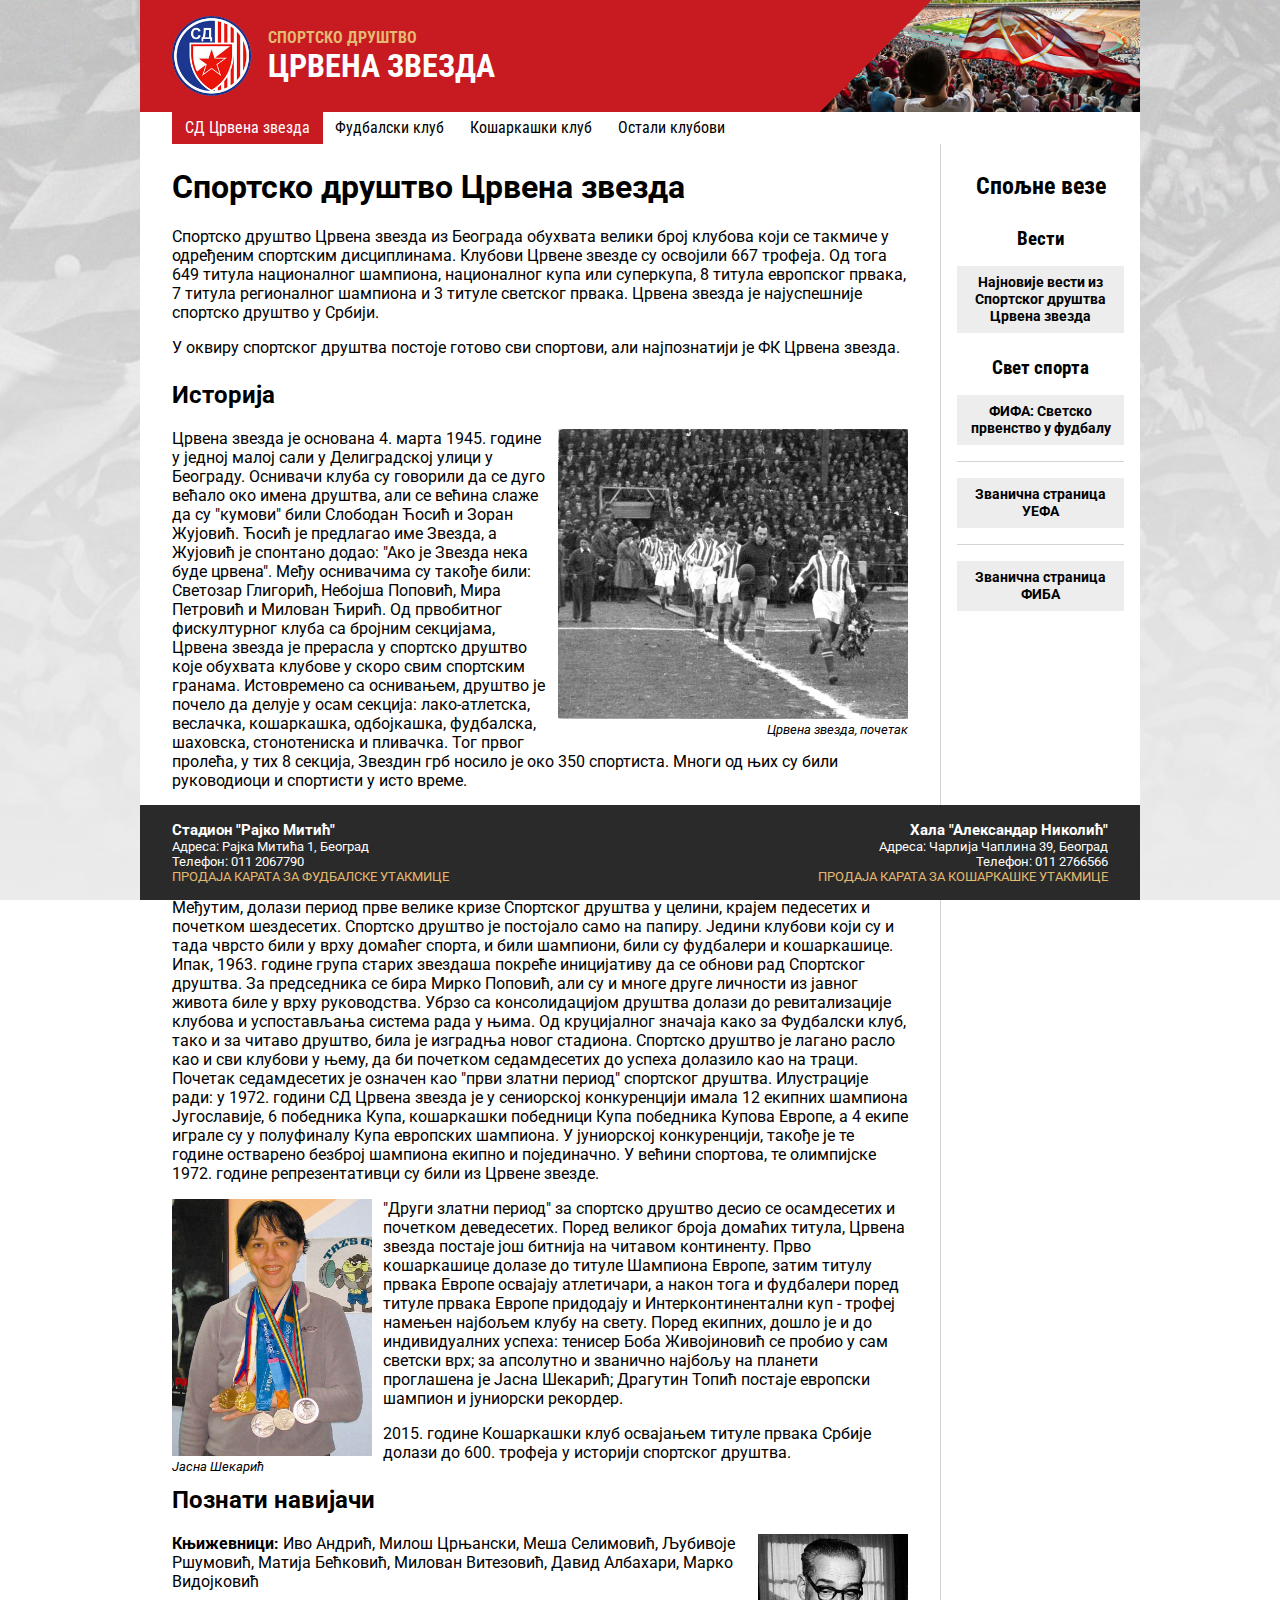
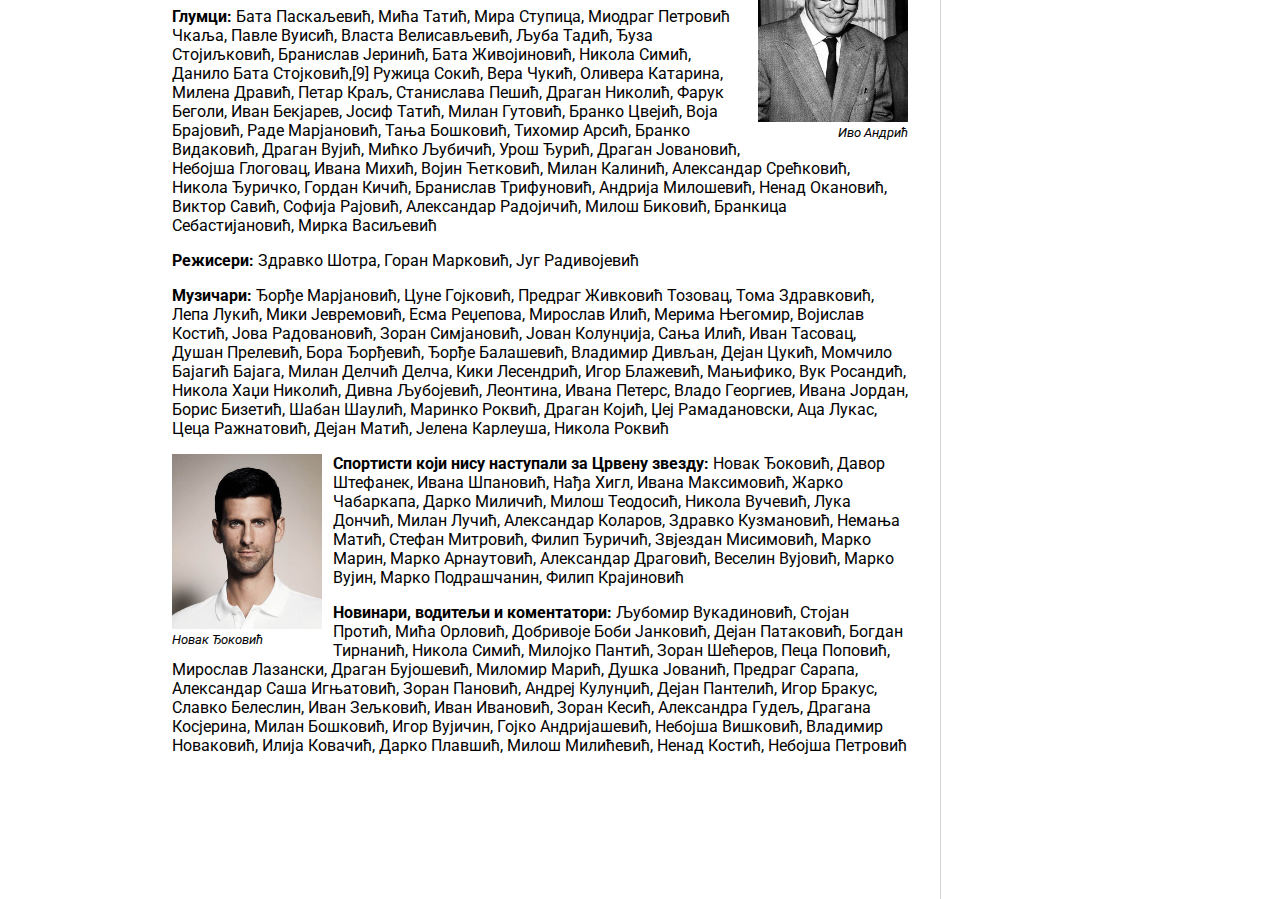
<file: cz-site-flex/index.html>
<!DOCTYPE html>
<html lang="sr">
	<head>
		<title>Спортско друштво Црвена звезда</title>
		<link rel="icon" type="image/x-icon" href="img/logo_sd_crvena_zvezda.png">
		<link rel="stylesheet" type="text/css" href="css/styles.css">
		<meta charset="utf-8">
		<meta name="viewport" content="width=device-width, initial-scale=1.0">
	</head>
	<body>

		<div class="wrapper">

			<!-- HEADER -->

			<header>
				<div class="logo">
					<img src="img/logo_sd_crvena_zvezda.png" alt="logo sportsko drustvo crvena zvezda">
					<div>
						<p>СПОРТСКО ДРУШТВО</p>
						<p class="big">ЦРВЕНА ЗВЕЗДА</p>
					</div>
				</div>
				<div class="container">
					<div class="mask"></div>
				</div>
			</header>

			<!-- NAVIGACIJA -->

			<nav>
				<ul>
					<li><a class="active">СД Црвена звезда</a></li>
					<li><a href="fudbal.html">Фудбалски клуб</a></li>
					<li><a href="kosarka.html">Кошаркашки клуб</a></li>
					<li class="subMenu">
						<a href="javascript:void(0)" class="subButton">Остали клубови</a>
						<ul class="options">
							<li><a href="https://sr.wikipedia.org/wiki/%D0%9E%D0%9A_%D0%A6%D1%80%D0%B2%D0%B5%D0%BD%D0%B0_%D0%B7%D0%B2%D0%B5%D0%B7%D0%B4%D0%B0">Одбојка</a></li>
							<li><a href="https://sr.wikipedia.org/wiki/%D0%96%D0%9E%D0%9A_%D0%A6%D1%80%D0%B2%D0%B5%D0%BD%D0%B0_%D0%B7%D0%B2%D0%B5%D0%B7%D0%B4%D0%B0">Одбојка (женска)</a></li>
							<li><a href="https://sr.wikipedia.org/wiki/%D0%A0%D0%9A_%D0%A6%D1%80%D0%B2%D0%B5%D0%BD%D0%B0_%D0%B7%D0%B2%D0%B5%D0%B7%D0%B4%D0%B0">Рукомет</a></li>
							<li><a href="https://sr.wikipedia.org/wiki/%D0%96%D0%A0%D0%9A_%D0%A6%D1%80%D0%B2%D0%B5%D0%BD%D0%B0_%D0%B7%D0%B2%D0%B5%D0%B7%D0%B4%D0%B0">Рукомет (женски)</a></li>
							<li><a href="https://sr.wikipedia.org/wiki/%D0%92%D0%9A_%D0%A6%D1%80%D0%B2%D0%B5%D0%BD%D0%B0_%D0%B7%D0%B2%D0%B5%D0%B7%D0%B4%D0%B0">Ватерполо</a></li>
							<li><a href="https://sr.wikipedia.org/wiki/%D0%96%D0%92%D0%9A_%D0%A6%D1%80%D0%B2%D0%B5%D0%BD%D0%B0_%D0%B7%D0%B2%D0%B5%D0%B7%D0%B4%D0%B0">Ватерполо (женски)</a></li>
							<li><a href="https://sr.wikipedia.org/wiki/%D0%90%D0%9A_%D0%A6%D1%80%D0%B2%D0%B5%D0%BD%D0%B0_%D0%B7%D0%B2%D0%B5%D0%B7%D0%B4%D0%B0">Атлетика</a></li>
							<li><a href="https://sr.wikipedia.org/wiki/%D0%A2%D0%9A_%D0%A6%D1%80%D0%B2%D0%B5%D0%BD%D0%B0_%D0%B7%D0%B2%D0%B5%D0%B7%D0%B4%D0%B0">Тенис</a></li>
							<li><a href="https://sr.wikipedia.org/wiki/%D0%92%D0%B5%D1%81%D0%BB%D0%B0%D1%87%D0%BA%D0%B8_%D0%BA%D0%BB%D1%83%D0%B1_%D0%A6%D1%80%D0%B2%D0%B5%D0%BD%D0%B0_%D0%B7%D0%B2%D0%B5%D0%B7%D0%B4%D0%B0">Веслање</a></li>
							<li><a href="https://sr.wikipedia.org/wiki/%D0%A1%D0%9A_%D0%A6%D1%80%D0%B2%D0%B5%D0%BD%D0%B0_%D0%B7%D0%B2%D0%B5%D0%B7%D0%B4%D0%B0">Стрељаштво</a></li>
							<li><a href="https://sr.wikipedia.org/wiki/%D0%9C%D0%9A_%D0%A6%D1%80%D0%B2%D0%B5%D0%BD%D0%B0_%D0%B7%D0%B2%D0%B5%D0%B7%D0%B4%D0%B0">Мачевање</a></li>
							<li><a href="https://sr.wikipedia.org/wiki/%D0%A8%D0%9A_%D0%A6%D1%80%D0%B2%D0%B5%D0%BD%D0%B0_%D0%B7%D0%B2%D0%B5%D0%B7%D0%B4%D0%B0">Шах</a></li>
							<li><a href="https://sr.wikipedia.org/wiki/%D0%8F%D0%9A_%D0%A6%D1%80%D0%B2%D0%B5%D0%BD%D0%B0_%D0%B7%D0%B2%D0%B5%D0%B7%D0%B4%D0%B0">Џудо</a></li>
							<li><a href="https://sr.wikipedia.org/wiki/%D0%91%D0%BE%D0%BA%D1%81%D0%B5%D1%80%D1%81%D0%BA%D0%B8_%D0%BA%D0%BB%D1%83%D0%B1_%D0%A6%D1%80%D0%B2%D0%B5%D0%BD%D0%B0_%D0%B7%D0%B2%D0%B5%D0%B7%D0%B4%D0%B0">Бокс</a></li>
							<li><a href="https://sr.wikipedia.org/wiki/%D0%A1%D0%A2%D0%9A_%D0%A6%D1%80%D0%B2%D0%B5%D0%BD%D0%B0_%D0%B7%D0%B2%D0%B5%D0%B7%D0%B4%D0%B0">Стони тенис</a></li>
							<li><a href="https://sr.wikipedia.org/wiki/%D0%A1%D0%9A%D0%A5%D0%9B_%D0%A6%D1%80%D0%B2%D0%B5%D0%BD%D0%B0_%D0%B7%D0%B2%D0%B5%D0%B7%D0%B4%D0%B0">Хокеј на леду</a></li>
						</ul>
					</li>
				</ul>
			</nav>

			<!-- GLAVNI SADRZAJ -->
			<main>
				<section>
					<article>
						<h1>Спортско друштво Црвена звезда</h1>

						<p>Спортско друштво Црвена звезда из Београда обухвата велики број клубова који се такмиче у одређеним спортским дисциплинама. Клубови Црвене звезде су освојили 667 трофејa. Од тога 649 титула националног шампиона, националног купа или суперкупа, 8 титула европског првака, 7 титула регионалног шампиона и 3 титуле светског првака. Црвена звезда је најуспешније спортско друштво у Србији.</p>

						<p>У оквиру спортског друштва постоје готово сви спортови, али најпознатији је ФК Црвена звезда.</p>
					</article>

					<article>
						<h2>Историја</h2>

						<p>
							<div class="image-content-right">
								<a href="img/zvezda_osnivanje.jpg" target="_blank">
									<img src="img/zvezda_osnivanje.jpg" alt="prvi fudbalski tim crvena zvezda" width="350">
								</a>
								<p><i>Црвена звезда, почетак</i></p>
							</div>
							Црвена звезда је основана 4. марта 1945. године у једној малој сали у Делиградској улици у Београду. Оснивачи клуба су говорили да се дуго већало око имена друштва, али се већина слаже да су "кумови" били Слободан Ћосић и Зоран Жујовић. Ћосић је предлагао име Звезда, а Жујовић је спонтано додао: "Ако је Звезда нека буде црвена". Међу оснивачима су такође били: Светозар Глигорић, Небојша Поповић, Мира Петровић и Милован Ћирић. Од првобитног фискултурног клуба са бројним секцијама, Црвена звезда је прерасла у спортско друштво које обухвата клубове у скоро свим спортским гранама. Истовремено са оснивањем, друштво је почело да делује у осам секција: лако-атлетска, веслачка, кошаркашка, одбојкашка, фудбалска, шаховска, стонотениска и пливачка. Тог првог пролећа, у тих 8 секција, Звездин грб носило је око 350 спортиста. Многи од њих су били руководиоци и спортисти у исто време.
						</p>

						<p>Годину дана касније, Црвена звезда се спаја са фискултурним друштвом "Студент" и постаје Омладинско-студентско фискултурно друштво Црвена звезда. 1948. године секције друштва прерастају у клубове, а већ наредне 1949. године асоцијација тих клубова прераста у Спортско-друштво Црвена звезда. Убрзо се формирају и многи други клубови.</p>

						<p>Међутим, долази период прве велике кризе Спортског друштва у целини, крајем педесетих и почетком шездесетих. Спортско друштво је постојало само на папиру. Једини клубови који су и тада чврсто били у врху домаћег спорта, и били шампиони, били су фудбалери и кошаркашице. Ипак, 1963. године група старих звездаша покреће иницијативу да се обнови рад Спортског друштва. За председника се бира Мирко Поповић, али су и многе друге личности из јавног живота биле у врху руководства. Убрзо са консолидацијом друштва долази до ревитализације клубова и успостављања система рада у њима. Од круцијалног значаја како за Фудбалски клуб, тако и за читаво друштво, била је изградња новог стадиона. Спортско друштво је лагано расло као и сви клубови у њему, да би почетком седамдесетих до успеха долазило као на траци. Почетак седамдесетих је означен као "први златни период" спортског друштва. Илустрације ради: у 1972. години СД Црвена звезда је у сениорској конкуренцији имала 12 екипних шампиона Југославије, 6 победника Купа, кошаркашки победници Купа победника Купова Европе, а 4 екипе играле су у полуфиналу Купа европских шампиона. У јуниорској конкуренцији, такође је те године остварено безброј шампиона екипно и појединачно. У већини спортова, те oлимпијске 1972. године репрезентативци су били из Црвене звезде.</p>

						<p>
							<div class="image-content-left">
								<a href="img/jasna_sekaric.jpg" target="_blank">
									<img src="img/jasna_sekaric.jpg" alt="Jasna Sekaric" width="200">
								</a>
								<p><i>Јасна Шекарић</i></p>
							</div>
							"Други златни период" за спортско друштво десио се осамдесетих и почетком деведесетих. Поред великог броја домаћих титула, Црвена звезда постаје још битнија на читавом континенту. Прво кошаркашице долазе до титуле Шампиона Европе, затим титулу првака Европе освајају атлетичари, а након тога и фудбалери поред титуле првака Европе придодају и Интерконтинентални куп - трофеј намењен најбољем клубу на свету. Поред екипних, дошло је и до индивидуалних успеха: тенисер Боба Живојиновић се пробио у сам светски врх; за апсолутно и званично најбољу на планети проглашена је Јасна Шекарић; Драгутин Топић постаје европски шампион и јуниорски рекордер.
						</p>

						<p>2015. године Кошаркашки клуб освајањем титуле првака Србије долази до 600. трофеја у историји спортског друштва.</p>
					</article>
					<article>
						<h2>Познати навијачи</h2>

						<p>
							<div class="image-content-right">
								<a href="img/ivo_andric.jpg" target="_blank">
									<img src="img/ivo_andric.jpg" alt="Ivo Andric" width="150">
								</a>
								<p><i>Иво Андрић</i></p>
							</div>
							<b>Књижевници:</b>
							Иво Андрић, Милош Црњански, Меша Селимовић, Љубивоје Ршумовић, Матија Бећковић, Милован Витезовић, Давид Албахари, Марко Видојковић
						</p>

						<p><b>Глумци:</b> Бата Паскаљевић, Мића Татић, Мира Ступица, Миодраг Петровић Чкаља, Павле Вуисић, Власта Велисављевић, Љуба Тадић, Ђуза Стојиљковић, Бранислав Јеринић, Бата Живојиновић, Никола Симић, Данило Бата Стојковић,[9] Ружица Сокић, Вера Чукић, Оливера Катарина, Милена Дравић, Петар Краљ, Станислава Пешић, Драган Николић, Фарук Беголи, Иван Бекјарев, Јосиф Татић, Милан Гутовић, Бранко Цвејић, Воја Брајовић, Раде Марјановић, Тања Бошковић, Тихомир Арсић, Бранко Видаковић, Драган Вујић, Мићко Љубичић, Урош Ђурић, Драган Јовановић, Небојша Глоговац, Ивана Михић, Војин Ћетковић, Милан Калинић, Александар Срећковић, Никола Ђуричко, Гордан Кичић, Бранислав Трифуновић, Андрија Милошевић, Ненад Окановић, Виктор Савић, Софија Рајовић, Александар Радојичић, Милош Биковић, Бранкица Себастијановић, Мирка Васиљевић
						</p>

						<p><b>Режисери:</b> Здравко Шотра, Горан Марковић, Југ Радивојевић</p>

						<p><b>Музичари:</b> Ђорђе Марјановић, Цуне Гојковић, Предраг Живковић Тозовац, Тома Здравковић, Лепа Лукић, Мики Јевремовић, Есма Реџепова, Мирослав Илић, Мерима Његомир, Војислав Костић, Јова Радовановић, Зоран Симјановић, Јован Колунџија, Сања Илић, Иван Тасовац, Душан Прелевић, Бора Ђорђевић, Ђорђе Балашевић, Владимир Дивљан, Дејан Цукић, Момчило Бајагић Бајага, Милан Делчић Делча, Кики Лесендрић, Игор Блажевић, Мањифико, Вук Росандић, Никола Хаџи Николић, Дивна Љубојевић, Леонтина, Ивана Петерс, Владо Георгиев, Ивана Јордан, Борис Бизетић, Шабан Шаулић, Маринко Роквић, Драган Којић, Џеј Рамадановски, Аца Лукас, Цеца Ражнатовић, Дејан Матић, Јелена Карлеуша, Никола Роквић</p>

						<p>
						 	<div class="image-content-left">
								<a href="img/novak_djokovic.jpg" target="_blank">
									<img src="img/novak_djokovic.jpg" alt="Novak Djokovic" width="150">
								</a>
								<p><i>Новак Ђоковић</i></p>
							</div>
							<b>Спортисти који нису наступали за Црвену звезду:</b>
							Новак Ђоковић, Давор Штефанек, Ивана Шпановић, Нађа Хигл, Ивана Максимовић, Жарко Чабаркапа, Дарко Миличић, Милош Теодосић, Никола Вучевић, Лука Дончић, Милан Лучић, Александар Коларов, Здравко Кузмановић, Немања Матић, Стефан Митровић, Филип Ђуричић, Звјездан Мисимовић, Марко Марин, Марко Арнаутовић, Александар Драговић, Веселин Вујовић, Марко Вујин, Марко Подрашчанин, Филип Крајиновић
						</p>
						
						<p><b>Новинари, водитељи и коментатори:</b> Љубомир Вукадиновић, Стојан Протић, Мића Орловић, Добривоје Боби Јанковић, Дејан Патаковић, Богдан Тирнанић, Никола Симић, Милојко Пантић, Зоран Шећеров, Пеца Поповић, Мирослав Лазански, Драган Бујошевић, Миломир Марић, Душка Јованић, Предраг Сарапа, Александар Саша Игњатовић, Зоран Пановић, Андреј Кулунџић, Дејан Пантелић, Игор Бракус, Славко Белеслин, Иван Зељковић, Иван Ивановић, Зоран Кесић, Александра Гудељ, Драгана Косјерина, Милан Бошковић, Игор Вујичин, Гојко Андријашевић, Небојша Вишковић, Владимир Новаковић, Илија Ковачић, Дарко Плавшић, Милош Милићевић, Ненад Костић, Небојша Петровић</p>
					</article>
				</section>

				<!-- BOCNI SADRZAJ -->

				<aside>
					<h2>Спољне везе</h2>
					<h3>Вести</h3>
					<p><a href="http://hotsport.rs/kljucna-rec/crvena-zvezda/">Најновије вести из Спортског друштва Црвена звезда</a></p>				
					<h3>Свет спорта</h3>
					<p><a href="https://www.fifa.com/worldcup/">ФИФА: Светско првенство у фудбалу</a></p><hr>
					<p><a href="https://www.uefa.com/">Званична страница УЕФА</a></p><hr>
					<p><a href="http://www.fiba.basketball/">Званична страница ФИБА</a></p>
				</aside>
			</main>

			<!-- FOOTER -->

			<footer>
				<div>
					<h3>Стадион "Рајко Митић"</h3>
					<p>Адреса: Рајка Митића 1, Београд</p>
					<p>Телефон: 011 2067790</p>
					<p><a href="http://www.iticket.rs/">ПРОДАЈА КАРАТА ЗА ФУДБАЛСКЕ УТАКМИЦЕ</a></p>
				</div>
				<div class="right">
					<h3>Хала "Александар Николић"</h3>
					<p>Адреса: Чарлија Чаплина 39, Београд</p>
					<p>Телефон: 011 2766566</p>
					<p><a href="http://www.eventim.rs/rs/ulaznice/kk-crvena-zvezda-telekom-hala-pionir-beograd-335219/event.html">ПРОДАЈА КАРАТА ЗА КОШАРКАШКЕ УТАКМИЦЕ<a></p>
				</div>
			</footer>

		</div>

	</body>
</html>
</file>
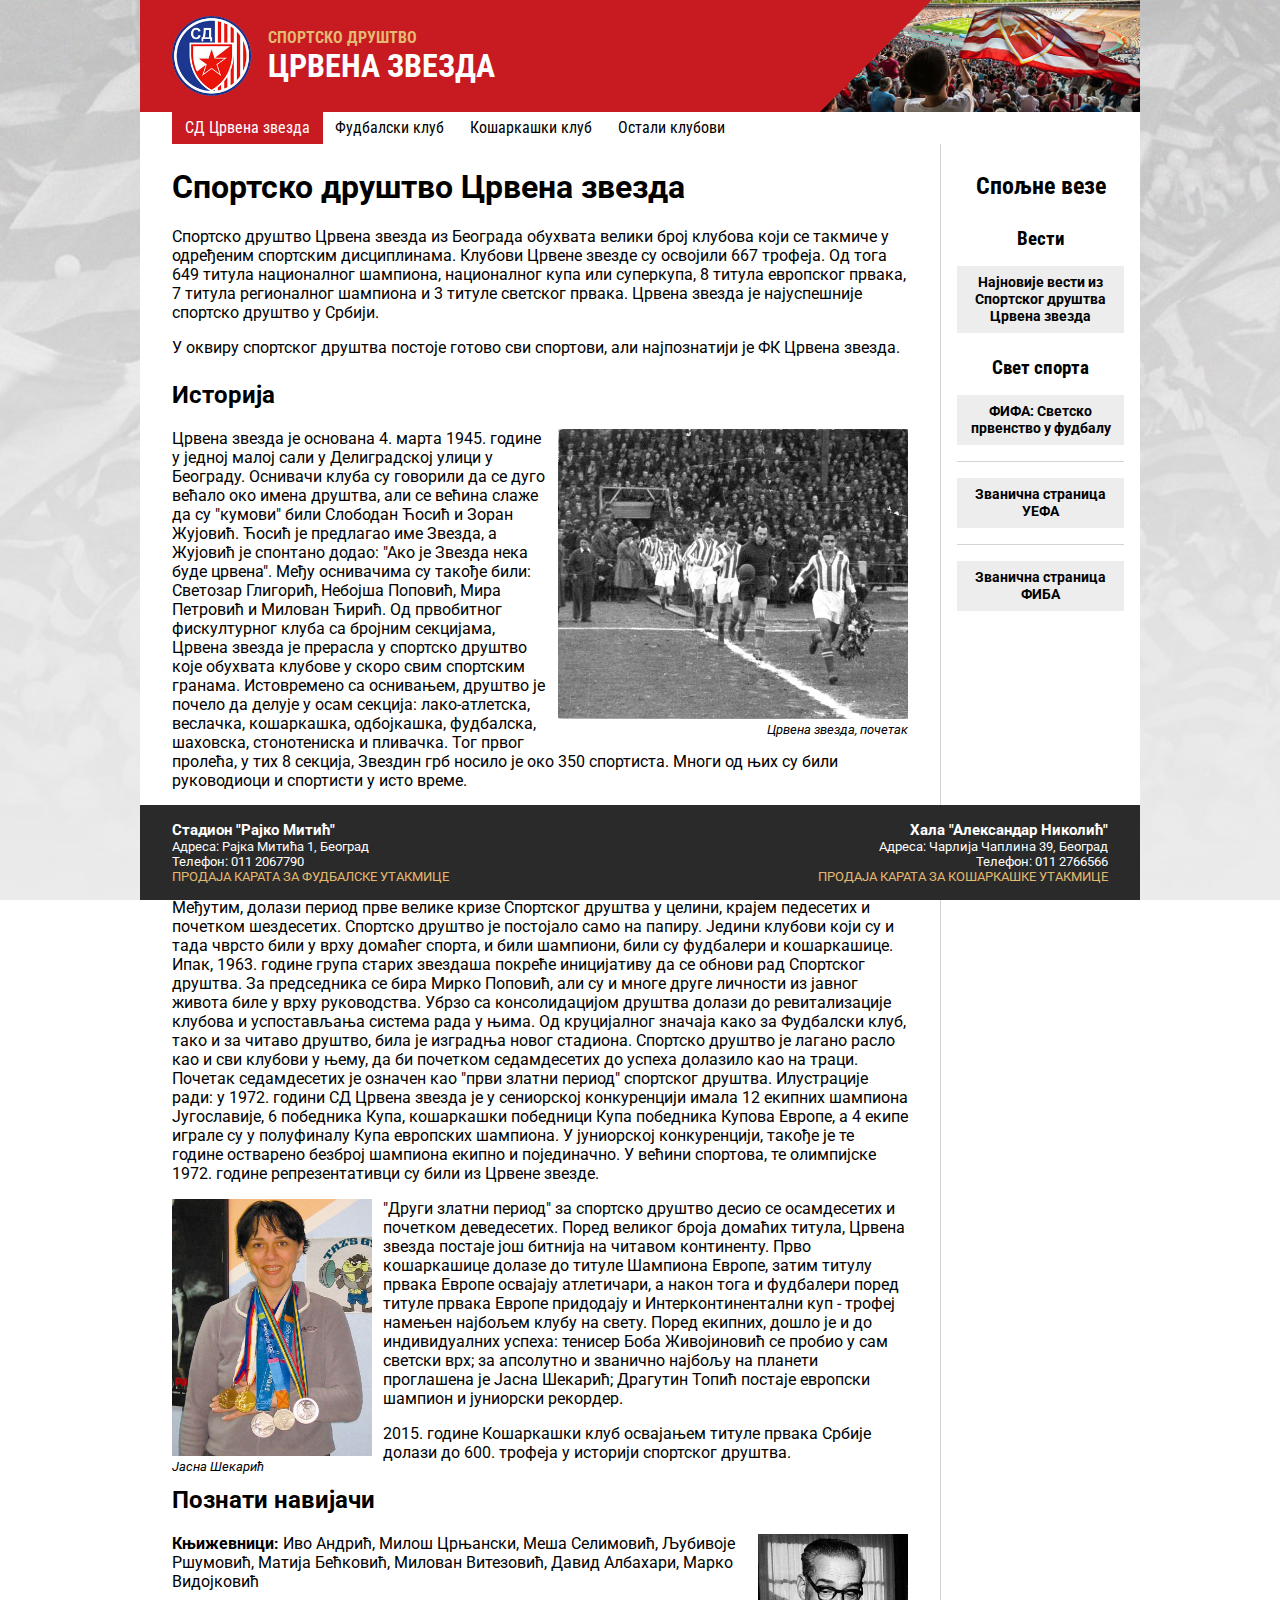
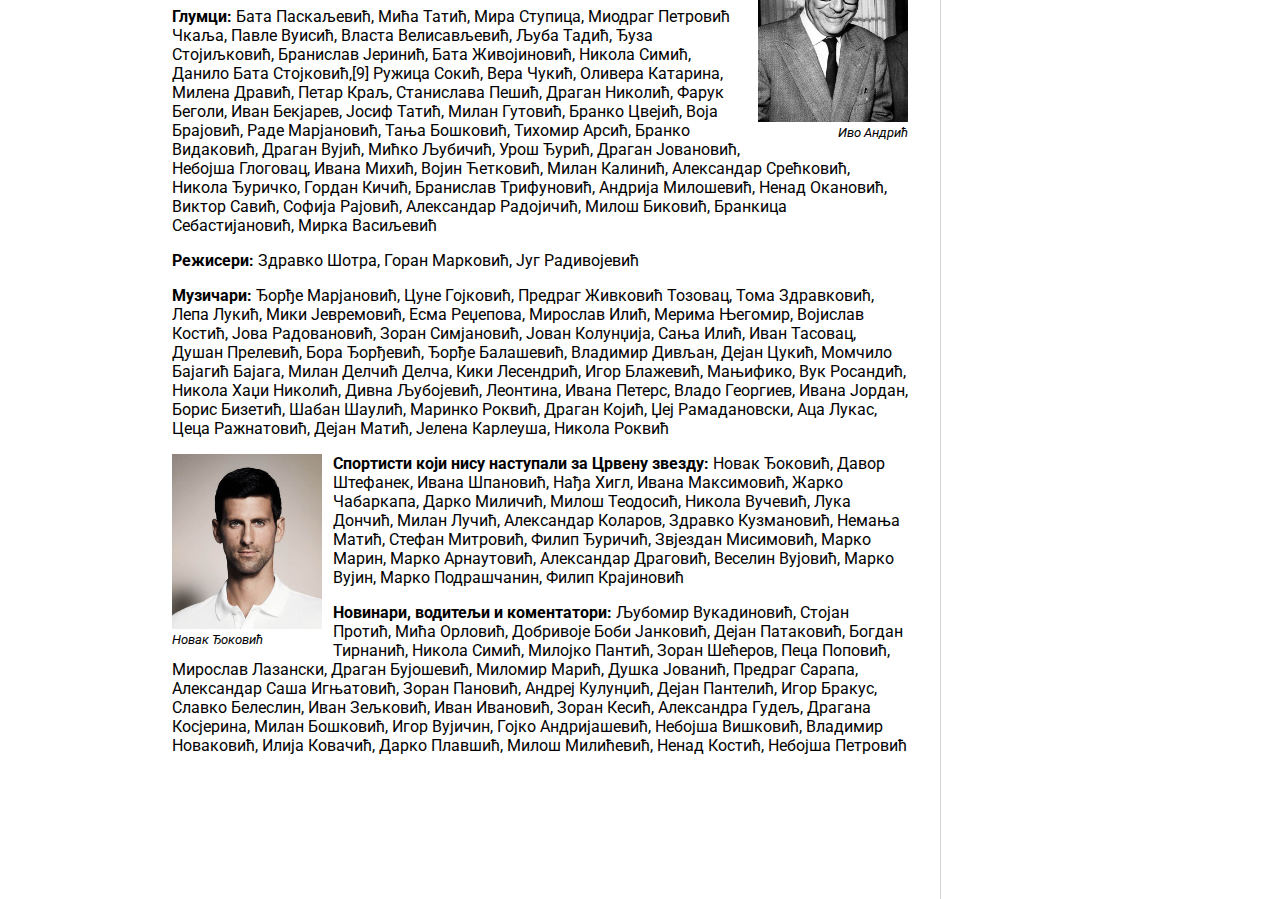
<file: cz-site/index.html>
<!DOCTYPE html>
<html lang="sr">
	<head>
		<title>Спортско друштво Црвена звезда</title>
		<link rel="icon" type="image/x-icon" href="img/logo_sd_crvena_zvezda.png">
		<link rel="stylesheet" type="text/css" href="css/styles.css">
		<meta charset="utf-8">
		<meta name="viewport" content="width=device-width, initial-scale=1.0">
	</head>
	<body>

		<div class="wrapper">

			<!-- HEADER -->

			<header>
				<div class="logo">
					<img src="img/logo_sd_crvena_zvezda.png" alt="logo sportsko drustvo crvena zvezda">
					<div>
						<p>СПОРТСКО ДРУШТВО</p>
						<p class="big">ЦРВЕНА ЗВЕЗДА</p>
					</div>
				</div>
				<div class="container">
					<div class="mask"></div>
				</div>
				<div id="menuButton" onclick="showMenu()">
					<img src="img/menu.png">
				</div>
			</header>

			<!-- NAVIGACIJA -->

			<nav>
				<ul>
					<li><a class="active">СД Црвена звезда</a></li>
					<li><a href="fudbal.html">Фудбалски клуб</a></li>
					<li><a href="kosarka.html">Кошаркашки клуб</a></li>
					<li class="subMenu">
						<a href="javascript:void(0)" class="subButton">Остали клубови</a>
						<ul class="options">
							<li><a href="https://sr.wikipedia.org/wiki/%D0%9E%D0%9A_%D0%A6%D1%80%D0%B2%D0%B5%D0%BD%D0%B0_%D0%B7%D0%B2%D0%B5%D0%B7%D0%B4%D0%B0">Одбојка</a></li>
							<li><a href="https://sr.wikipedia.org/wiki/%D0%96%D0%9E%D0%9A_%D0%A6%D1%80%D0%B2%D0%B5%D0%BD%D0%B0_%D0%B7%D0%B2%D0%B5%D0%B7%D0%B4%D0%B0">Одбојка (женска)</a></li>
							<li><a href="https://sr.wikipedia.org/wiki/%D0%A0%D0%9A_%D0%A6%D1%80%D0%B2%D0%B5%D0%BD%D0%B0_%D0%B7%D0%B2%D0%B5%D0%B7%D0%B4%D0%B0">Рукомет</a></li>
							<li><a href="https://sr.wikipedia.org/wiki/%D0%96%D0%A0%D0%9A_%D0%A6%D1%80%D0%B2%D0%B5%D0%BD%D0%B0_%D0%B7%D0%B2%D0%B5%D0%B7%D0%B4%D0%B0">Рукомет (женски)</a></li>
							<li><a href="https://sr.wikipedia.org/wiki/%D0%92%D0%9A_%D0%A6%D1%80%D0%B2%D0%B5%D0%BD%D0%B0_%D0%B7%D0%B2%D0%B5%D0%B7%D0%B4%D0%B0">Ватерполо</a></li>
							<li><a href="https://sr.wikipedia.org/wiki/%D0%96%D0%92%D0%9A_%D0%A6%D1%80%D0%B2%D0%B5%D0%BD%D0%B0_%D0%B7%D0%B2%D0%B5%D0%B7%D0%B4%D0%B0">Ватерполо (женски)</a></li>
							<li><a href="https://sr.wikipedia.org/wiki/%D0%90%D0%9A_%D0%A6%D1%80%D0%B2%D0%B5%D0%BD%D0%B0_%D0%B7%D0%B2%D0%B5%D0%B7%D0%B4%D0%B0">Атлетика</a></li>
							<li><a href="https://sr.wikipedia.org/wiki/%D0%A2%D0%9A_%D0%A6%D1%80%D0%B2%D0%B5%D0%BD%D0%B0_%D0%B7%D0%B2%D0%B5%D0%B7%D0%B4%D0%B0">Тенис</a></li>
							<li><a href="https://sr.wikipedia.org/wiki/%D0%92%D0%B5%D1%81%D0%BB%D0%B0%D1%87%D0%BA%D0%B8_%D0%BA%D0%BB%D1%83%D0%B1_%D0%A6%D1%80%D0%B2%D0%B5%D0%BD%D0%B0_%D0%B7%D0%B2%D0%B5%D0%B7%D0%B4%D0%B0">Веслање</a></li>
							<li><a href="https://sr.wikipedia.org/wiki/%D0%A1%D0%9A_%D0%A6%D1%80%D0%B2%D0%B5%D0%BD%D0%B0_%D0%B7%D0%B2%D0%B5%D0%B7%D0%B4%D0%B0">Стрељаштво</a></li>
							<li><a href="https://sr.wikipedia.org/wiki/%D0%9C%D0%9A_%D0%A6%D1%80%D0%B2%D0%B5%D0%BD%D0%B0_%D0%B7%D0%B2%D0%B5%D0%B7%D0%B4%D0%B0">Мачевање</a></li>
							<li><a href="https://sr.wikipedia.org/wiki/%D0%A8%D0%9A_%D0%A6%D1%80%D0%B2%D0%B5%D0%BD%D0%B0_%D0%B7%D0%B2%D0%B5%D0%B7%D0%B4%D0%B0">Шах</a></li>
							<li><a href="https://sr.wikipedia.org/wiki/%D0%8F%D0%9A_%D0%A6%D1%80%D0%B2%D0%B5%D0%BD%D0%B0_%D0%B7%D0%B2%D0%B5%D0%B7%D0%B4%D0%B0">Џудо</a></li>
							<li><a href="https://sr.wikipedia.org/wiki/%D0%91%D0%BE%D0%BA%D1%81%D0%B5%D1%80%D1%81%D0%BA%D0%B8_%D0%BA%D0%BB%D1%83%D0%B1_%D0%A6%D1%80%D0%B2%D0%B5%D0%BD%D0%B0_%D0%B7%D0%B2%D0%B5%D0%B7%D0%B4%D0%B0">Бокс</a></li>
							<li><a href="https://sr.wikipedia.org/wiki/%D0%A1%D0%A2%D0%9A_%D0%A6%D1%80%D0%B2%D0%B5%D0%BD%D0%B0_%D0%B7%D0%B2%D0%B5%D0%B7%D0%B4%D0%B0">Стони тенис</a></li>
							<li><a href="https://sr.wikipedia.org/wiki/%D0%A1%D0%9A%D0%A5%D0%9B_%D0%A6%D1%80%D0%B2%D0%B5%D0%BD%D0%B0_%D0%B7%D0%B2%D0%B5%D0%B7%D0%B4%D0%B0">Хокеј на леду</a></li>
						</ul>
					</li>
				</ul>
			</nav>

			<!-- GLAVNI SADRZAJ -->
			<main>
				<section>
					<article>
						<h1>Спортско друштво Црвена звезда</h1>

						<p>Спортско друштво Црвена звезда из Београда обухвата велики број клубова који се такмиче у одређеним спортским дисциплинама. Клубови Црвене звезде су освојили 667 трофејa. Од тога 649 титула националног шампиона, националног купа или суперкупа, 8 титула европског првака, 7 титула регионалног шампиона и 3 титуле светског првака. Црвена звезда је најуспешније спортско друштво у Србији.</p>

						<p>У оквиру спортског друштва постоје готово сви спортови, али најпознатији је ФК Црвена звезда.</p>
					</article>

					<article>
						<h2>Историја</h2>

						<p>
							<div class="image-content-right">
								<a href="img/zvezda_osnivanje.jpg" target="_blank">
									<img src="img/zvezda_osnivanje.jpg" alt="prvi fudbalski tim crvena zvezda" width="350">
								</a>
								<p><i>Црвена звезда, почетак</i></p>
							</div>
							Црвена звезда је основана 4. марта 1945. године у једној малој сали у Делиградској улици у Београду. Оснивачи клуба су говорили да се дуго већало око имена друштва, али се већина слаже да су "кумови" били Слободан Ћосић и Зоран Жујовић. Ћосић је предлагао име Звезда, а Жујовић је спонтано додао: "Ако је Звезда нека буде црвена". Међу оснивачима су такође били: Светозар Глигорић, Небојша Поповић, Мира Петровић и Милован Ћирић. Од првобитног фискултурног клуба са бројним секцијама, Црвена звезда је прерасла у спортско друштво које обухвата клубове у скоро свим спортским гранама. Истовремено са оснивањем, друштво је почело да делује у осам секција: лако-атлетска, веслачка, кошаркашка, одбојкашка, фудбалска, шаховска, стонотениска и пливачка. Тог првог пролећа, у тих 8 секција, Звездин грб носило је око 350 спортиста. Многи од њих су били руководиоци и спортисти у исто време.
						</p>

						<p>Годину дана касније, Црвена звезда се спаја са фискултурним друштвом "Студент" и постаје Омладинско-студентско фискултурно друштво Црвена звезда. 1948. године секције друштва прерастају у клубове, а већ наредне 1949. године асоцијација тих клубова прераста у Спортско-друштво Црвена звезда. Убрзо се формирају и многи други клубови.</p>

						<p>Међутим, долази период прве велике кризе Спортског друштва у целини, крајем педесетих и почетком шездесетих. Спортско друштво је постојало само на папиру. Једини клубови који су и тада чврсто били у врху домаћег спорта, и били шампиони, били су фудбалери и кошаркашице. Ипак, 1963. године група старих звездаша покреће иницијативу да се обнови рад Спортског друштва. За председника се бира Мирко Поповић, али су и многе друге личности из јавног живота биле у врху руководства. Убрзо са консолидацијом друштва долази до ревитализације клубова и успостављања система рада у њима. Од круцијалног значаја како за Фудбалски клуб, тако и за читаво друштво, била је изградња новог стадиона. Спортско друштво је лагано расло као и сви клубови у њему, да би почетком седамдесетих до успеха долазило као на траци. Почетак седамдесетих је означен као "први златни период" спортског друштва. Илустрације ради: у 1972. години СД Црвена звезда је у сениорској конкуренцији имала 12 екипних шампиона Југославије, 6 победника Купа, кошаркашки победници Купа победника Купова Европе, а 4 екипе играле су у полуфиналу Купа европских шампиона. У јуниорској конкуренцији, такође је те године остварено безброј шампиона екипно и појединачно. У већини спортова, те oлимпијске 1972. године репрезентативци су били из Црвене звезде.</p>

						<p>
							<div class="image-content-left">
								<a href="img/jasna_sekaric.jpg" target="_blank">
									<img src="img/jasna_sekaric.jpg" alt="Jasna Sekaric" width="200">
								</a>
								<p><i>Јасна Шекарић</i></p>
							</div>
							"Други златни период" за спортско друштво десио се осамдесетих и почетком деведесетих. Поред великог броја домаћих титула, Црвена звезда постаје још битнија на читавом континенту. Прво кошаркашице долазе до титуле Шампиона Европе, затим титулу првака Европе освајају атлетичари, а након тога и фудбалери поред титуле првака Европе придодају и Интерконтинентални куп - трофеј намењен најбољем клубу на свету. Поред екипних, дошло је и до индивидуалних успеха: тенисер Боба Живојиновић се пробио у сам светски врх; за апсолутно и званично најбољу на планети проглашена је Јасна Шекарић; Драгутин Топић постаје европски шампион и јуниорски рекордер.
						</p>

						<p>2015. године Кошаркашки клуб освајањем титуле првака Србије долази до 600. трофеја у историји спортског друштва.</p>
					</article>
					<article>
						<h2>Познати навијачи</h2>

						<p>
							<div class="image-content-right">
								<a href="img/ivo_andric.jpg" target="_blank">
									<img src="img/ivo_andric.jpg" alt="Ivo Andric" width="150">
								</a>
								<p><i>Иво Андрић</i></p>
							</div>
							<b>Књижевници:</b>
							Иво Андрић, Милош Црњански, Меша Селимовић, Љубивоје Ршумовић, Матија Бећковић, Милован Витезовић, Давид Албахари, Марко Видојковић
						</p>

						<p><b>Глумци:</b> Бата Паскаљевић, Мића Татић, Мира Ступица, Миодраг Петровић Чкаља, Павле Вуисић, Власта Велисављевић, Љуба Тадић, Ђуза Стојиљковић, Бранислав Јеринић, Бата Живојиновић, Никола Симић, Данило Бата Стојковић,[9] Ружица Сокић, Вера Чукић, Оливера Катарина, Милена Дравић, Петар Краљ, Станислава Пешић, Драган Николић, Фарук Беголи, Иван Бекјарев, Јосиф Татић, Милан Гутовић, Бранко Цвејић, Воја Брајовић, Раде Марјановић, Тања Бошковић, Тихомир Арсић, Бранко Видаковић, Драган Вујић, Мићко Љубичић, Урош Ђурић, Драган Јовановић, Небојша Глоговац, Ивана Михић, Војин Ћетковић, Милан Калинић, Александар Срећковић, Никола Ђуричко, Гордан Кичић, Бранислав Трифуновић, Андрија Милошевић, Ненад Окановић, Виктор Савић, Софија Рајовић, Александар Радојичић, Милош Биковић, Бранкица Себастијановић, Мирка Васиљевић
						</p>

						<p><b>Режисери:</b> Здравко Шотра, Горан Марковић, Југ Радивојевић</p>

						<p><b>Музичари:</b> Ђорђе Марјановић, Цуне Гојковић, Предраг Живковић Тозовац, Тома Здравковић, Лепа Лукић, Мики Јевремовић, Есма Реџепова, Мирослав Илић, Мерима Његомир, Војислав Костић, Јова Радовановић, Зоран Симјановић, Јован Колунџија, Сања Илић, Иван Тасовац, Душан Прелевић, Бора Ђорђевић, Ђорђе Балашевић, Владимир Дивљан, Дејан Цукић, Момчило Бајагић Бајага, Милан Делчић Делча, Кики Лесендрић, Игор Блажевић, Мањифико, Вук Росандић, Никола Хаџи Николић, Дивна Љубојевић, Леонтина, Ивана Петерс, Владо Георгиев, Ивана Јордан, Борис Бизетић, Шабан Шаулић, Маринко Роквић, Драган Којић, Џеј Рамадановски, Аца Лукас, Цеца Ражнатовић, Дејан Матић, Јелена Карлеуша, Никола Роквић</p>

						<p>
						 	<div class="image-content-left">
								<a href="img/novak_djokovic.jpg" target="_blank">
									<img src="img/novak_djokovic.jpg" alt="Novak Djokovic" width="150">
								</a>
								<p><i>Новак Ђоковић</i></p>
							</div>
							<b>Спортисти који нису наступали за Црвену звезду:</b>
							Новак Ђоковић, Давор Штефанек, Ивана Шпановић, Нађа Хигл, Ивана Максимовић, Жарко Чабаркапа, Дарко Миличић, Милош Теодосић, Никола Вучевић, Лука Дончић, Милан Лучић, Александар Коларов, Здравко Кузмановић, Немања Матић, Стефан Митровић, Филип Ђуричић, Звјездан Мисимовић, Марко Марин, Марко Арнаутовић, Александар Драговић, Веселин Вујовић, Марко Вујин, Марко Подрашчанин, Филип Крајиновић
						</p>
						
						<p><b>Новинари, водитељи и коментатори:</b> Љубомир Вукадиновић, Стојан Протић, Мића Орловић, Добривоје Боби Јанковић, Дејан Патаковић, Богдан Тирнанић, Никола Симић, Милојко Пантић, Зоран Шећеров, Пеца Поповић, Мирослав Лазански, Драган Бујошевић, Миломир Марић, Душка Јованић, Предраг Сарапа, Александар Саша Игњатовић, Зоран Пановић, Андреј Кулунџић, Дејан Пантелић, Игор Бракус, Славко Белеслин, Иван Зељковић, Иван Ивановић, Зоран Кесић, Александра Гудељ, Драгана Косјерина, Милан Бошковић, Игор Вујичин, Гојко Андријашевић, Небојша Вишковић, Владимир Новаковић, Илија Ковачић, Дарко Плавшић, Милош Милићевић, Ненад Костић, Небојша Петровић</p>
					</article>
				</section>

				<!-- BOCNI SADRZAJ -->

				<aside>
					<h2>Спољне везе</h2>
					<h3>Вести</h3>
					<p><a href="http://hotsport.rs/kljucna-rec/crvena-zvezda/">Најновије вести из Спортског друштва Црвена звезда</a></p>				
					<h3>Свет спорта</h3>
					<p><a href="https://www.fifa.com/worldcup/">ФИФА: Светско првенство у фудбалу</a></p><hr>
					<p><a href="https://www.uefa.com/">Званична страница УЕФА</a></p><hr>
					<p><a href="http://www.fiba.basketball/">Званична страница ФИБА</a></p>
				</aside>
			</main>

			<!-- FOOTER -->

			<footer>
				<div>
					<h3>Стадион "Рајко Митић"</h3>
					<p>Адреса: Рајка Митића 1, Београд</p>
					<p>Телефон: 011 2067790</p>
					<p><a href="http://www.iticket.rs/">ПРОДАЈА КАРАТА ЗА ФУДБАЛСКЕ УТАКМИЦЕ</a></p>
				</div>
				<div class="right">
					<h3>Хала "Александар Николић"</h3>
					<p>Адреса: Чарлија Чаплина 39, Београд</p>
					<p>Телефон: 011 2766566</p>
					<p><a href="http://www.eventim.rs/rs/ulaznice/kk-crvena-zvezda-telekom-hala-pionir-beograd-335219/event.html">ПРОДАЈА КАРАТА ЗА КОШАРКАШКЕ УТАКМИЦЕ</a></p>
				</div>
			</footer>

		</div>
		<script src="js/script.js"></script>
	</body>
</html>
</file>
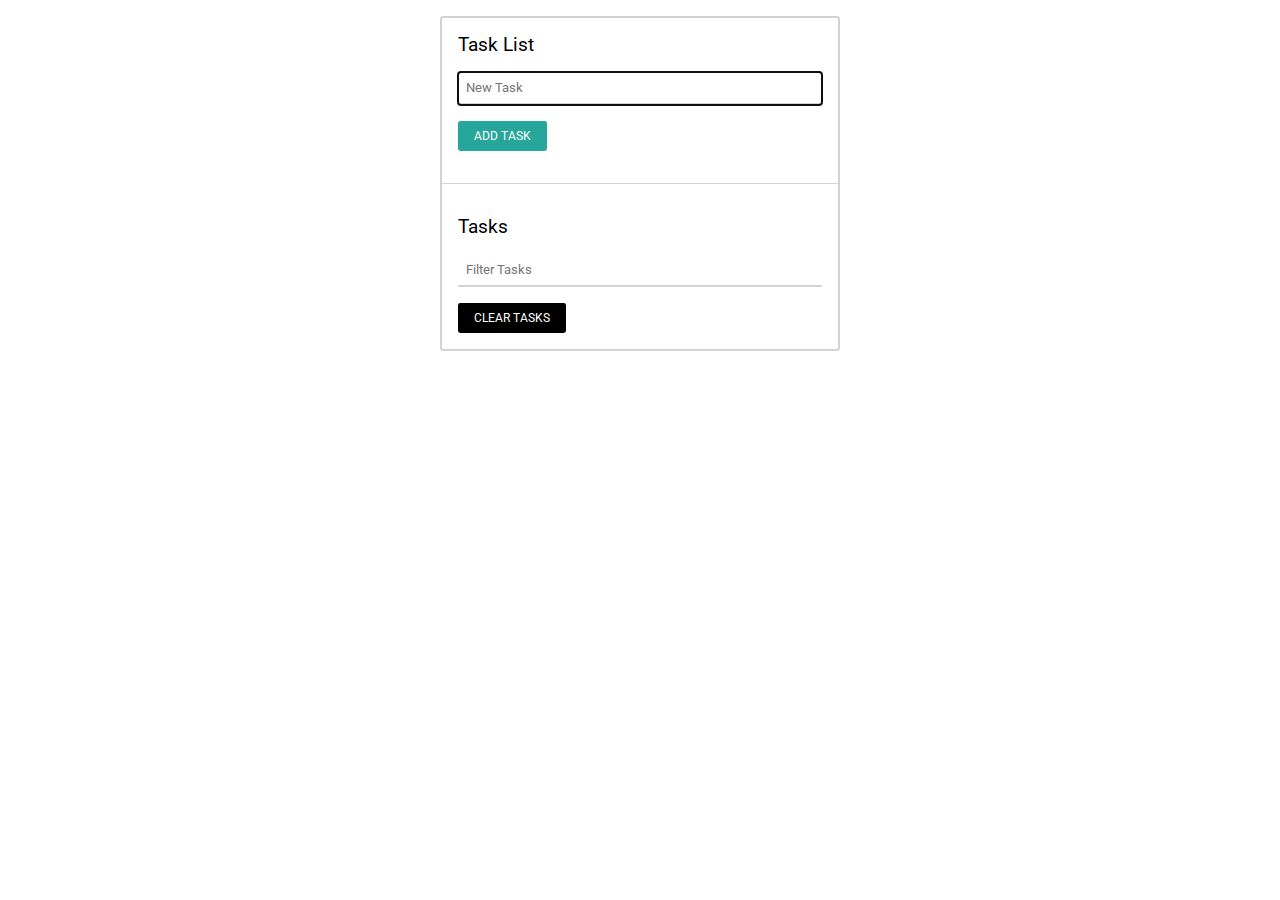
<file: projekat-2/index.html>
<!DOCTYPE html>
<html lang="en">
<head>
    <meta charset="UTF-8">
    <meta name="viewport" content="width=device-width, initial-scale=1.0">
    <meta http-equiv="X-UA-Compatible" content="ie=edge">
    <title>Task manager</title>
    <link rel="stylesheet" href="https://use.fontawesome.com/releases/v5.1.1/css/all.css" integrity="sha384-O8whS3fhG2OnA5Kas0Y9l3cfpmYjapjI0E4theH4iuMD+pLhbf6JI0jIMfYcK3yZ" crossorigin="anonymous">
    <link rel="stylesheet" type="text/css" href="css/style.css">
</head>
<body>
    <div class="wrap">
        <div class="section">
            <h3>Task List</h3>
            <input id="txtNewTask" type="text" placeholder="New Task" autocomplete="off" autofocus><br>
            <input id="btnNewTask" class="btnGreen" type="button" value="ADD TASK">
        </div>
        <hr>
        <div class="section">
            <h3>Tasks</h3>
            <input id="txtFilterTasks" type="text" placeholder="Filter Tasks" autocomplete="off"><br>
            <div id="tasksContainer">
            </div>
            <input id="btnClearTasks" type="button" value="CLEAR TASKS">
        </div>
    </div>
    <script src="js/script.js"></script>
</body>
</html>
</file>
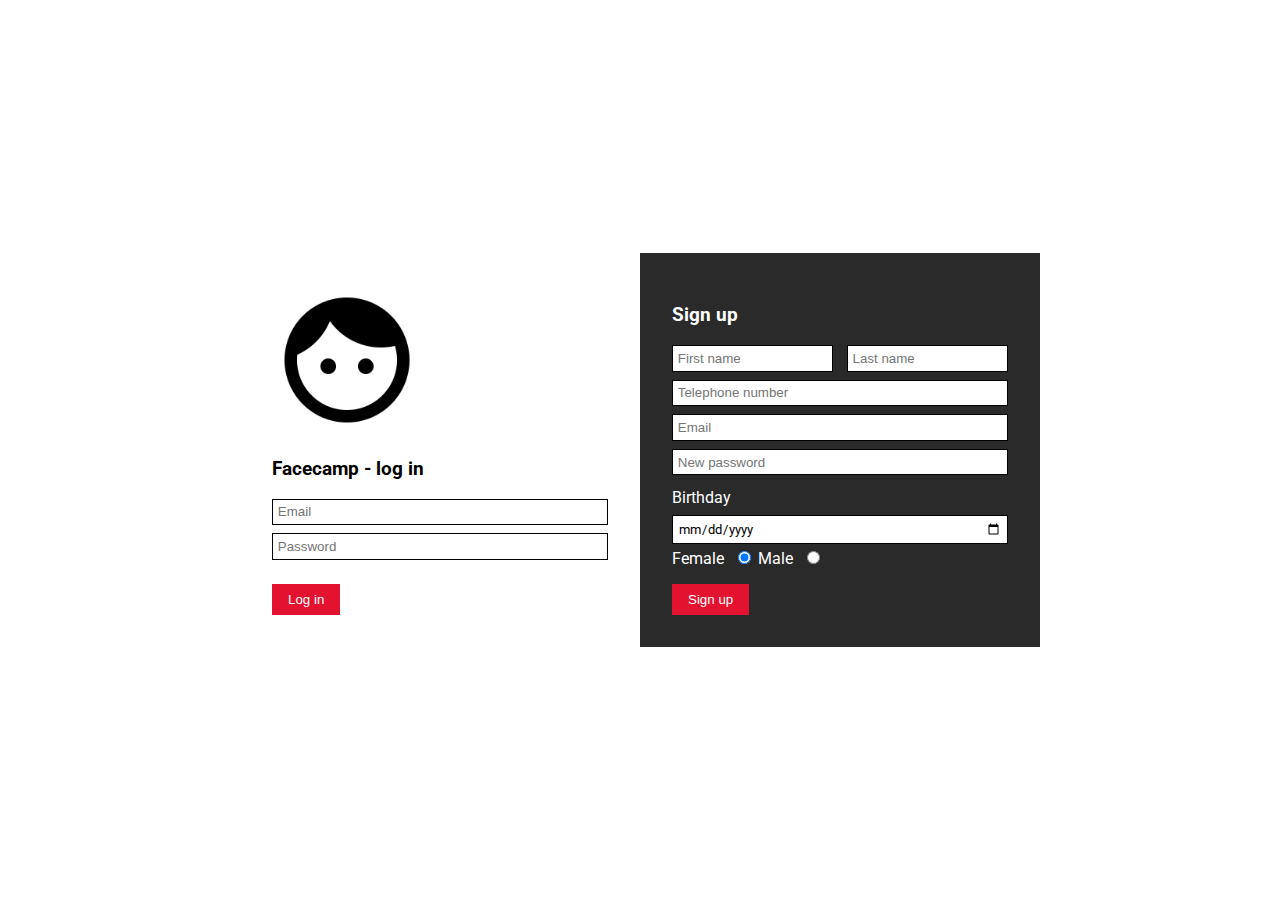
<file: projekat-3/index.html>
<!DOCTYPE html>
<html lang="en">
<head>
    <meta charset="UTF-8">
    <meta name="viewport" content="width=device-width, initial-scale=1.0">
    <link rel="stylesheet" type="text/css" href="css/style.css">
    <title>Welcome to Facecamp</title>
</head>
<body>
    <div id="wrapper">

        <!-- log in -->

        <div id="logIn" class="tabcontent">
            <img src="img/logo.png" alt="facecamp logo" width="150px">
            <h3 class="black-letters">Facecamp - log in</h3>
            <input type="text" id="logEmail" placeholder="Email">
            <input type="password" id="logPassword" placeholder="Password">
            <input type="button" onclick="logIn()" value="Log in">
        </div>

        <!-- sign up -->

        <div id="signUp" class="tabcontent">
            <h3>Sign up</h3>
            <div class="wrap-input">
                <input type="text" id="fname" placeholder="First name">
                <input type="text" id="lname" placeholder="Last name">
            </div>
            <input type="text" id="tel" placeholder="Telephone number">
            <input type="text" id="email" placeholder="Email">
            <input type="password" id="pass" placeholder="New password">
            <label for="birthday">Birthday</label>
            <input type="date" id="birthday">
            <label for="female">Female</label>
            <input type="radio" id="female" name="sex" checked />
            <label for="male">Male</label>
            <input type="radio" id="male" name="sex" />
            <input type="button" onclick="signUp()" value="Sign up">
        </div>
    </div>
    <div id="statusBox"></div>
    <script src="https://ajax.googleapis.com/ajax/libs/jquery/3.3.1/jquery.min.js"></script>
    <script src="js/md5.min.js"></script>
    <script src="js/login.js"></script>
</body>
</html>
</file>
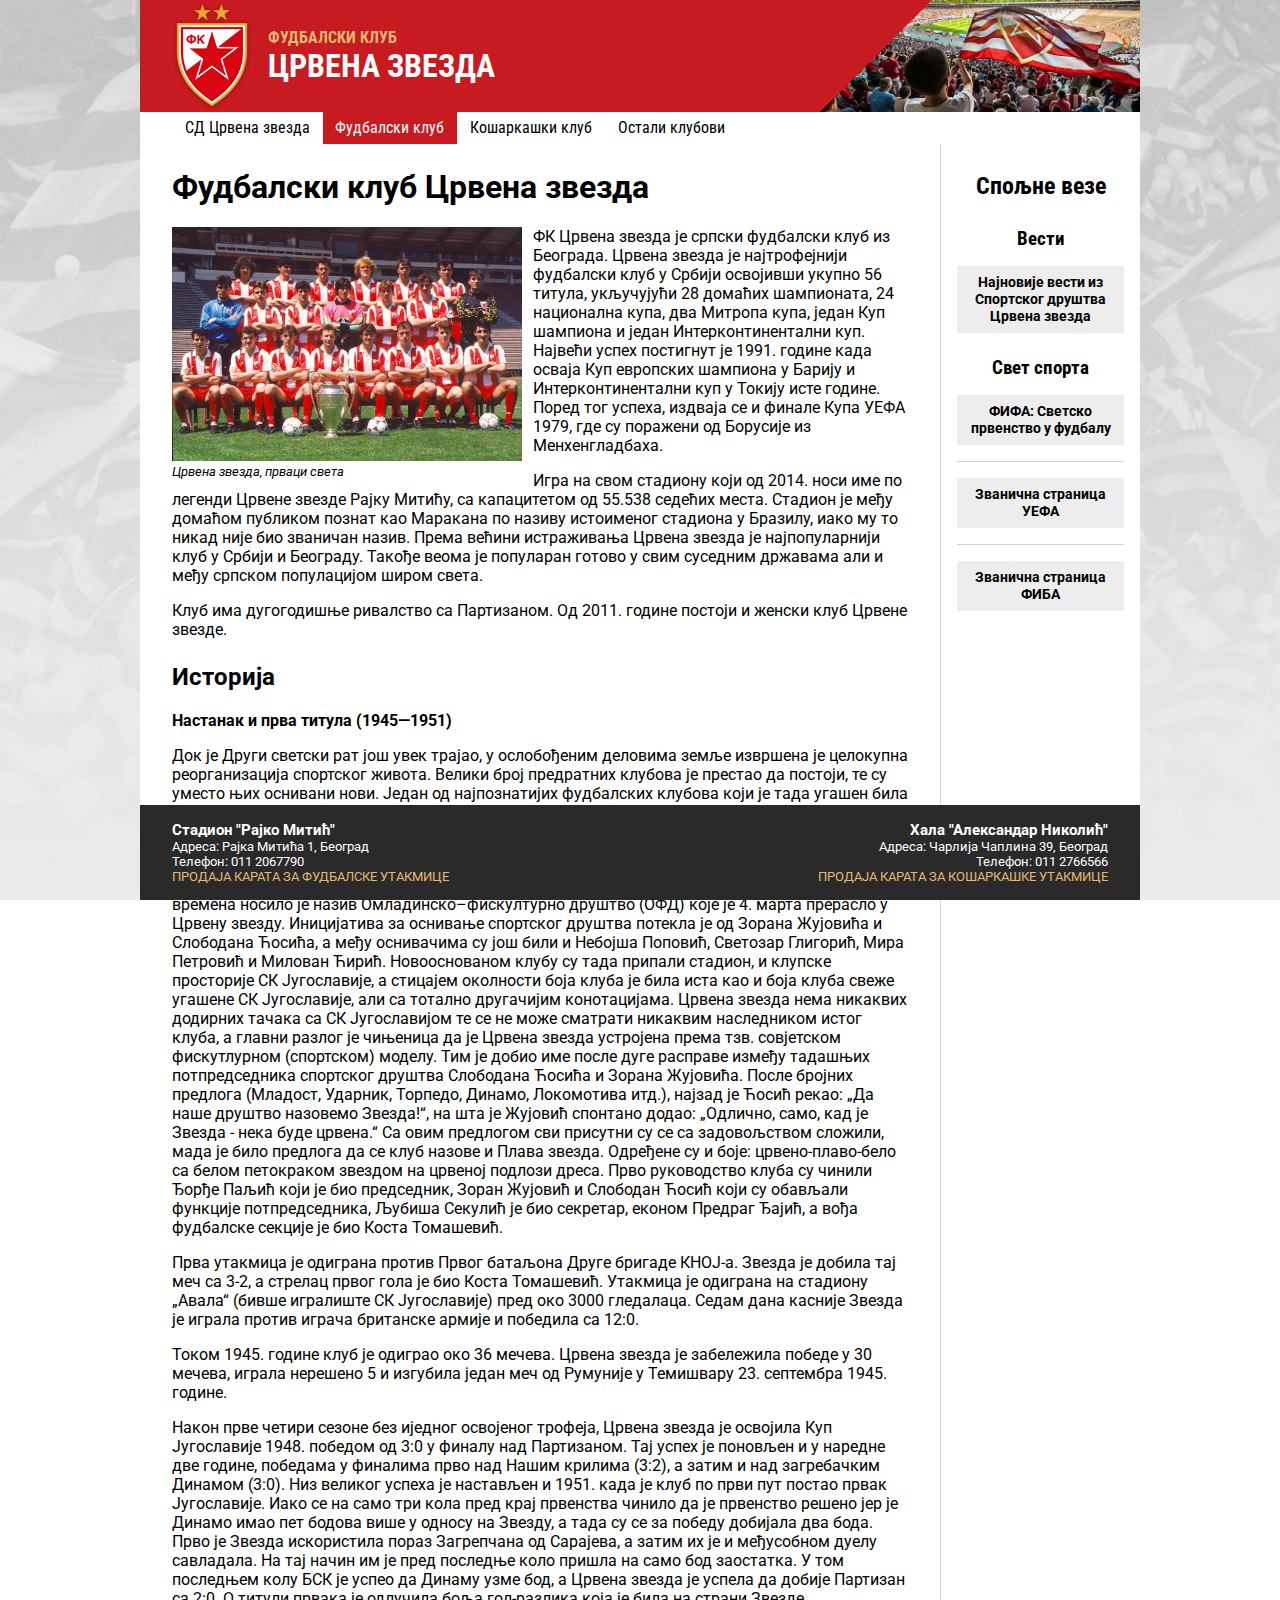
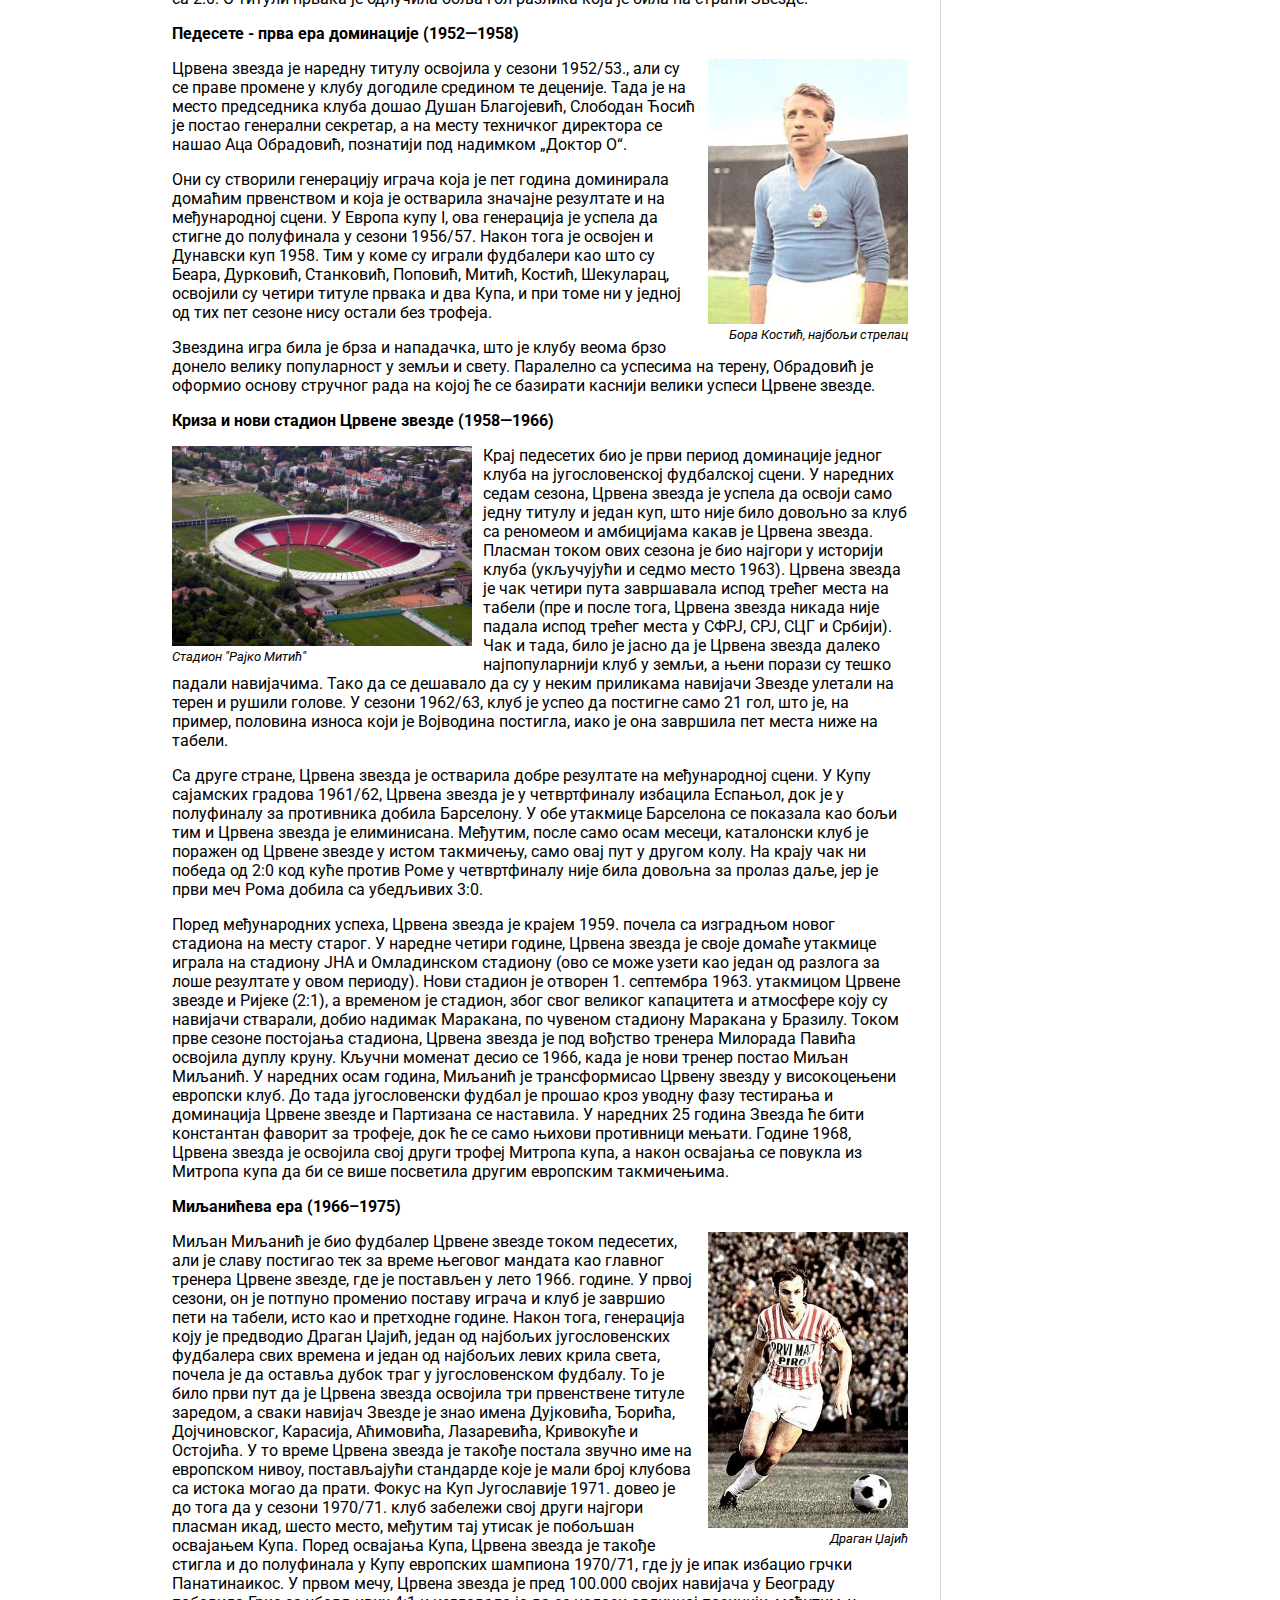
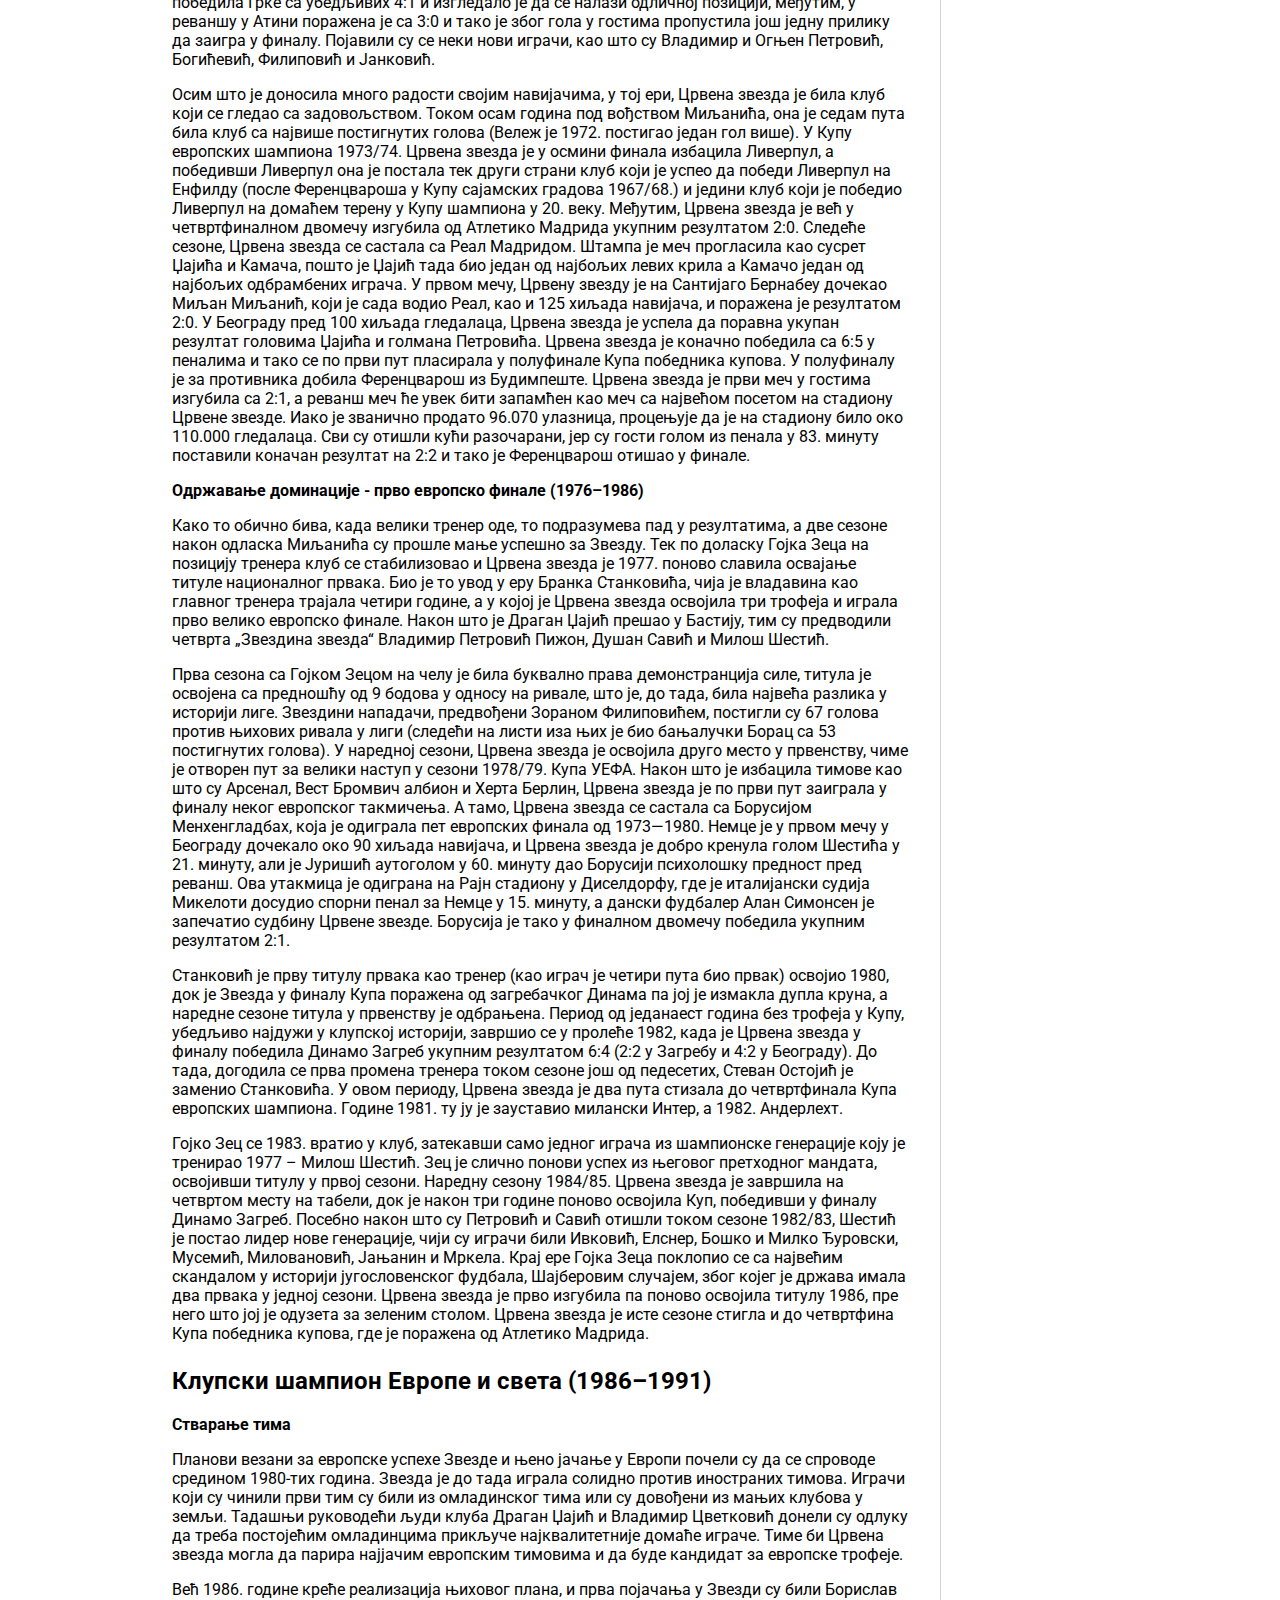
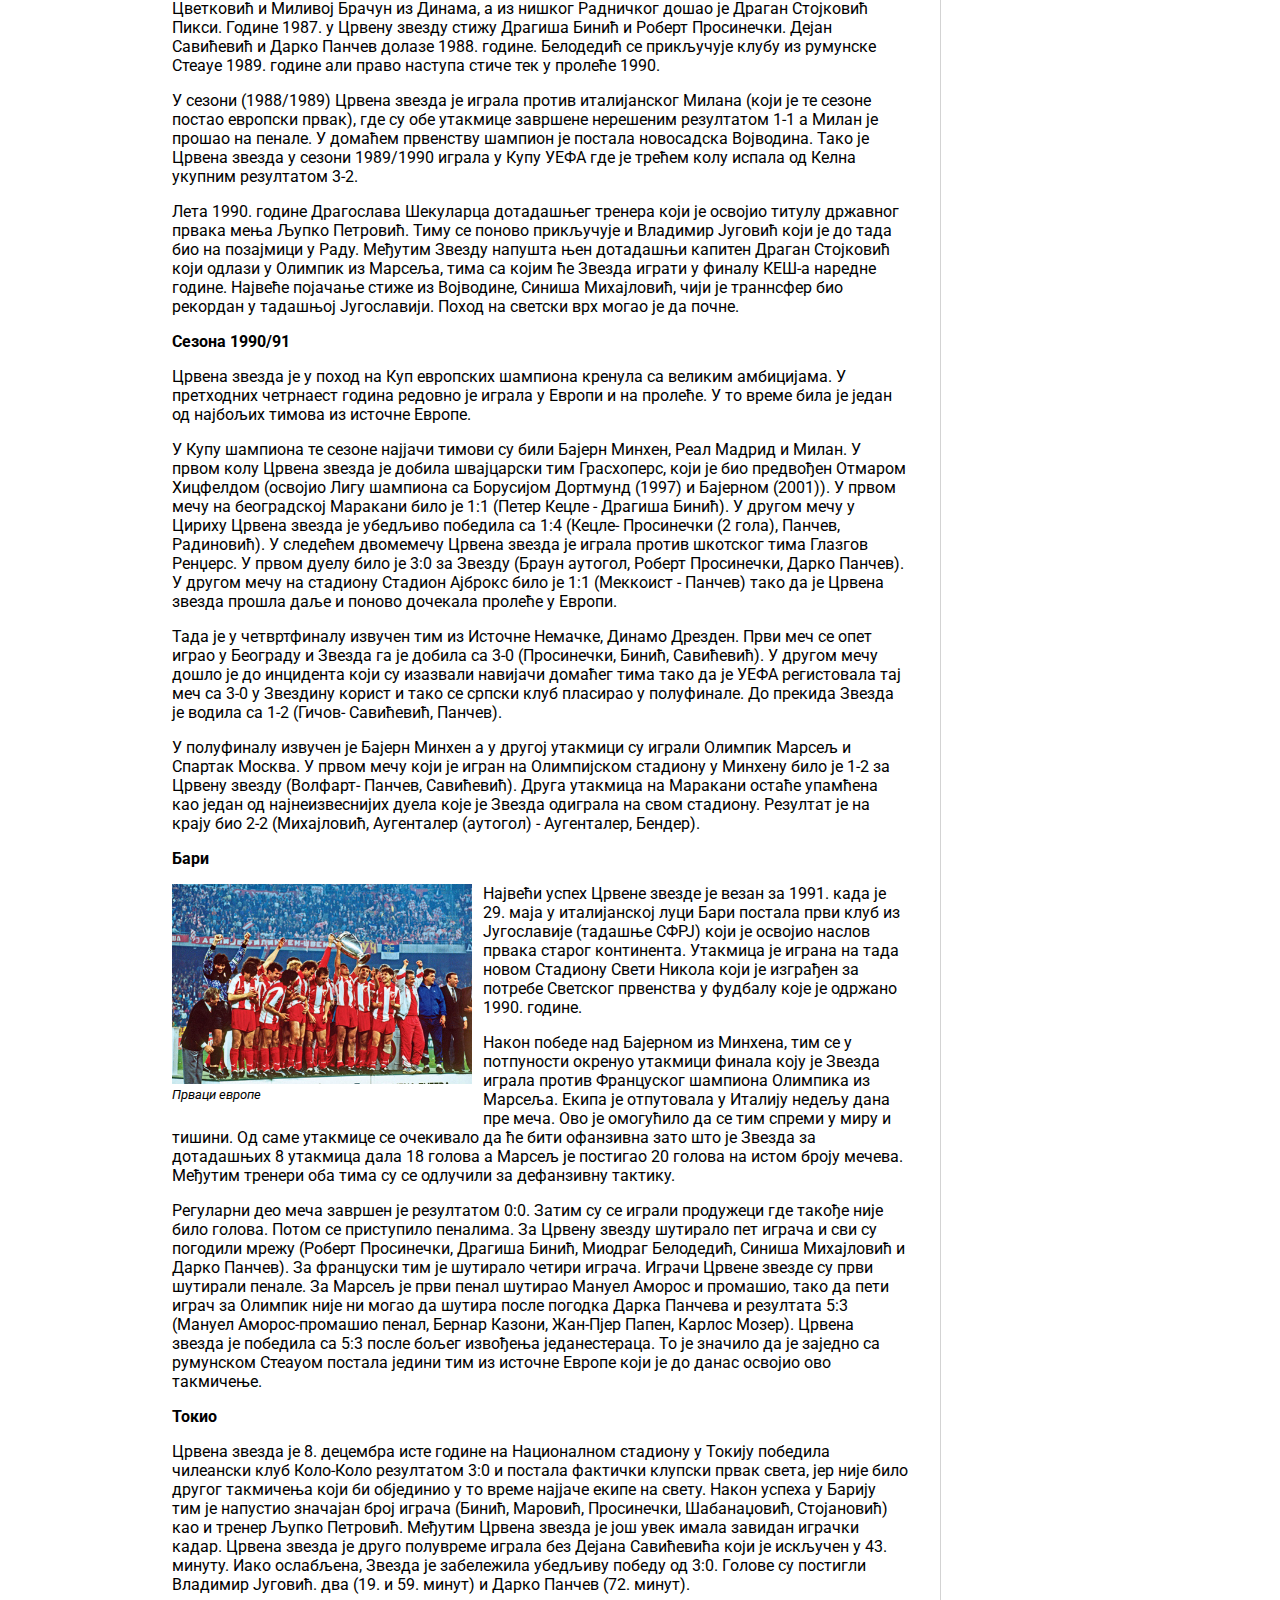
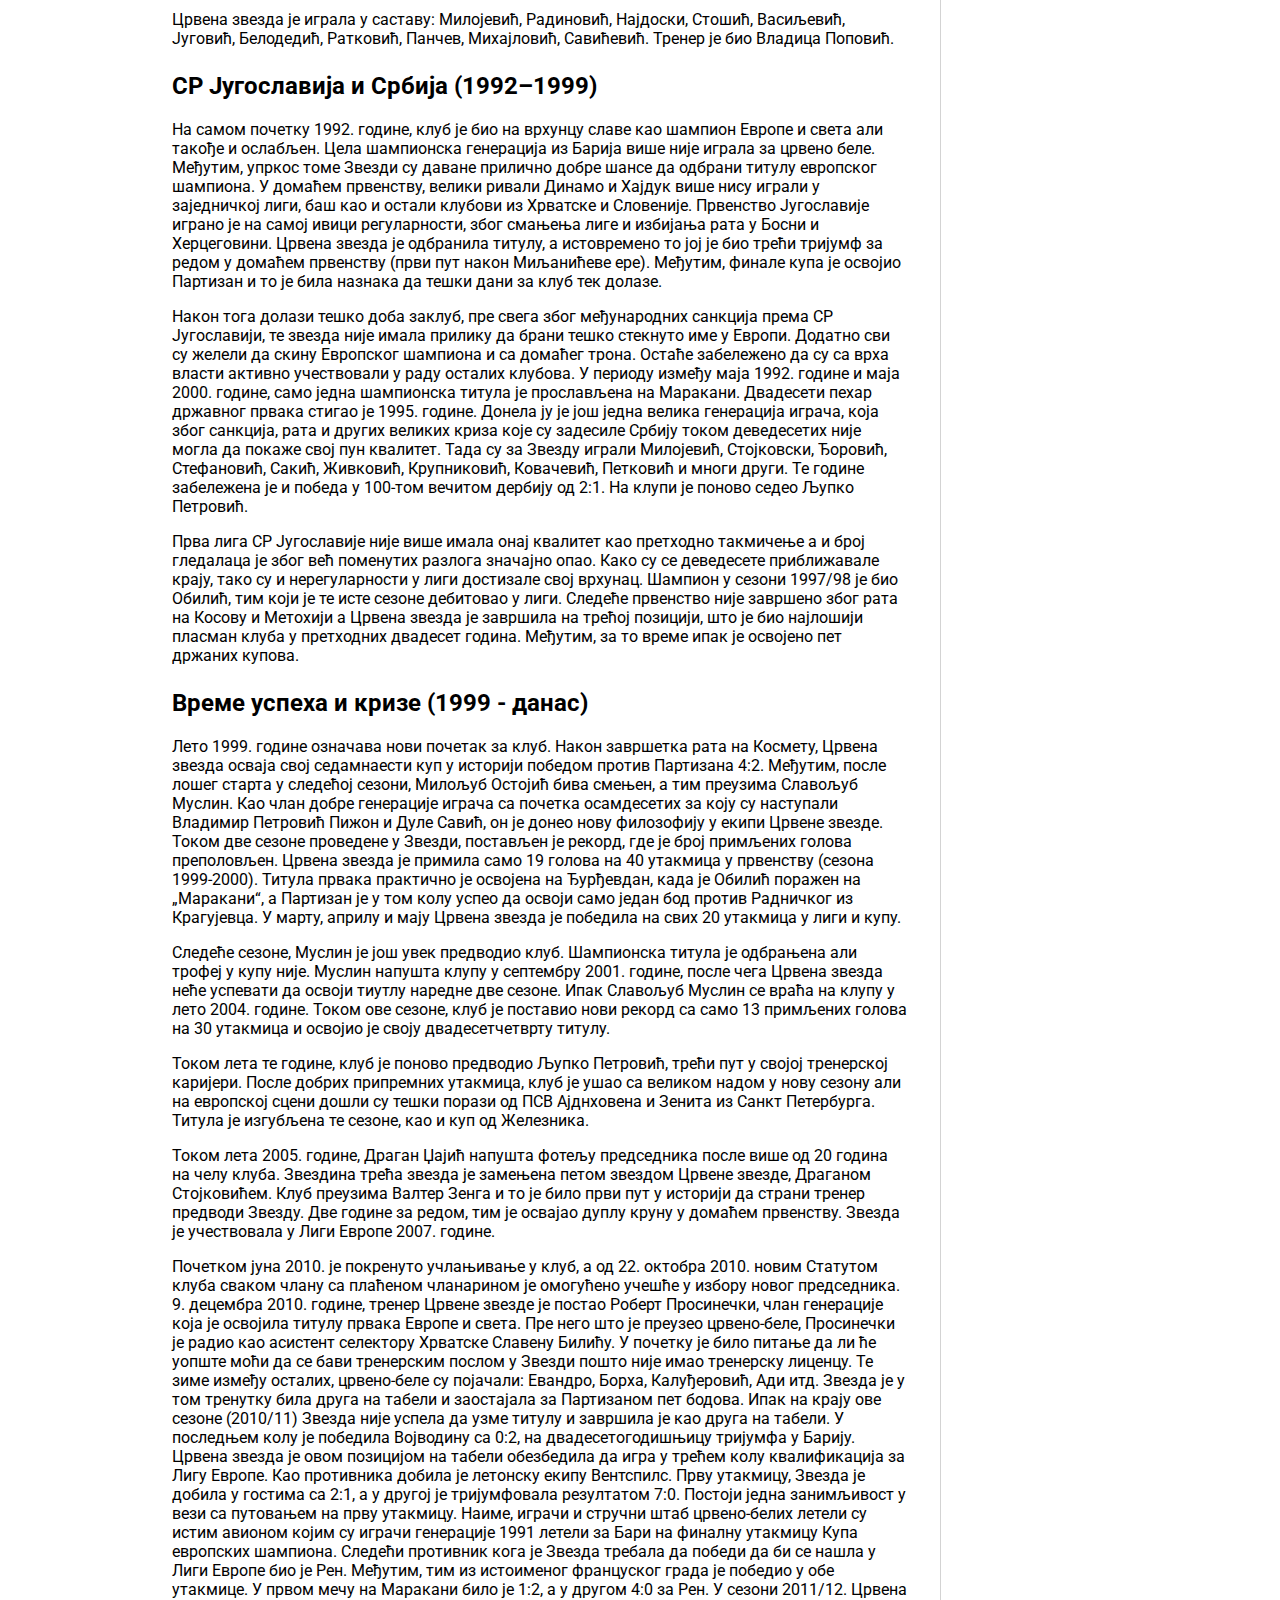
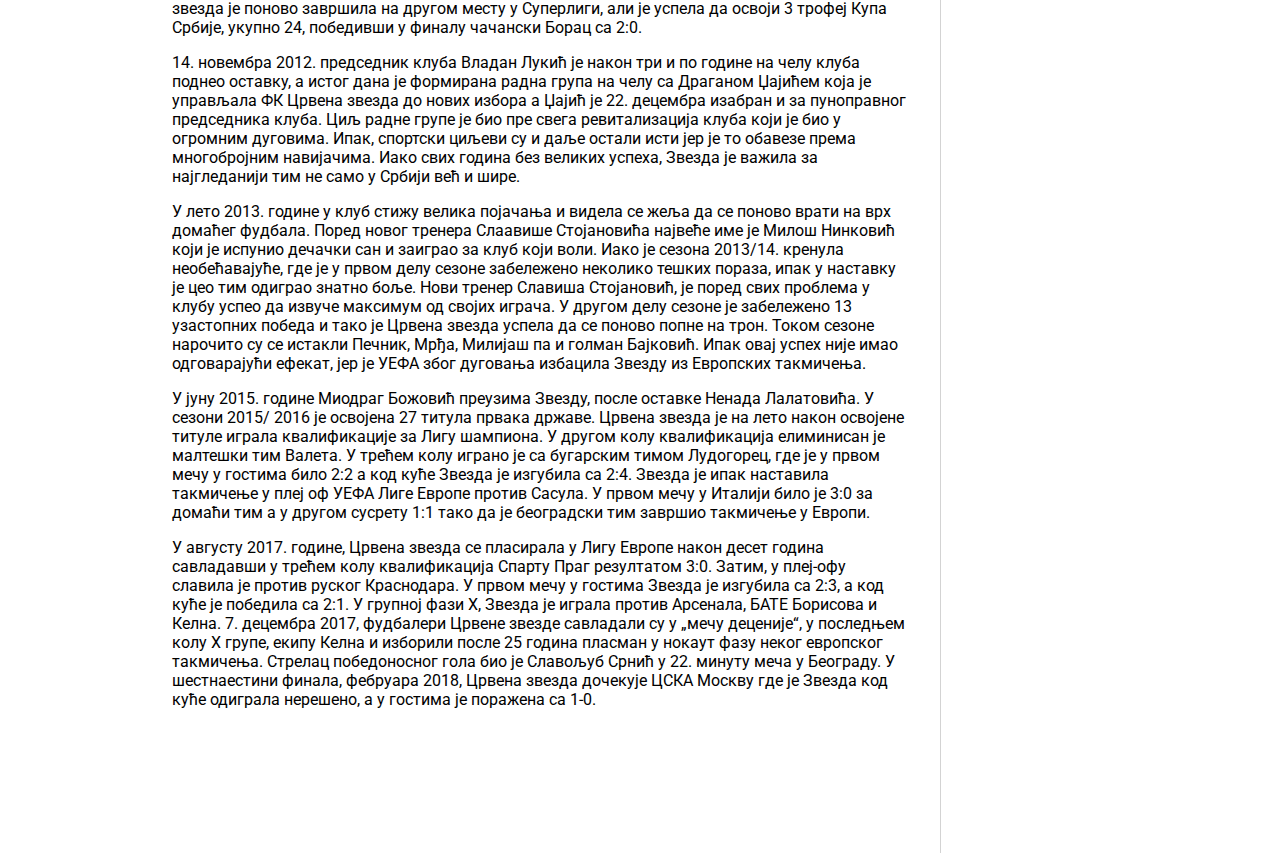
<file: cz-site-flex/fudbal.html>
<!DOCTYPE html>
<html lang="sr">
	<head>
		<title>Фудбалски клуб Црвена звезда</title>
		<link rel="icon" type="image/x-icon" href="img/logo_sd_crvena_zvezda.png">
		<link rel="stylesheet" type="text/css" href="css/styles.css">
		<meta charset="utf-8">
		<meta name="viewport" content="width=device-width, initial-scale=1.0">
	</head>
	<body>

		<div class="wrapper">

			<!-- HEADER -->

			<header>
				<div class="logo">
					<img src="img/logo_fk_crvena_zvezda.png" alt="logo fudbalski klub crvena zvezda">
					<div>
						<p>ФУДБАЛСКИ КЛУБ</p>
						<p class="big">ЦРВЕНА ЗВЕЗДА</p>
					</div>
				</div>
				<div class="container">
					<div class="mask"></div>
				</div>
			</header>

			<!-- NAVIGACIJA -->

			<nav>
				<ul>
					<li><a href="index.html">СД Црвена звезда</a></li>
					<li><a class="active">Фудбалски клуб</a></li>
					<li><a href="kosarka.html">Кошаркашки клуб</a></li>
					<li class="subMenu">
						<a href="javascript:void(0)" class="subButton">Остали клубови</a>
						<ul class="options">
							<li><a href="https://sr.wikipedia.org/wiki/%D0%9E%D0%9A_%D0%A6%D1%80%D0%B2%D0%B5%D0%BD%D0%B0_%D0%B7%D0%B2%D0%B5%D0%B7%D0%B4%D0%B0">Одбојка</a></li>
							<li><a href="https://sr.wikipedia.org/wiki/%D0%96%D0%9E%D0%9A_%D0%A6%D1%80%D0%B2%D0%B5%D0%BD%D0%B0_%D0%B7%D0%B2%D0%B5%D0%B7%D0%B4%D0%B0">Одбојка (женска)</a></li>
							<li><a href="https://sr.wikipedia.org/wiki/%D0%A0%D0%9A_%D0%A6%D1%80%D0%B2%D0%B5%D0%BD%D0%B0_%D0%B7%D0%B2%D0%B5%D0%B7%D0%B4%D0%B0">Рукомет</a></li>
							<li><a href="https://sr.wikipedia.org/wiki/%D0%96%D0%A0%D0%9A_%D0%A6%D1%80%D0%B2%D0%B5%D0%BD%D0%B0_%D0%B7%D0%B2%D0%B5%D0%B7%D0%B4%D0%B0">Рукомет (женски)</a></li>
							<li><a href="https://sr.wikipedia.org/wiki/%D0%92%D0%9A_%D0%A6%D1%80%D0%B2%D0%B5%D0%BD%D0%B0_%D0%B7%D0%B2%D0%B5%D0%B7%D0%B4%D0%B0">Ватерполо</a></li>
							<li><a href="https://sr.wikipedia.org/wiki/%D0%96%D0%92%D0%9A_%D0%A6%D1%80%D0%B2%D0%B5%D0%BD%D0%B0_%D0%B7%D0%B2%D0%B5%D0%B7%D0%B4%D0%B0">Ватерполо (женски)</a></li>
							<li><a href="https://sr.wikipedia.org/wiki/%D0%90%D0%9A_%D0%A6%D1%80%D0%B2%D0%B5%D0%BD%D0%B0_%D0%B7%D0%B2%D0%B5%D0%B7%D0%B4%D0%B0">Атлетика</a></li>
							<li><a href="https://sr.wikipedia.org/wiki/%D0%A2%D0%9A_%D0%A6%D1%80%D0%B2%D0%B5%D0%BD%D0%B0_%D0%B7%D0%B2%D0%B5%D0%B7%D0%B4%D0%B0">Тенис</a></li>
							<li><a href="https://sr.wikipedia.org/wiki/%D0%92%D0%B5%D1%81%D0%BB%D0%B0%D1%87%D0%BA%D0%B8_%D0%BA%D0%BB%D1%83%D0%B1_%D0%A6%D1%80%D0%B2%D0%B5%D0%BD%D0%B0_%D0%B7%D0%B2%D0%B5%D0%B7%D0%B4%D0%B0">Веслање</a></li>
							<li><a href="https://sr.wikipedia.org/wiki/%D0%A1%D0%9A_%D0%A6%D1%80%D0%B2%D0%B5%D0%BD%D0%B0_%D0%B7%D0%B2%D0%B5%D0%B7%D0%B4%D0%B0">Стрељаштво</a></li>
							<li><a href="https://sr.wikipedia.org/wiki/%D0%9C%D0%9A_%D0%A6%D1%80%D0%B2%D0%B5%D0%BD%D0%B0_%D0%B7%D0%B2%D0%B5%D0%B7%D0%B4%D0%B0">Мачевање</a></li>
							<li><a href="https://sr.wikipedia.org/wiki/%D0%A8%D0%9A_%D0%A6%D1%80%D0%B2%D0%B5%D0%BD%D0%B0_%D0%B7%D0%B2%D0%B5%D0%B7%D0%B4%D0%B0">Шах</a></li>
							<li><a href="https://sr.wikipedia.org/wiki/%D0%8F%D0%9A_%D0%A6%D1%80%D0%B2%D0%B5%D0%BD%D0%B0_%D0%B7%D0%B2%D0%B5%D0%B7%D0%B4%D0%B0">Џудо</a></li>
							<li><a href="https://sr.wikipedia.org/wiki/%D0%91%D0%BE%D0%BA%D1%81%D0%B5%D1%80%D1%81%D0%BA%D0%B8_%D0%BA%D0%BB%D1%83%D0%B1_%D0%A6%D1%80%D0%B2%D0%B5%D0%BD%D0%B0_%D0%B7%D0%B2%D0%B5%D0%B7%D0%B4%D0%B0">Бокс</a></li>
							<li><a href="https://sr.wikipedia.org/wiki/%D0%A1%D0%A2%D0%9A_%D0%A6%D1%80%D0%B2%D0%B5%D0%BD%D0%B0_%D0%B7%D0%B2%D0%B5%D0%B7%D0%B4%D0%B0">Стони тенис</a></li>
							<li><a href="https://sr.wikipedia.org/wiki/%D0%A1%D0%9A%D0%A5%D0%9B_%D0%A6%D1%80%D0%B2%D0%B5%D0%BD%D0%B0_%D0%B7%D0%B2%D0%B5%D0%B7%D0%B4%D0%B0">Хокеј на леду</a></li>
						</ul>
					</li>
				</ul>
			</nav>

			<!-- GLAVNI SADRZAJ -->
			<main>
				<section>
					<article>
						<h1>Фудбалски клуб Црвена звезда</h1>

						<p>
							<div class="image-content-left">
								<a href="img/zvezda_prvaci.jpg" target="_blank">
									<img src="img/zvezda_prvaci.jpg" alt="crvena zvezda prvaci sveta" width="350">
								</a>
								<p><i>Црвена звезда, прваци света</i></p>
							</div>
							ФК Црвена звезда је српски фудбалски клуб из Београда. Црвена звезда је најтрофејнији фудбалски клуб у Србији освојивши укупно 56 титула, укључујући 28 домаћих шампионата, 24 национална купа, два Митропа купа, један Куп шампиона и један Интерконтинентални куп. Највећи успех постигнут је 1991. године када осваја Куп европских шампиона у Барију и Интерконтинентални куп у Токију исте године. Поред тог успеха, издваја се и финале Купа УЕФА 1979, где су поражени од Борусије из Менхенгладбаха.
						</p>

						<p>Игра на свом стадиону који од 2014. носи име по легенди Црвене звезде Рајку Митићу, са капацитетом од 55.538 седећих места. Стадион је међу домаћом публиком познат као Маракана по називу истоименог стадиона у Бразилу, иако му то никад није био званичан назив. Према већини истраживања Црвена звезда је најпопуларнији клуб у Србији и Београду. Такође веома је популаран готово у свим суседним државама али и међу српском популацијом широм света.</p>

						<p>Клуб има дугогодишње ривалство са Партизаном. Од 2011. године постоји и женски клуб Црвене звезде.</p>
					</article>

					<article>
						<h2>Историја</h2>

						<p><b>Настанак и прва титула (1945—1951)</b></p>
						<p>Док је Други светски рат још увек трајао, у ослобођеним деловима земље извршена је целокупна реорганизација спортског живота. Велики број предратних клубова је престао да постоји, те су уместо њих оснивани нови. Један од најпознатијих фудбалских клубова који је тада угашен била је београдска Југославија.</p>

						<p>Током фебруара 1945. године омладинци, чланови Уједињеног савеза антифашистичке омладине Србије, почели су припреме за оснивачку скупштину једног омладинског фискултурног друштва, са циљем да буде састављено од разних спортских секција. У духу тог времена носило је назив Омладинско–фискултурно друштво (ОФД) које је 4. марта прерасло у Црвену звезду. Иницијатива за оснивање спортског друштва потекла је од Зорана Жујовића и Слободана Ћосића, а међу оснивачима су још били и Небојша Поповић, Светозар Глигорић, Мира Петровић и Милован Ћирић. Новооснованом клубу су тада припали стадион, и клупске просторије СК Југославије, а стицајем околности боја клуба је била иста као и боја клуба свеже угашене СК Југославије, али са тотално другачијим конотацијама. Црвена звезда нема никаквих додирних тачака са СК Југославијом те се не може сматрати никаквим наследником истог клуба, а главни разлог је чињеница да је Црвена звезда устројена према тзв. совјетском фискутлурном (спортском) моделу. Тим је добио име после дуге расправе између тадашњих потпредседника спортског друштва Слободана Ћосића и Зорана Жујовића. После бројних предлога (Младост, Ударник, Торпедо, Динамо, Локомотива итд.), најзад је Ћосић рекао: „Да наше друштво назовемо Звезда!“, на шта је Жујовић спонтано додао: „Одлично, само, кад је Звезда - нека буде црвена.“ Са овим предлогом сви присутни су се са задовољством сложили, мада је било предлога да се клуб назове и Плава звезда. Одређене су и боје: црвено-плаво-бело са белом петокраком звездом на црвеној подлози дреса. Прво руководство клуба су чинили Ђорђе Паљић који је био председник, Зоран Жујовић и Слободан Ћосић који су обављали функције потпредседника, Љубиша Секулић је био секретар, економ Предраг Ђајић, а вођа фудбалске секције је био Коста Томашевић.</p>

						<p>Прва утакмица је одиграна против Првог батаљона Друге бригаде КНОЈ-а. Звезда је добила тај меч са 3-2, а стрелац првог гола је био Коста Томашевић. Утакмица је одиграна на стадиону „Авала“ (бивше игралиште СК Југославије) пред око 3000 гледалаца. Седам дана касније Звезда је играла против играча британске армије и победила са 12:0.</p>

						<p>Током 1945. године клуб је одиграо око 36 мечева. Црвена звезда је забележила победе у 30 мечева, играла нерешено 5 и изгубила један меч од Румуније у Темишвару 23. септембра 1945. године.</p>

						<p>Након прве четири сезоне без иједног освојеног трофеја, Црвена звезда је освојила Куп Југославије 1948. победом од 3:0 у финалу над Партизаном. Тај успех је поновљен и у наредне две године, победама у финалима прво над Нашим крилима (3:2), а затим и над загребачким Динамом (3:0). Низ великог успеха је настављен и 1951. када је клуб по први пут постао првак Југославије. Иако се на само три кола пред крај првенства чинило да је првенство решено јер је Динамо имао пет бодова више у односу на Звезду, а тада су се за победу добијала два бода. Прво је Звезда искористила пораз Загрепчана од Сарајева, а затим их је и међусобном дуелу савладала. На тај начин им је пред последње коло пришла на само бод заостатка. У том последњем колу БСК је успео да Динаму узме бод, а Црвена звезда је успела да добије Партизан са 2:0. О титули првака је одлучила боља гол-разлика која је била на страни Звезде.</p>

						<p><b>Педесете - прва ера доминације (1952—1958)</b></p>

						<p>
							<div class="image-content-right">
								<a href="img/bora_kostic.jpg" target="_blank">
									<img src="img/bora_kostic.jpg" alt="Bora Kostic" width="200">
								</a>
								<p><i>Бора Костић, најбољи стрелац</i></p>
							</div>
							Црвена звезда је наредну титулу освојила у сезони 1952/53., али су се праве промене у клубу догодиле средином те деценије. Тада је на место председника клуба дошао Душан Благојевић, Слободан Ћосић је постао генерални секретар, а на месту техничког директора се нашао Аца Обрадовић, познатији под надимком „Доктор О“.
						</p>

						<p>Они су створили генерацију играча која је пет година доминирала домаћим првенством и која је остварила значајне резултате и на међународној сцени. У Европа купу I, ова генерација је успела да стигне до полуфинала у сезони 1956/57. Након тога је освојен и Дунавски куп 1958. Тим у коме су играли фудбалери као што су Беара, Дурковић, Станковић, Поповић, Митић, Костић, Шекуларац, освојили су четири титуле првака и два Купа, и при томе ни у једној од тих пет сезоне нису остали без трофеја.</p>

						<p>Звездина игра била је брза и нападачка, што је клубу веома брзо донело велику популарност у земљи и свету. Паралелно са успесима на терену, Обрадовић је оформио основу стручног рада на којој ће се базирати каснији велики успеси Црвене звезде.</p>

						<p><b>Криза и нови стадион Црвене звезде (1958—1966)</b></p>

						<p>
							<div class="image-content-left">
								<a href="img/marakana.jpg" target="_blank">
									<img src="img/marakana.jpg" alt="Marakana stadion Rajko Mitic" width="300">
								</a>
								<p><i>Стадион "Рајко Митић"</i></p>
							</div>
							Крај педесетих био је први период доминације једног клуба на југословенској фудбалској сцени. У наредних седам сезона, Црвена звезда је успела да освоји само једну титулу и један куп, што није било довољно за клуб са реномеом и амбицијама какав је Црвена звезда. Пласман током ових сезона је био најгори у историји клуба (укључујући и седмо место 1963). Црвена звезда је чак четири пута завршавала испод трећег места на табели (пре и после тога, Црвена звезда никада није падала испод трећег места у СФРЈ, СРЈ, СЦГ и Србији). Чак и тада, било је јасно да је Црвена звезда далеко најпопуларнији клуб у земљи, а њени порази су тешко падали навијачима. Тако да се дешавало да су у неким приликама навијачи Звезде улетали на терен и рушили голове. У сезони 1962/63, клуб је успео да постигне само 21 гол, што је, на пример, половина износа који је Војводина постигла, иако је она завршила пет места ниже на табели.
						</p>


						<p>Са друге стране, Црвена звезда је остварила добре резултате на међународној сцени. У Купу сајамских градова 1961/62, Црвена звезда је у четвртфиналу избацила Еспањол, док је у полуфиналу за противника добила Барселону. У обе утакмице Барселона се показала као бољи тим и Црвена звезда је елиминисана. Међутим, после само осам месеци, каталонски клуб је поражен од Црвене звезде у истом такмичењу, само овај пут у другом колу. На крају чак ни победа од 2:0 код куће против Роме у четвртфиналу није била довољна за пролаз даље, јер је први меч Рома добила са убедљивих 3:0.</p>

						<p>Поред међународних успеха, Црвена звезда је крајем 1959. почела са изградњом новог стадиона на месту старог. У наредне четири године, Црвена звезда је своје домаће утакмице играла на стадиону ЈНА и Омладинском стадиону (ово се може узети као један од разлога за лоше резултате у овом периоду). Нови стадион је отворен 1. септембра 1963. утакмицом Црвене звезде и Ријеке (2:1), а временом је стадион, због свог великог капацитета и атмосфере коју су навијачи стварали, добио надимак Маракана, по чувеном стадиону Маракана у Бразилу. Током прве сезоне постојања стадиона, Црвена звезда је под вођство тренера Милорада Павића освојила дуплу круну. Кључни моменат десио се 1966, када је нови тренер постао Миљан Миљанић. У наредних осам година, Миљанић је трансформисао Црвену звезду у високоцењени европски клуб. До тада југословенски фудбал је прошао кроз уводну фазу тестирања и доминација Црвене звезде и Партизана се наставила. У наредних 25 година Звезда ће бити константан фаворит за трофеје, док ће се само њихови противници мењати. Године 1968, Црвена звезда је освојила свој други трофеј Митропа купа, а након освајања се повукла из Митропа купа да би се више посветила другим европским такмичењима.</p>

						<p><b>Миљанићева ера (1966–1975)</b></p>

						<p>
							<div class="image-content-right">
								<a href="img/dragan_dzajic.jpg" target="_blank">
									<img src="img/dragan_dzajic.jpg" alt="Dragan Dzajic" width="200">
								</a>
								<p><i>Драган Џајић</i></p>
							</div>
							Миљан Миљанић је био фудбалер Црвене звезде током педесетих, али је славу постигао тек за време његовог мандата као главног тренера Црвене звезде, где је постављен у лето 1966. године. У првој сезони, он је потпуно променио поставу играча и клуб је завршио пети на табели, исто као и претходне године. Након тога, генерација коју је предводио Драган Џајић, један од најбољих југословенских фудбалера свих времена и један од најбољих левих крила света, почела је да оставља дубок траг у југословенском фудбалу. То је било први пут да је Црвена звезда освојила три првенствене титуле заредом, а сваки навијач Звезде је знао имена Дујковића, Ђорића, Дојчиновског, Карасија, Аћимовића, Лазаревића, Кривокуће и Остојића. У то време Црвена звезда је такође постала звучно име на европском нивоу, постављајући стандарде које је мали број клубова са истока могао да прати. Фокус на Куп Југославије 1971. довео је до тога да у сезони 1970/71. клуб забележи свој други најгори пласман икад, шесто место, међутим тај утисак је побољшан освајањем Купа. Поред освајања Купа, Црвена звезда је такође стигла и до полуфинала у Купу европских шампиона 1970/71, где ју је ипак избацио грчки Панатинаикос. У првом мечу, Црвена звезда је пред 100.000 својих навијача у Београду победила Грке са убедљивих 4:1 и изгледало је да се налази одличној позицији, међутим, у реваншу у Атини поражена је са 3:0 и тако је због гола у гостима пропустила још једну прилику да заигра у финалу. Појавили су се неки нови играчи, као што су Владимир и Огњен Петровић, Богићевић, Филиповић и Јанковић.
						</p>

						<p>Осим што је доносила много радости својим навијачима, у тој ери, Црвена звезда је била клуб који се гледао са задовољством. Током осам година под вођством Миљанића, она је седам пута била клуб са највише постигнутих голова (Вележ је 1972. постигао један гол више). У Купу европских шампиона 1973/74. Црвена звезда је у осмини финала избацила Ливерпул, а победивши Ливерпул она је постала тек други страни клуб који је успео да победи Ливерпул на Енфилду (после Ференцвароша у Купу сајамских градова 1967/68.) и једини клуб који је победио Ливерпул на домаћем терену у Купу шампиона у 20. веку. Међутим, Црвена звезда је већ у четвртфиналном двомечу изгубила од Атлетико Мадрида укупним резултатом 2:0. Следеће сезоне, Црвена звезда се састала са Реал Мадридом. Штампа је меч прогласила као сусрет Џајића и Камача, пошто је Џајић тада био један од најбољих левих крила а Камачо један од најбољих одбрамбених играча. У првом мечу, Црвену звезду је на Сантијаго Бернабеу дочекао Миљан Миљанић, који је сада водио Реал, као и 125 хиљада навијача, и поражена је резултатом 2:0. У Београду пред 100 хиљада гледалаца, Црвена звезда је успела да поравна укупан резултат головима Џајића и голмана Петровића. Црвена звезда је коначно победила са 6:5 у пеналима и тако се по први пут пласирала у полуфинале Купа победника купова. У полуфиналу је за противника добила Ференцварош из Будимпеште. Црвена звезда је први меч у гостима изгубила са 2:1, а реванш меч ће увек бити запамћен као меч са највећом посетом на стадиону Црвене звезде. Иако је званично продато 96.070 улазница, процењује да је на стадиону било око 110.000 гледалаца. Сви су отишли кући разочарани, јер су гости голом из пенала у 83. минуту поставили коначан резултат на 2:2 и тако је Ференцварош отишао у финале.</p>

						<p><b>Одржавање доминације - прво европско финале (1976–1986)</b></p>

						<p>Како то обично бива, када велики тренер оде, то подразумева пад у резултатима, а две сезоне након одласка Миљанића су прошле мање успешно за Звезду. Тек по доласку Гојка Зеца на позицију тренера клуб се стабилизовао и Црвена звезда је 1977. поново славила освајање титуле националног првака. Био је то увод у еру Бранка Станковића, чија је владавина као главног тренера трајала четири године, а у којој је Црвена звезда освојила три трофеја и играла прво велико европско финале. Након што је Драган Џајић прешао у Бастију, тим су предводили четврта „Звездина звезда“ Владимир Петровић Пижон, Душан Савић и Милош Шестић.</p>

						<p>Прва сезона са Гојком Зецом на челу је била буквално права демонстранција силе, титула је освојена са предношћу од 9 бодова у односу на ривале, што је, до тада, била највећа разлика у историји лиге. Звездини нападачи, предвођени Зораном Филиповићем, постигли су 67 голова против њихових ривала у лиги (следећи на листи иза њих је био бањалучки Борац са 53 постигнутих голова). У наредној сезони, Црвена звезда је освојила друго место у првенству, чиме је отворен пут за велики наступ у сезони 1978/79. Купа УЕФА. Након што је избацила тимове као што су Арсенал, Вест Бромвич албион и Херта Берлин, Црвена звезда је по први пут заиграла у финалу неког европског такмичења. А тамо, Црвена звезда се састала са Борусијом Менхенгладбах, која је одиграла пет европских финала од 1973—1980. Немце је у првом мечу у Београду дочекало око 90 хиљада навијача, и Црвена звезда је добро кренула голом Шестића у 21. минуту, али је Јуришић аутоголом у 60. минуту дао Борусији психолошку предност пред реванш. Ова утакмица је одиграна на Рајн стадиону у Диселдорфу, где је италијански судија Микелоти досудио спорни пенал за Немце у 15. минуту, а дански фудбалер Алан Симонсен је запечатио судбину Црвене звезде. Борусија је тако у финалном двомечу победила укупним резултатом 2:1.</p>

						<p>Станковић је прву титулу првака као тренер (као играч је четири пута био првак) освојио 1980, док је Звезда у финалу Купа поражена од загребачког Динама па јој је измакла дупла круна, а наредне сезоне титула у првенству је одбрањена. Период од једанаест година без трофеја у Купу, убедљиво најдужи у клупској историји, завршио се у пролеће 1982, када је Црвена звезда у финалу победила Динамо Загреб укупним резултатом 6:4 (2:2 у Загребу и 4:2 у Београду). До тада, догодила се прва промена тренера током сезоне још од педесетих, Стеван Остојић је заменио Станковића. У овом периоду, Црвена звезда је два пута стизала до четвртфинала Купа европских шампиона. Године 1981. ту ју је зауставио милански Интер, а 1982. Андерлехт.</p>

						<p>Гојко Зец се 1983. вратио у клуб, затекавши само једног играча из шампионске генерације коју је тренирао 1977 – Милош Шестић. Зец је слично понови успех из његовог претходног мандата, освојивши титулу у првој сезони. Наредну сезону 1984/85. Црвена звезда је завршила на четвртом месту на табели, док је након три године поново освојила Куп, победивши у финалу Динамо Загреб. Посебно након што су Петровић и Савић отишли током сезоне 1982/83, Шестић је постао лидер нове генерације, чији су играчи били Ивковић, Елснер, Бошко и Милко Ђуровски, Мусемић, Миловановић, Јањанин и Мркела. Крај ере Гојка Зеца поклопио се са највећим скандалом у историји југословенског фудбала, Шајберовим случајем, због којег је држава имала два првака у једној сезони. Црвена звезда је прво изгубила па поново освојила титулу 1986, пре него што јој је одузета за зеленим столом. Црвена звезда је исте сезоне стигла и до четвртфина Купа победника купова, где је поражена од Атлетико Мадрида.</p>

						<h2>Клупски шампион Европе и света (1986–1991)</h2>

						<p><b>Стварање тима</b></p>
						
						<p>Планови везани за европске успехе Звезде и њено јачање у Европи почели су да се спроводе средином 1980-тих година. Звезда је до тада играла солидно против иностраних тимова. Играчи који су чинили први тим су били из омладинског тима или су довођени из мањих клубова у земљи. Тадашњи руководећи људи клуба Драган Џајић и Владимир Цветковић донели су одлуку да треба постојећим омладинцима прикључе најквалитетније домаће играче. Тиме би Црвена звезда могла да парира најјачим европским тимовима и да буде кандидат за европске трофеје.</p>

						<p>Већ 1986. године креће реализација њиховог плана, и прва појачања у Звезди су били Борислав Цветковић и Миливој Брачун из Динама, а из нишког Радничког дошао је Драган Стојковић Пикси. Године 1987. у Црвену звезду стижу Драгиша Бинић и Роберт Просинечки. Дејан Савићевић и Дарко Панчев долазе 1988. године. Белодедић се прикључује клубу из румунске Стеауе 1989. године али право наступа стиче тек у пролеће 1990.</p>

						<p>У сезони (1988/1989) Црвена звезда је играла против италијанског Милана (који је те сезоне постао европски првак), где су обе утакмице завршене нерешеним резултатом 1-1 а Милан је прошао на пенале. У домаћем првенству шампион је постала новосадска Војводина. Тако је Црвена звезда у сезони 1989/1990 играла у Купу УЕФА где је трећем колу испала од Келна укупним резултатом 3-2.</p>

						<p>Лета 1990. године Драгослава Шекуларца дотадашњег тренера који је освојио титулу државног првака мења Љупко Петровић. Тиму се поново прикључује и Владимир Југовић који је до тада био на позајмици у Раду. Међутим Звезду напушта њен дотадашњи капитен Драган Стојковић који одлази у Олимпик из Марсеља, тима са којим ће Звезда играти у финалу КЕШ-а наредне године. Највеће појачање стиже из Војводине, Синиша Михајловић, чији је траннсфер био рекордан у тадашњој Југославији. Поход на светски врх могао је да почне.</p>

						<p><b>Сезона 1990/91</b></p>

						<p>Црвена звезда је у поход на Куп европских шампиона кренула са великим амбицијама. У претходних четрнаест година редовно је играла у Европи и на пролеће. У то време била је један од најбољих тимова из источне Европе.</p>

						<p>У Купу шампиона те сезоне најјачи тимови су били Бајерн Минхен, Реал Мадрид и Милан. У првом колу Црвена звезда је добила швајцарски тим Грасхоперс, који је био предвођен Отмаром Хицфелдом (освојио Лигу шампиона са Борусијом Дортмунд (1997) и Бајерном (2001)). У првом мечу на београдској Маракани било је 1:1 (Петер Кецле - Драгиша Бинић). У другом мечу у Цириху Црвена звезда је убедљиво победила са 1:4 (Кецле- Просинечки (2 гола), Панчев, Радиновић). У следећем двомемечу Црвена звезда је играла против шкотског тима Глазгов Ренџерс. У првом дуелу било је 3:0 за Звезду (Браун аутогол, Роберт Просинечки, Дарко Панчев). У другом мечу на стадиону Стадион Ајброкс било је 1:1 (Меккоист - Панчев) тако да је Црвена звезда прошла даље и поново дочекала пролеће у Европи.</p>

						<p>Тада је у четвртфиналу извучен тим из Источне Немачке, Динамо Дрезден. Први меч се опет играо у Београду и Звезда га је добила са 3-0 (Просинечки, Бинић, Савићевић). У другом мечу дошло је до инцидента који су изазвали навијачи домаћег тима тако да је УЕФА регистовала тај меч са 3-0 у Звездину корист и тако се српски клуб пласирао у полуфинале. До прекида Звезда је водила са 1-2 (Гичов- Савићевић, Панчев).</p>

						<p>У полуфиналу извучен је Бајерн Минхен а у другој утакмици су играли Олимпик Марсељ и Спартак Москва. У првом мечу који је игран на Олимпијском стадиону у Минхену било је 1-2 за Црвену звезду (Волфарт- Панчев, Савићевић). Друга утакмица на Маракани остаће упамћена као један од најнеизвеснијих дуела које је Звезда одиграла на свом стадиону. Резултат је на крају био 2-2 (Михајловић, Аугенталер (аутогол) - Аугенталер, Бендер).</p>

						<p><b>Бари</b></p>

						<p>
							<div class="image-content-left">
								<a href="img/bari_prvaci_evrope.jpg" target="_blank">
									<img src="img/bari_prvaci_evrope.jpg" alt="Crvena zvezda prvaci evrope Bari" width="300">
								</a>
								<p><i>Прваци европе</i></p>
							</div>
							Највећи успех Црвене звезде је везан за 1991. када је 29. маја у италијанској луци Бари постала први клуб из Југославије (тадашње СФРЈ) који је освојио наслов првака старог континента. Утакмица је играна на тада новом Стадиону Свети Никола који је изграђен за потребе Светског првенства у фудбалу које је одржано 1990. године.
						</p>

						<p>Након победе над Бајерном из Минхена, тим се у потпуности окренуо утакмици финала коју је Звезда играла против Француског шампиона Олимпика из Марсеља. Екипа је отпутовала у Италију недељу дана пре меча. Ово је омогућило да се тим спреми у миру и тишини. Од саме утакмице се очекивало да ће бити офанзивна зато што је Звезда за дотадашњих 8 утакмица дала 18 голова а Марсељ је постигао 20 голова на истом броју мечева. Међутим тренери оба тима су се одлучили за дефанзивну тактику.</p>

						<p>Регуларни део меча завршен је резултатом 0:0. Затим су се играли продужеци где такође није било голова. Потом се приступило пеналима. За Црвену звезду шутирало пет играча и сви су погодили мрежу (Роберт Просинечки, Драгиша Бинић, Миодраг Белодедић, Синиша Михајловић и Дарко Панчев). За француски тим је шутирало четири играча. Играчи Црвене звезде су први шутирали пенале. За Марсељ је први пенал шутирао Мануел Аморос и промашио, тако да пети играч за Олимпик није ни могао да шутира после погодка Дарка Панчева и резултата 5:3 (Мануел Аморос-промашио пенал, Бернар Казони, Жан-Пјер Папен, Карлос Мозер). Црвена звезда је победила са 5:3 после бољег извођења једанестераца. То је значило да је заједно са румунском Стеауом постала једини тим из источне Европе који је до данас освојио ово такмичење.</p>

						<p><b>Токио</b></p>

						<p>Црвена звезда је 8. децембра исте године на Националном стадиону у Токију победила чилеански клуб Коло-Коло резултатом 3:0 и постала фактички клупски првак света, јер није било другог такмичења који би објединио у то време најјаче екипе на свету. Након успеха у Барију тим је напустио значајан број играча (Бинић, Маровић, Просинечки, Шабанаџовић, Стојановић) као и тренер Љупко Петровић. Међутим Црвена звезда је још увек имала завидан играчки кадар. Црвена звезда је друго полувреме играла без Дејана Савићевића који је искључен у 43. минуту. Иако ослабљена, Звезда је забележила убедљиву победу од 3:0. Голове су постигли Владимир Југовић. два (19. и 59. минут) и Дарко Панчев (72. минут).</p>

						<p>Црвена звезда је играла у саставу: Милојевић, Радиновић, Најдоски, Стошић, Васиљевић, Југовић, Белодедић, Ратковић, Панчев, Михајловић, Савићевић. Тренер је био Владица Поповић.</p>

						<h2>СР Југославија и Србија (1992–1999)</h2>

						<p>На самом почетку 1992. године, клуб је био на врхунцу славе као шампион Европе и света али такође и ослабљен. Цела шампионска генерација из Барија више није играла за црвено беле. Међутим, упркос томе Звезди су даване прилично добре шансе да одбрани титулу европског шампиона. У домаћем првенству, велики ривали Динамо и Хајдук више нису играли у заједничкој лиги, баш као и остали клубови из Хрватске и Словеније. Првенство Југославије играно је на самој ивици регуларности, због смањења лиге и избијања рата у Босни и Херцеговини. Црвена звезда је одбранила титулу, а истовремено то јој је био трећи тријумф за редом у домаћем првенству (први пут након Миљанићеве ере). Међутим, финале купа је освојио Партизан и то је била назнака да тешки дани за клуб тек долазе.</p>

						<p>Након тога долази тешко доба заклуб, пре свега због међународних санкција према СР Југославији, те звезда није имала прилику да брани тешко стекнуто име у Европи. Додатно сви су желели да скину Европског шампиона и са домаћег трона. Остаће забележено да су са врха власти активно учествовали у раду осталих клубова. У периоду између маја 1992. године и маја 2000. године, само једна шампионска титула је прослављена на Маракани. Двадесети пехар државног првака стигао је 1995. године. Донела ју је још једна велика генерација играча, која због санкција, рата и других великих криза које су задесиле Србију током деведесетих није могла да покаже свој пун квалитет. Тада су за Звезду играли Милојевић, Стојковски, Ђоровић, Стефановић, Сакић, Живковић, Крупниковић, Ковачевић, Петковић и многи други. Те године забележена је и победа у 100-том вечитом дербију од 2:1. На клупи је поново седео Љупко Петровић.</p>

						<p>Прва лига СР Југославије није више имала онај квалитет као претходно такмичење а и број гледалаца је због већ поменутих разлога значајно опао. Како су се деведесете приближавале крају, тако су и нерегуларности у лиги достизале свој врхунац. Шампион у сезони 1997/98 је био Обилић, тим који је те исте сезоне дебитовао у лиги. Следеће првенство није завршено због рата на Косову и Метохији а Црвена звезда је завршила на трећој позицији, што је био најлошији пласман клуба у претходних двадесет година. Међутим, за то време ипак је освојено пет држаних купова.</p>

						<h2>Време успеха и кризе (1999 - данас)</h2>

						<p>Лето 1999. године означава нови почетак за клуб. Након завршетка рата на Космету, Црвена звезда осваја свој седамнаести куп у историји победом против Партизана 4:2. Међутим, после лошег старта у следећој сезони, Милољуб Остојић бива смењен, а тим преузима Славољуб Муслин. Као члан добре генерације играча са почетка осамдесетих за коју су наступали Владимир Петровић Пижон и Дуле Савић, он је донео нову филозофију у екипи Црвене звезде. Током две сезоне проведене у Звезди, постављен је рекорд, где је број примљених голова преполовљен. Црвена звезда је примила само 19 голова на 40 утакмица у првенству (сезона 1999-2000). Титула првака практично је освојена на Ђурђевдан, када је Обилић поражен на „Маракани“, а Партизан је у том колу успео да освоји само један бод против Радничког из Крагујевца. У марту, априлу и мају Црвена звезда је победила на свих 20 утакмица у лиги и купу.</p>

						<p>Следеће сезоне, Муслин је још увек предводио клуб. Шампионска титула је одбрањена али трофеј у купу није. Муслин напушта клупу у септембру 2001. године, после чега Црвена звезда неће успевати да освоји тиутлу наредне две сезоне. Ипак Славољуб Муслин се враћа на клупу у лето 2004. године. Током ове сезоне, клуб је поставио нови рекорд са само 13 примљених голова на 30 утакмица и освојио је своју двадесетчетврту титулу.</p>


						<p>Током лета те године, клуб је поново предводио Љупко Петровић, трећи пут у својој тренерској каријери. После добрих припремних утакмица, клуб је ушао са великом надом у нову сезону али на европској сцени дошли су тешки порази од ПСВ Ајднховена и Зенита из Санкт Петербурга. Титула је изгубљена те сезоне, као и куп од Железника.</p>

						<p>Током лета 2005. године, Драган Џајић напушта фотељу председника после више од 20 година на челу клуба. Звездина трећа звезда је замењена петом звездом Црвене звезде, Драганом Стојковићем. Клуб преузима Валтер Зенга и то је било први пут у историји да страни тренер предводи Звезду. Две године за редом, тим је освајао дуплу круну у домаћем првенству. Звезда је учествовала у Лиги Европе 2007. године.</p>

						<p>Почетком јуна 2010. је покренуто учлањивање у клуб, а од 22. октобра 2010. новим Статутом клуба сваком члану са плаћеном чланарином је омогућено учешће у избору новог председника. 9. децембра 2010. године, тренер Црвене звезде је постао Роберт Просинечки, члан генерације која је освојила титулу првака Европе и света. Пре него што је преузео црвено-беле, Просинечки је радио као асистент селектору Хрватске Славену Билићу. У почетку је било питање да ли ће уопште моћи да се бави тренерским послом у Звезди пошто није имао тренерску лиценцу. Те зиме између осталих, црвено-беле су појачали: Евандро, Борха, Калуђеровић, Ади итд. Звезда је у том тренутку била друга на табели и заостајала за Партизаном пет бодова. Ипак на крају ове сезоне (2010/11) Звезда није успела да узме титулу и завршила је као друга на табели. У последњем колу је победила Војводину са 0:2, на двадесетогодишњицу тријумфа у Барију. Црвена звезда је овом позицијом на табели обезбедила да игра у трећем колу квалификација за Лигу Европе. Као противника добила је летонску екипу Вентспилс. Прву утакмицу, Звезда је добила у гостима са 2:1, a у другој је тријумфовала резултатом 7:0. Постоји једна занимљивост у вези са путовањем на прву утакмицу. Наиме, играчи и стручни штаб црвено-белих летели су истим авионом којим су играчи генерације 1991 летели за Бари на финалну утакмицу Купа европских шампиона. Следећи противник кога је Звезда требала да победи да би се нашла у Лиги Европе био је Рен. Међутим, тим из истоименог француског града је победио у обе утакмице. У првом мечу на Маракани било је 1:2, а у другом 4:0 за Рен. У сезони 2011/12. Црвена звезда је поново завршила на другом месту у Суперлиги, али је успела да освоји 3 трофеј Купа Србије, укупно 24, победивши у финалу чачански Борац са 2:0.</p>

						<p>14. новембра 2012. председник клуба Владан Лукић је након три и по године на челу клуба поднео оставку, а истог дана је формирана радна група на челу са Драганом Џајићем која је управљала ФК Црвена звезда до нових избора а Џајић је 22. децембра изабран и за пуноправног председника клуба. Циљ радне групе је био пре свега ревитализација клуба који је био у огромним дуговима. Ипак, спортски циљеви су и даље остали исти јер је то обавезе према многобројним навијачима. Иако свих година без великих успеха, Звезда је важила за најгледанији тим не само у Србији већ и шире.</p>


						<p>У лето 2013. године у клуб стижу велика појачања и видела се жеља да се поново врати на врх домаћег фудбала. Поред новог тренера Слаавише Стојановића највеће име је Милош Нинковић који је испунио дечачки сан и заиграо за клуб који воли. Иако је сезона 2013/14. кренула необећавајуће, где је у првом делу сезоне забележено неколико тешких пораза, ипак у наставку је цео тим одиграо знатно боље. Нови тренер Славиша Стојановић, је поред свих проблема у клубу успео да извуче максимум од својих играча. У другом делу сезоне је забележено 13 узастопних победа и тако је Црвена звезда успела да се поново попне на трон. Током сезоне нарочито су се истакли Печник, Мрђа, Милијаш па и голман Бајковић. Ипак овај успех није имао одговарајући ефекат, јер је УЕФА због дуговања избацила Звезду из Европских такмичења.</p>

						<p>У јуну 2015. године Миодраг Божовић преузима Звезду, после оставке Ненада Лалатовића. У сезони 2015/ 2016 је освојена 27 титула првака државе. Црвена звезда је на лето након освојене титуле играла квалификације за Лигу шампиона. У другом колу квалификација елиминисан је малтешки тим Валета. У трећем колу играно је са бугарским тимом Лудогорец, где је у првом мечу у гостима било 2:2 а код куће Звезда је изгубила са 2:4. Звезда је ипак наставила такмичење у плеј оф УЕФА Лиге Европе против Сасула. У првом мечу у Италији било је 3:0 за домаћи тим а у другом сусрету 1:1 тако да је београдски тим завршио такмичење у Европи.</p>

						<p>У августу 2017. године, Црвена звезда се пласирала у Лигу Европе након десет година савладавши у трећем колу квалификација Спарту Праг резултатом 3:0. Затим, у плеј-офу славила је против руског Краснодара. У првом мечу у гостима Звезда је изгубила са 2:3, а код куће је победила са 2:1. У групној фази Х, Звезда је играла против Арсенала, БАТЕ Борисова и Келна. 7. децембра 2017, фудбалери Црвене звезде савладали су у „мечу деценије“, у последњем колу Х групе, екипу Келна и изборили после 25 година пласман у нокаут фазу неког европског такмичења. Стрелац победоносног гола био је Славољуб Срнић у 22. минуту меча у Београду. У шестнаестини финала, фебруара 2018, Црвена звезда дочекује ЦСКА Москву где је Звезда код куће одиграла нерешено, а у гостима је поражена са 1-0.</p>
					</article>
				</section>


				<!-- BOCNI SADRZAJ -->

				<aside>
					<h2>Спољне везе</h2>
					<h3>Вести</h3>
					<p><a href="http://hotsport.rs/kljucna-rec/crvena-zvezda/">Најновије вести из Спортског друштва Црвена звезда</a></p>				
					<h3>Свет спорта</h3>
					<p><a href="https://www.fifa.com/worldcup/">ФИФА: Светско првенство у фудбалу</a></p><hr>
					<p><a href="https://www.uefa.com/">Званична страница УЕФА</a></p><hr>
					<p><a href="http://www.fiba.basketball/">Званична страница ФИБА</a></p>
				</aside>
			</main>
			<!-- FOOTER -->

			<footer>
				<div>
					<h3>Стадион "Рајко Митић"</h3>
					<p>Адреса: Рајка Митића 1, Београд</p>
					<p>Телефон: 011 2067790</p>
					<p><a href="http://www.iticket.rs/">ПРОДАЈА КАРАТА ЗА ФУДБАЛСКЕ УТАКМИЦЕ</a></p>
				</div>
				<div class="right">
					<h3>Хала "Александар Николић"</h3>
					<p>Адреса: Чарлија Чаплина 39, Београд</p>
					<p>Телефон: 011 2766566</p>
					<p><a href="http://www.eventim.rs/rs/ulaznice/kk-crvena-zvezda-telekom-hala-pionir-beograd-335219/event.html">ПРОДАЈА КАРАТА ЗА КОШАРКАШКЕ УТАКМИЦЕ<a></p>
				</div>
			</footer>

		</div>

	</body>
</html>
</file>
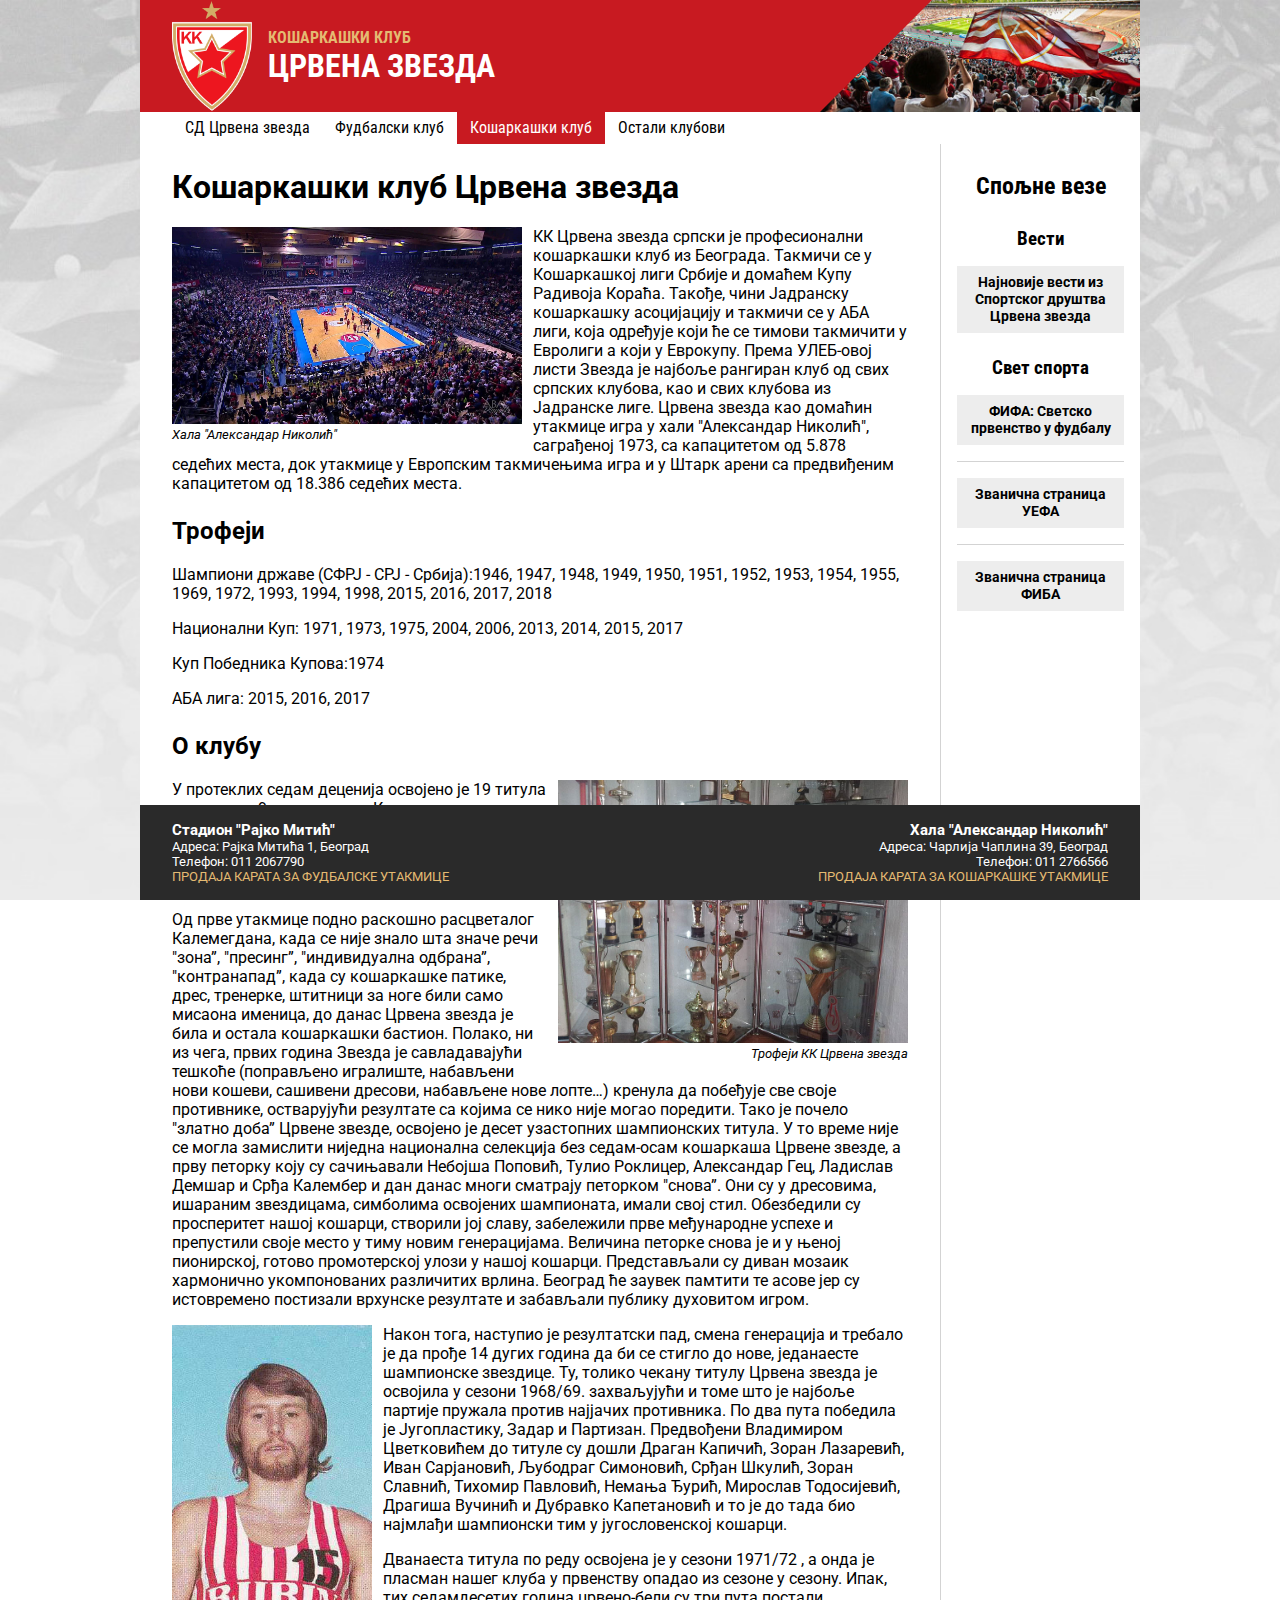
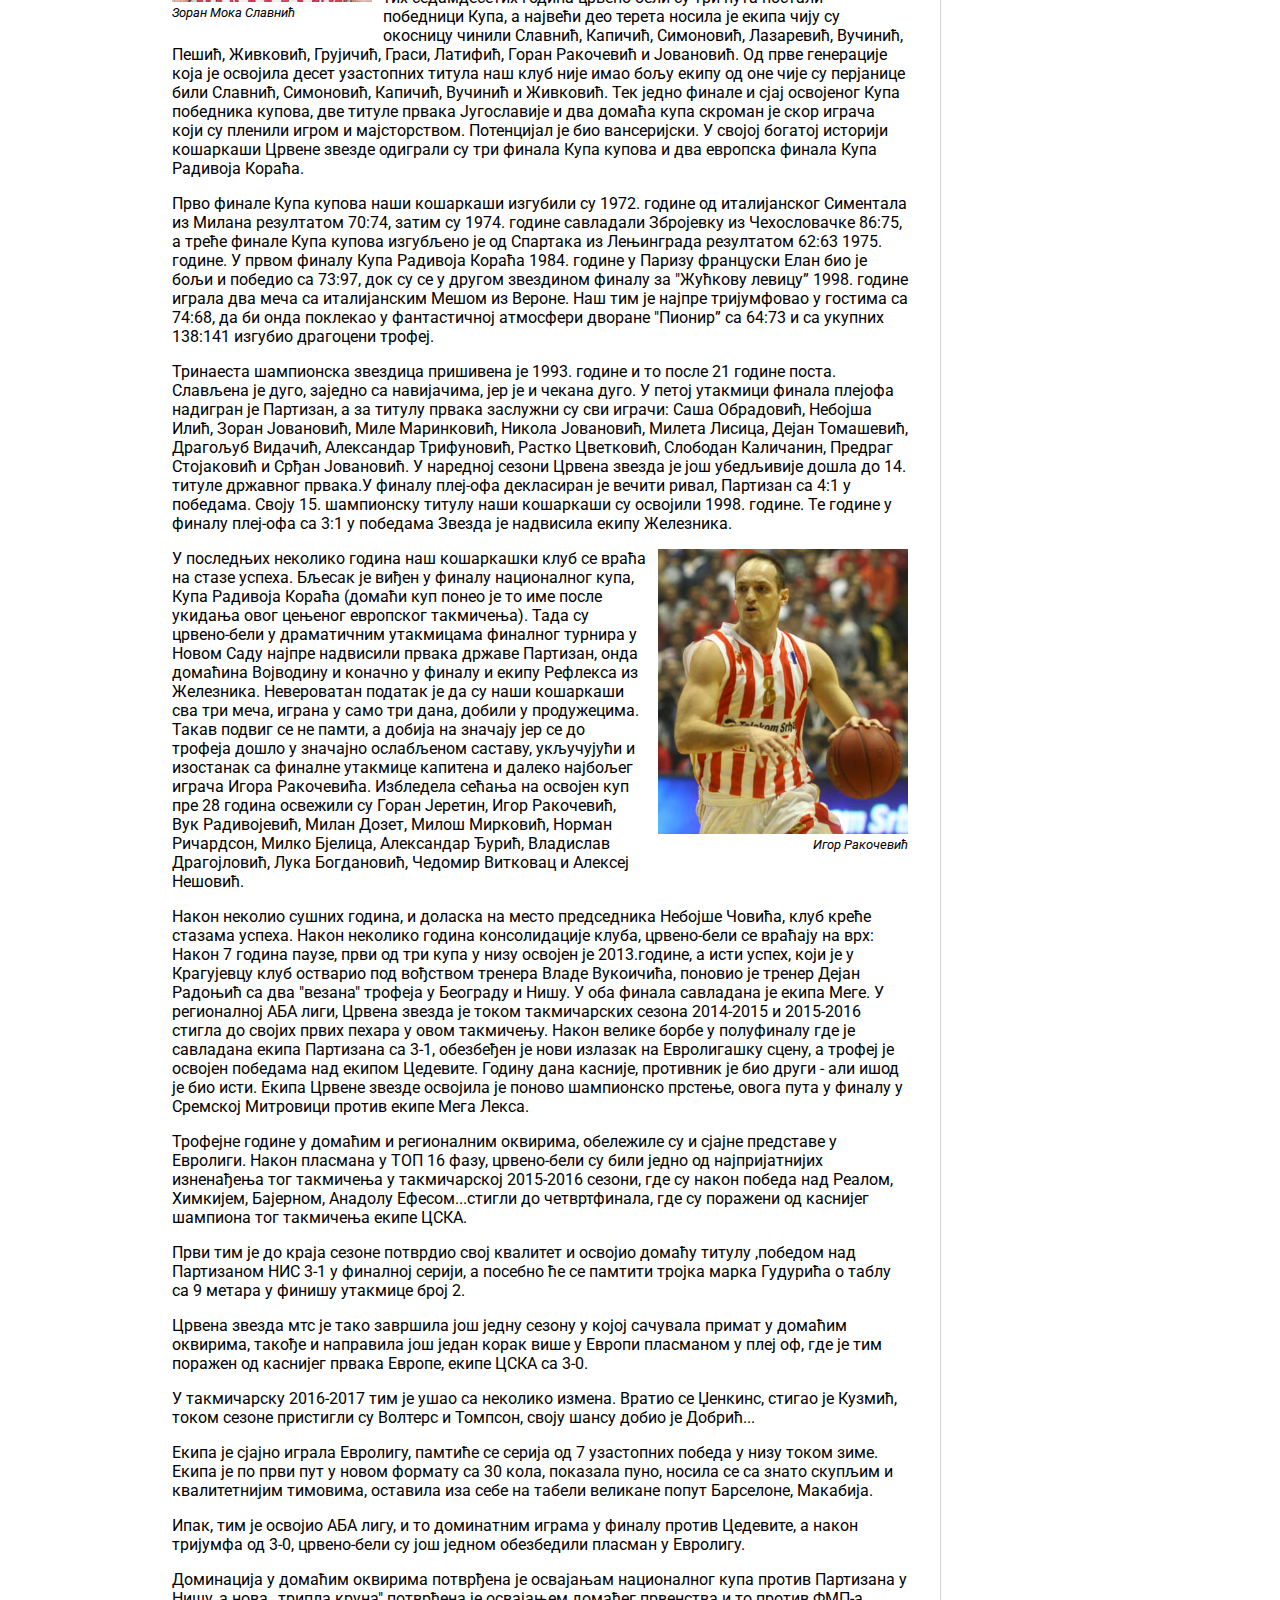
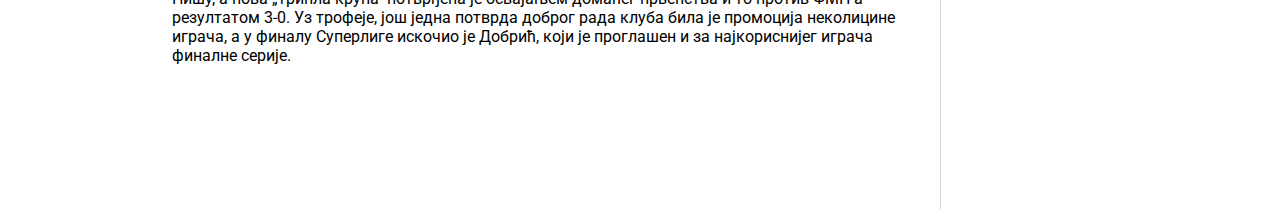
<file: cz-site-flex/kosarka.html>
<!DOCTYPE html>
<html lang="sr">
	<head>
		<title>Кошаркашки клуб Црвена звезда</title>
		<link rel="icon" type="image/x-icon" href="img/logo_sd_crvena_zvezda.png">
		<link rel="stylesheet" type="text/css" href="css/styles.css">
		<meta charset="utf-8">
		<meta name="viewport" content="width=device-width, initial-scale=1.0">
	</head>
	<body>

		<div class="wrapper">

			<!-- HEADER -->

			<header>
				<div class="logo">
					<img src="img/logo_kk_crvena_zvezda.png" alt="logo fudbalski klub crvena zvezda">
					<div>
						<p>КОШАРКАШКИ КЛУБ</p>
						<p class="big">ЦРВЕНА ЗВЕЗДА</p>
					</div>
				</div>
				<div class="container">
					<div class="mask"></div>
				</div>
			</header>

			<!-- NAVIGACIJA -->

			<nav>
				<ul>
					<li><a href="index.html">СД Црвена звезда</a></li>
					<li><a href="fudbal.html">Фудбалски клуб</a></li>
					<li><a class="active">Кошаркашки клуб</a></li>
					<li class="subMenu">
						<a href="javascript:void(0)" class="subButton">Остали клубови</a>
						<ul class="options">
							<li><a href="https://sr.wikipedia.org/wiki/%D0%9E%D0%9A_%D0%A6%D1%80%D0%B2%D0%B5%D0%BD%D0%B0_%D0%B7%D0%B2%D0%B5%D0%B7%D0%B4%D0%B0">Одбојка</a></li>
							<li><a href="https://sr.wikipedia.org/wiki/%D0%96%D0%9E%D0%9A_%D0%A6%D1%80%D0%B2%D0%B5%D0%BD%D0%B0_%D0%B7%D0%B2%D0%B5%D0%B7%D0%B4%D0%B0">Одбојка (женска)</a></li>
							<li><a href="https://sr.wikipedia.org/wiki/%D0%A0%D0%9A_%D0%A6%D1%80%D0%B2%D0%B5%D0%BD%D0%B0_%D0%B7%D0%B2%D0%B5%D0%B7%D0%B4%D0%B0">Рукомет</a></li>
							<li><a href="https://sr.wikipedia.org/wiki/%D0%96%D0%A0%D0%9A_%D0%A6%D1%80%D0%B2%D0%B5%D0%BD%D0%B0_%D0%B7%D0%B2%D0%B5%D0%B7%D0%B4%D0%B0">Рукомет (женски)</a></li>
							<li><a href="https://sr.wikipedia.org/wiki/%D0%92%D0%9A_%D0%A6%D1%80%D0%B2%D0%B5%D0%BD%D0%B0_%D0%B7%D0%B2%D0%B5%D0%B7%D0%B4%D0%B0">Ватерполо</a></li>
							<li><a href="https://sr.wikipedia.org/wiki/%D0%96%D0%92%D0%9A_%D0%A6%D1%80%D0%B2%D0%B5%D0%BD%D0%B0_%D0%B7%D0%B2%D0%B5%D0%B7%D0%B4%D0%B0">Ватерполо (женски)</a></li>
							<li><a href="https://sr.wikipedia.org/wiki/%D0%90%D0%9A_%D0%A6%D1%80%D0%B2%D0%B5%D0%BD%D0%B0_%D0%B7%D0%B2%D0%B5%D0%B7%D0%B4%D0%B0">Атлетика</a></li>
							<li><a href="https://sr.wikipedia.org/wiki/%D0%A2%D0%9A_%D0%A6%D1%80%D0%B2%D0%B5%D0%BD%D0%B0_%D0%B7%D0%B2%D0%B5%D0%B7%D0%B4%D0%B0">Тенис</a></li>
							<li><a href="https://sr.wikipedia.org/wiki/%D0%92%D0%B5%D1%81%D0%BB%D0%B0%D1%87%D0%BA%D0%B8_%D0%BA%D0%BB%D1%83%D0%B1_%D0%A6%D1%80%D0%B2%D0%B5%D0%BD%D0%B0_%D0%B7%D0%B2%D0%B5%D0%B7%D0%B4%D0%B0">Веслање</a></li>
							<li><a href="https://sr.wikipedia.org/wiki/%D0%A1%D0%9A_%D0%A6%D1%80%D0%B2%D0%B5%D0%BD%D0%B0_%D0%B7%D0%B2%D0%B5%D0%B7%D0%B4%D0%B0">Стрељаштво</a></li>
							<li><a href="https://sr.wikipedia.org/wiki/%D0%9C%D0%9A_%D0%A6%D1%80%D0%B2%D0%B5%D0%BD%D0%B0_%D0%B7%D0%B2%D0%B5%D0%B7%D0%B4%D0%B0">Мачевање</a></li>
							<li><a href="https://sr.wikipedia.org/wiki/%D0%A8%D0%9A_%D0%A6%D1%80%D0%B2%D0%B5%D0%BD%D0%B0_%D0%B7%D0%B2%D0%B5%D0%B7%D0%B4%D0%B0">Шах</a></li>
							<li><a href="https://sr.wikipedia.org/wiki/%D0%8F%D0%9A_%D0%A6%D1%80%D0%B2%D0%B5%D0%BD%D0%B0_%D0%B7%D0%B2%D0%B5%D0%B7%D0%B4%D0%B0">Џудо</a></li>
							<li><a href="https://sr.wikipedia.org/wiki/%D0%91%D0%BE%D0%BA%D1%81%D0%B5%D1%80%D1%81%D0%BA%D0%B8_%D0%BA%D0%BB%D1%83%D0%B1_%D0%A6%D1%80%D0%B2%D0%B5%D0%BD%D0%B0_%D0%B7%D0%B2%D0%B5%D0%B7%D0%B4%D0%B0">Бокс</a></li>
							<li><a href="https://sr.wikipedia.org/wiki/%D0%A1%D0%A2%D0%9A_%D0%A6%D1%80%D0%B2%D0%B5%D0%BD%D0%B0_%D0%B7%D0%B2%D0%B5%D0%B7%D0%B4%D0%B0">Стони тенис</a></li>
							<li><a href="https://sr.wikipedia.org/wiki/%D0%A1%D0%9A%D0%A5%D0%9B_%D0%A6%D1%80%D0%B2%D0%B5%D0%BD%D0%B0_%D0%B7%D0%B2%D0%B5%D0%B7%D0%B4%D0%B0">Хокеј на леду</a></li>
						</ul>
					</li>
				</ul>
			</nav>

			<!-- GLAVNI SADRZAJ -->
			<main>
				<section>
					<article>
						<h1>Кошаркашки клуб Црвена звезда</h1>

						<p>
							<div class="image-content-left">
								<a href="img/pionir.jpg" target="_blank">
									<img src="img/pionir.jpg" alt="crvena zvezda hala pionir aleksandar nikolic" width="350">
								</a>
								<p><i>Хала "Александар Николић"</i></p>
							</div>
							КК Црвена звезда српски је професионални кошаркашки клуб из Београдa. Такмичи се у Кошаркашкој лиги Србије и домаћем Купу Радивоја Кораћа. Такође, чини Јадранску кошаркашку асоцијацију и такмичи се у АБА лиги, која одређује који ће се тимови такмичити у Евролиги а који у Еврокупу. Према УЛЕБ-овој листи Звезда је најбоље рангиран клуб од свих српских клубова, као и свих клубова из Јадранске лиге.

							Црвена звезда као домаћин утакмице игра у хали "Александар Николић", саграђеној 1973, са капацитетом од 5.878 седећих места, док утакмице у Европским такмичењима игра и у Штарк арени са предвиђеним капацитетом од 18.386 седећих места.
						</p>

						<h2>Трофеји</h2>

						<p>Шампиони државе (СФРЈ - СРЈ - Србија):1946, 1947, 1948, 1949, 1950, 1951, 1952, 1953, 1954, 1955, 1969, 1972, 1993, 1994, 1998, 2015, 2016, 2017, 2018
						</p>
						<p>Национални Куп: 1971, 1973, 1975, 2004, 2006, 2013, 2014, 2015, 2017</p>
						<p>Куп Победника Купова:1974</p>
						<p>АБА лига: 2015, 2016, 2017</p>
					</article>

					<article>
						<h2>О клубу</h2>

						<p>
							<div class="image-content-right">
								<a href="img/kk_zvezda_trofeji.jpg" target="_blank">
									<img src="img/kk_zvezda_trofeji.jpg" alt="crvena zvezda kosarka trofeji" width="350">
								</a>
								<p><i>Трофеји КК Црвена звезда</i></p>
							</div>
							У протеклих седам деценија освојено је 19 титула шампиона, 9 националних Купова, три регионалне АБА лиге, и Куп европских победника купова, док су бројни црвено-бели асови освајали олимпијске медаље, као и медаље на светским и европским првенствима.
						</p>

						<p>Од прве утакмице подно раскошно расцветалог Калемегдана, када се није знало шта значе речи "зона”, "пресинг”, "индивидуална одбрана”, "контранапад”, када су кошаркашке патике, дрес, тренерке, штитници за ноге били само мисаона именица, до данас Црвена звезда је била и остала кошаркашки бастион. Полако, ни из чега, првих година Звезда је савладавајући тешкоће (поправљено игралиште, набављени нови кошеви, сашивени дресови, набављене нове лопте…) кренула да побеђује све своје противнике, остварујући резултате са којима се нико није могао поредити. Тако је почело "златно доба” Црвене звезде, освојено је десет узастопних шампионских титула. У то време није се могла замислити ниједна национална селекција без седам-осам кошаркаша Црвене звезде, а прву петорку коју су сачињавали Небојша Поповић, Тулио Роклицер, Александар Гец, Ладислав Демшар и Срђа Калембер и дан данас многи сматрају петорком "снова”. Они су у дресовима, ишараним звездицама, симболима освојених шампионата, имали свој стил. Обезбедили су просперитет нашој кошарци, створили јој славу, забележили прве међународне успехе и препустили своје место у тиму новим генерацијама. Величина петорке снова је и у њеној пионирској, готово промотерској улози у нашој кошарци. Представљали су диван мозаик хармонично укомпонованих различитих врлина. Београд ће заувек памтити те асове јер су истовремено постизали врхунске резултате и забављали публику духовитом игром.</p>

						<p>
							<div class="image-content-left">
								<a href="img/moka_slavnic.jpg" target="_blank">
									<img src="img/moka_slavnic.jpg" alt="Zoran Moka Slavnic" width="200">
								</a>
								<p><i>Зоран Мока Славнић</i></p>
							</div>
							Након тога, наступио је резултатски пад, смена генерација и требало је да прође 14 дугих година да би се стигло до нове, једанаесте шампионске звездице. Ту, толико чекану титулу Црвена звезда је освојила у сезони 1968/69. захваљујући и томе што је најбоље партије пружала против најјачих противника. По два пута победила је Југопластику, Задар и Партизан. Предвођени Владимиром Цветковићем до титуле су дошли Драган Капичић, Зоран Лазаревић, Иван Сарјановић, Љубодраг Симоновић, Срђан Шкулић, Зоран Славнић, Тихомир Павловић, Немања Ђурић, Мирослав Тодосијевић, Драгиша Вучинић и Дубравко Капетановић и то је до тада био најмлађи шампионски тим у југословенској кошарци.
						</p>

						<p>Дванаеста титула по реду освојена је у сезони 1971/72 , а онда је пласман нашег клуба у првенству опадао из сезоне у сезону. Ипак, тих седамдесетих година црвено-бели су три пута постали победници Купа, а највећи део терета носила је екипа чију су окосницу чинили Славнић, Капичић, Симоновић, Лазаревић, Вучинић, Пешић, Живковић, Грујичић, Граси, Латифић, Горан Ракочевић и Јовановић. Од прве генерације која је освојила десет узастопних титула наш клуб није имао бољу екипу од оне чије су перјанице били Славнић, Симоновић, Капичић, Вучинић и Живковић. Тек једно финале и сјај освојеног Купа победника купова, две титуле првака Југославије и два домаћа купа скроман је скор играча који су пленили игром и мајсторством. Потенцијал је био вансеријски. У својој богатој историји кошаркаши Црвене звезде одиграли су три финала Купа купова и два европска финала Купа Радивоја Кораћа.</p>

						<p>Прво финале Купа купова наши кошаркаши изгубили су 1972. године од италијанског Симентала из Милана резултатом 70:74, затим су 1974. године савладали Збројевку из Чехословачке 86:75, а треће финале Купа купова изгубљено је од Спартака из Лењинграда резултатом 62:63 1975. године. У првом финалу Купа Радивоја Кораћа 1984. године у Паризу француски Елан био је бољи и победио са 73:97, док су се у другом звездином финалу за "Жућкову левицу” 1998. године играла два меча са италијанским Мешом из Вероне. Наш тим је најпре тријумфовао у гостима са 74:68, да би онда поклекао у фантастичној атмосфери дворане "Пионир” са 64:73 и са укупних 138:141 изгубио драгоцени трофеј.</p>

						<p>Тринаеста шампионска звездица пришивена је 1993. године и то после 21 године поста. Слављена је дуго, заједно са навијачима, јер је и чекана дуго. У петој утакмици финала плејофа надигран је Партизан, а за титулу првака заслужни су сви играчи: Саша Обрадовић, Небојша Илић, Зоран Јовановић, Миле Маринковић, Никола Јовановић, Милета Лисица, Дејан Томашевић, Драгољуб Видачић, Александар Трифуновић, Растко Цветковић, Слободан Каличанин, Предраг Стојаковић и Срђан Јовановић. У наредној сезони Црвена звезда је још убедљивије дошла до 14. титуле државног првака.У финалу плеј-офа декласиран је вечити ривал, Партизан са 4:1 у победама. Своју 15. шампионску титулу наши кошаркаши су освојили 1998. године. Те године у финалу плеј-офа са 3:1 у победама Звезда је надвисила екипу Железника.</p>

						<p>
							<div class="image-content-right">
								<a href="img/igor_rakocevic.jpg" target="_blank">
									<img src="img/igor_rakocevic.jpg" alt="Igor Rakocevic" width="250">
								</a>
								<p><i>Игор Ракочевић</i></p>
							</div>
							У последњих неколико година наш кошаркашки клуб се враћа на стазе успеха. Бљесак је виђен у финалу националног купа, Купа Радивоја Кораћа (домаћи куп понео је то име после укидања овог цењеног европског такмичења). Тада су црвено-бели у драматичним утакмицама финалног турнира у Новом Саду најпре надвисили првака државе Партизан, онда домаћина Војводину и коначно у финалу и екипу Рефлекса из Железника. Невероватан податак је да су наши кошаркаши сва три меча, играна у само три дана, добили у продужецима. Такав подвиг се не памти, а добија на значају јер се до трофеја дошло у значајно ослабљеном саставу, укључујући и изостанак са финалне утакмице капитена и далеко најбољег играча Игора Ракочевића. Избледела сећања на освојен куп пре 28 година освежили су Горан Јеретин, Игор Ракочевић, Вук Радивојевић, Милан Дозет, Милош Мирковић, Норман Ричардсон, Милко Бјелица, Александар Ђурић, Владислав Драгојловић, Лука Богдановић, Чедомир Витковац и Алексеј Нешовић.
						</p>

						<p>Након неколио сушних година, и доласка на место председника Небојше Човића, клуб креће стазама успеха. Након неколико година консолидације клуба, црвено-бели се враћају на врх: Након 7 година паузе, први од три купа у низу освојен је 2013.године, а исти успех, који је у Крагујевцу клуб остварио под вођством тренера Владе Вукоичића, поновио је тренер Дејан Радоњић са два "везана" трофеја у Београду и Нишу. У оба финала савладана је екипа Меге. У регионалној АБА лиги, Црвена звезда је током такмичарских сезона 2014-2015 и 2015-2016 стигла до својих првих пехара у овом такмичењу. Након велике борбе у полуфиналу где је савладана екипа Партизана са 3-1, обезбеђен је нови излазак на Евролигашку сцену, а трофеј је освојен победама над екипом Цедевите. Годину дана касније, противник је био други - али ишод је био исти. Екипа Црвене звезде освојила је поново шампионско прстење, овога пута у финалу у Сремској Митровици против екипе Мега Лекса.</p>

						<p>Трофејне године у домаћим и регионалним оквирима, обележиле су и сјајне представе у Евролиги. Након пласмана у ТОП 16 фазу, црвено-бели су били једно од најпријатнијих изненађења тог такмичења у такмичарској 2015-2016 сезони, где су након победа над Реалом, Химкијем, Бајерном, Анадолу Ефесом...стигли до четвртфинала, где су поражени од каснијег шампиона тог такмичења екипе ЦСКА.</p>

						<p>Први тим је до краја сезоне потврдио свој квалитет и освојио домаћу титулу ,победом над Партизаном НИС 3-1 у финалној серији, а посебно ће се памтити тројка марка Гудурића о таблу са 9 метара у финишу утакмице број 2.</p>

						<p>Црвена звезда мтс је тако завршила још једну сезону у којој сачувала примат у домаћим оквирима, такође и направила још један корак више у Европи пласманом у плеј оф, где је тим поражен од каснијег првака Европе, екипе ЦСКА са 3-0.</p>

						<p>У такмичарску 2016-2017 тим је ушао са неколико измена. Вратио се Џенкинс, стигао је Кузмић, током сезоне пристигли су Волтерс и Томпсон, своју шансу добио је Добрић...</p>

						<p>Екипа је сјајно играла Евролигу, памтиће се серија од 7 узастопних победа у низу током зиме. Екипа је по први пут у новом формату са 30 кола, показала пуно, носила се са знато скупљим и квалитетнијим тимовима, оставила иза себе на табели великане попут Барселоне, Макабија.</p>

						<p>Ипак, тим је освојио АБА лигу, и то доминатним играма у финалу против Цедевите, а након тријумфа од 3-0, црвено-бели су још једном обезбедили пласман у Евролигу.</p>

						<p>Доминација у домаћим оквирима потврђена је освајањам националног купа против Партизана у Нишу, а нова „трипла круна" потврђена је освајањем домаћег првенства и то против ФМП-а резултатом 3-0. Уз трофеје, још једна потврда доброг рада клуба била је промоција неколицине играча, а у финалу Суперлиге искочио је Добрић, који је проглашен и за најкориснијег играча финалне серије.</p>
					</article>
				</section>


				<!-- BOCNI SADRZAJ -->

				<aside>
					<h2>Спољне везе</h2>
					<h3>Вести</h3>
					<p><a href="http://hotsport.rs/kljucna-rec/crvena-zvezda/">Најновије вести из Спортског друштва Црвена звезда</a></p>				
					<h3>Свет спорта</h3>
					<p><a href="https://www.fifa.com/worldcup/">ФИФА: Светско првенство у фудбалу</a></p><hr>
					<p><a href="https://www.uefa.com/">Званична страница УЕФА</a></p><hr>
					<p><a href="http://www.fiba.basketball/">Званична страница ФИБА</a></p>
				</aside>
			</main>
			<!-- FOOTER -->

			<footer>
				<div>
					<h3>Стадион "Рајко Митић"</h3>
					<p>Адреса: Рајка Митића 1, Београд</p>
					<p>Телефон: 011 2067790</p>
					<p><a href="http://www.iticket.rs/">ПРОДАЈА КАРАТА ЗА ФУДБАЛСКЕ УТАКМИЦЕ</a></p>
				</div>
				<div class="right">
					<h3>Хала "Александар Николић"</h3>
					<p>Адреса: Чарлија Чаплина 39, Београд</p>
					<p>Телефон: 011 2766566</p>
					<p><a href="http://www.eventim.rs/rs/ulaznice/kk-crvena-zvezda-telekom-hala-pionir-beograd-335219/event.html">ПРОДАЈА КАРАТА ЗА КОШАРКАШКЕ УТАКМИЦЕ<a></p>
				</div>
			</footer>

		</div>

	</body>
</html>
</file>
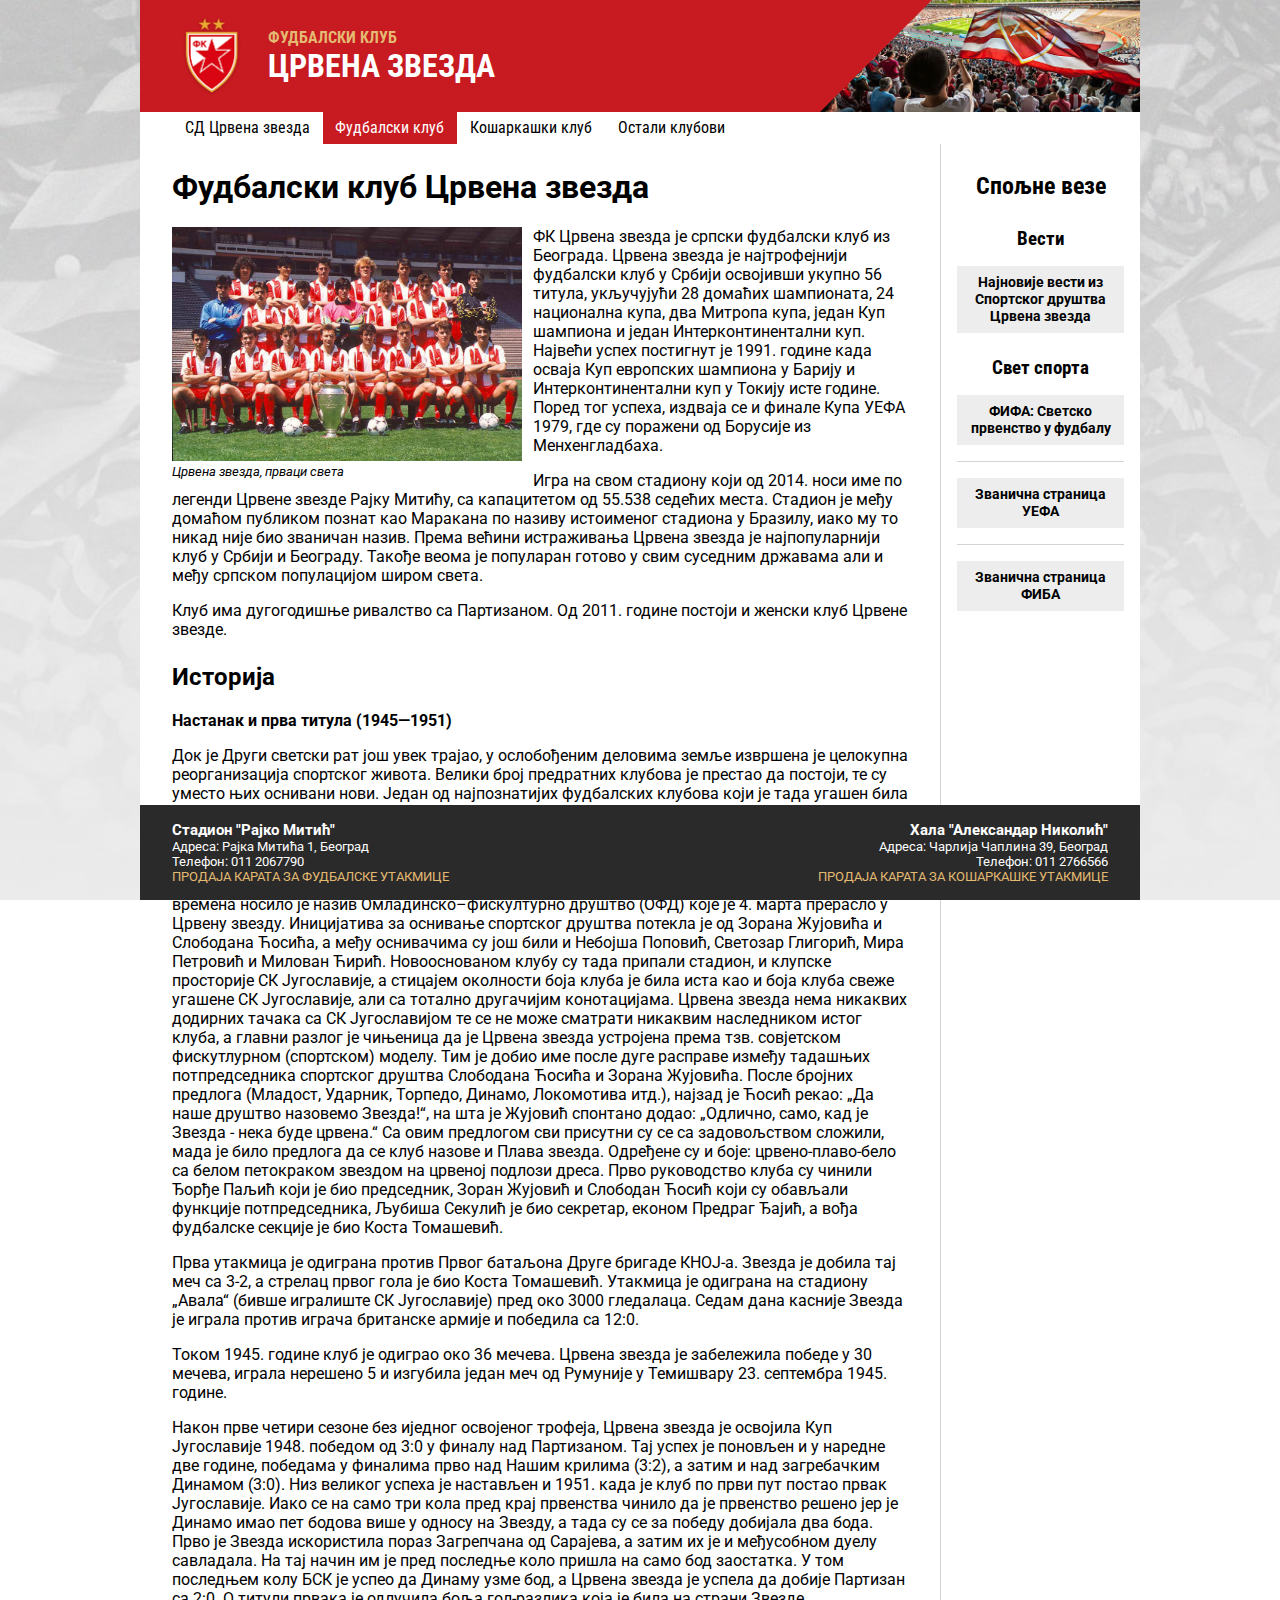
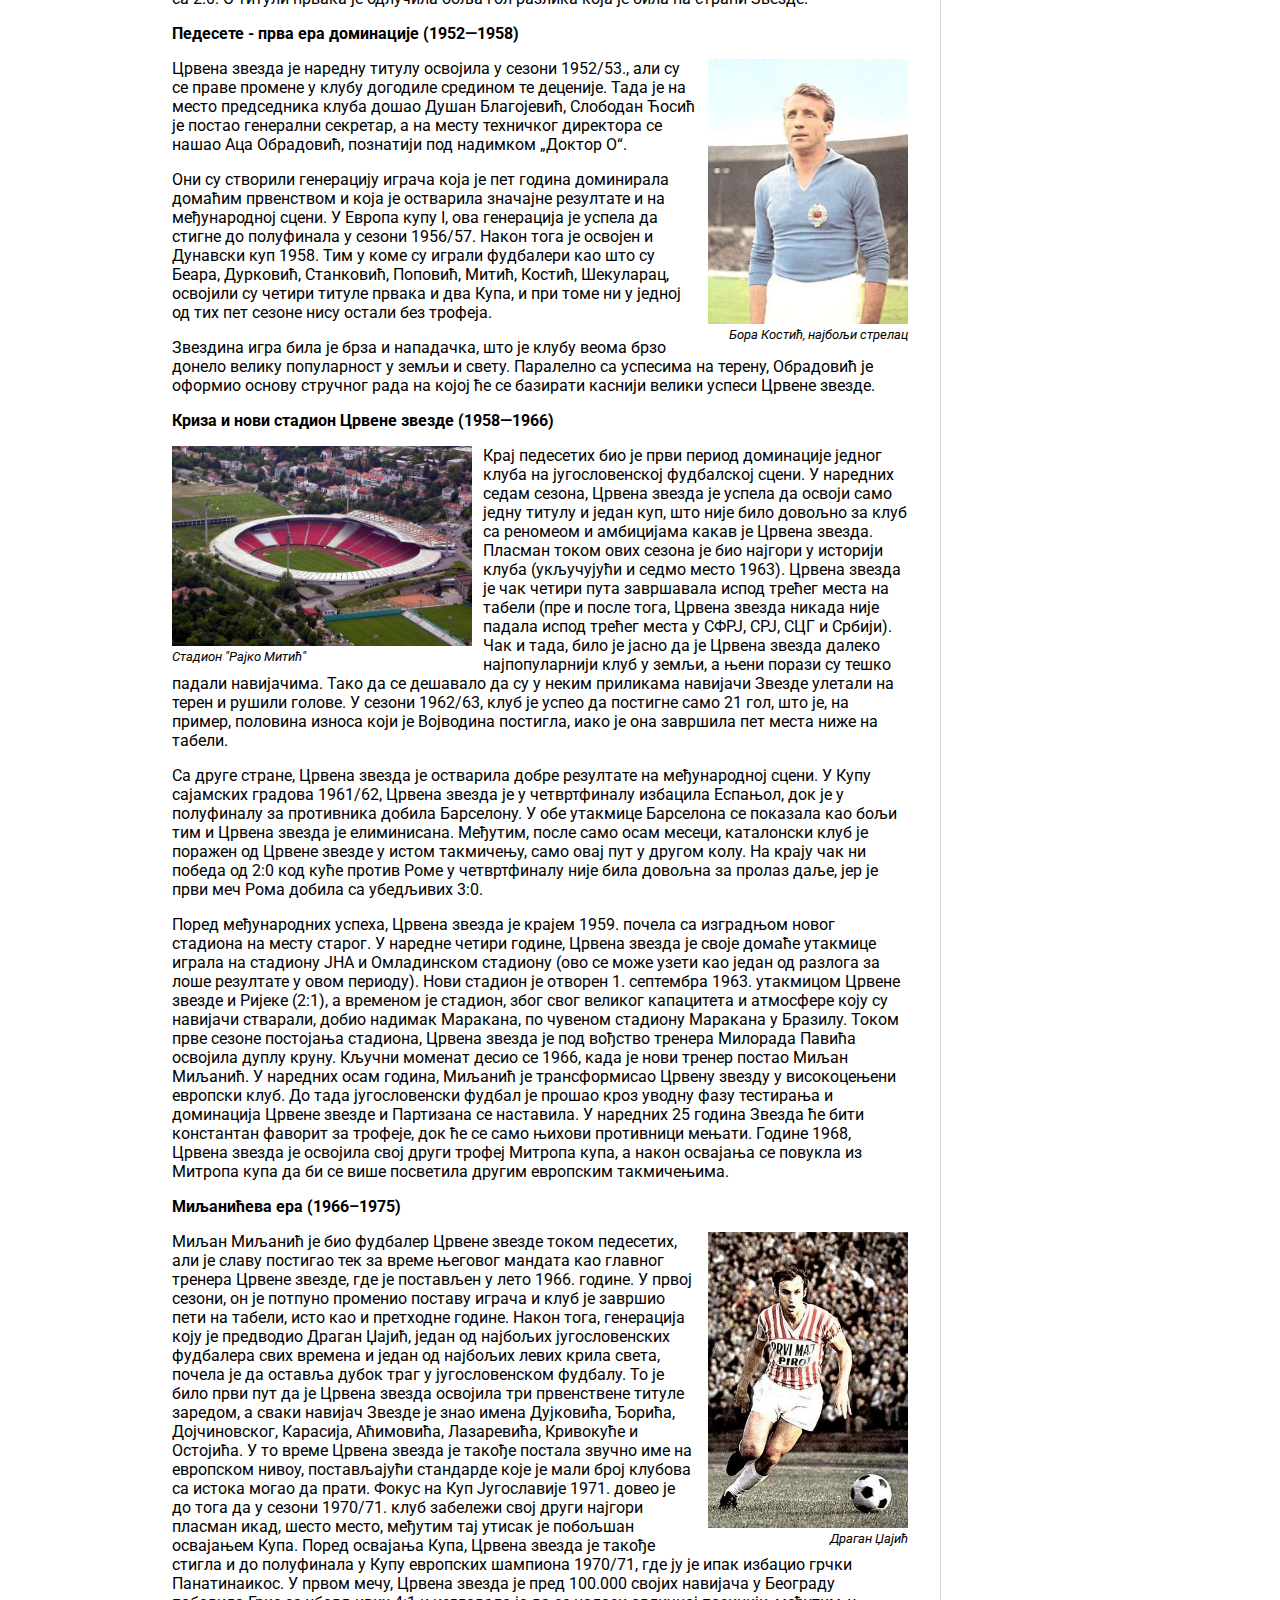
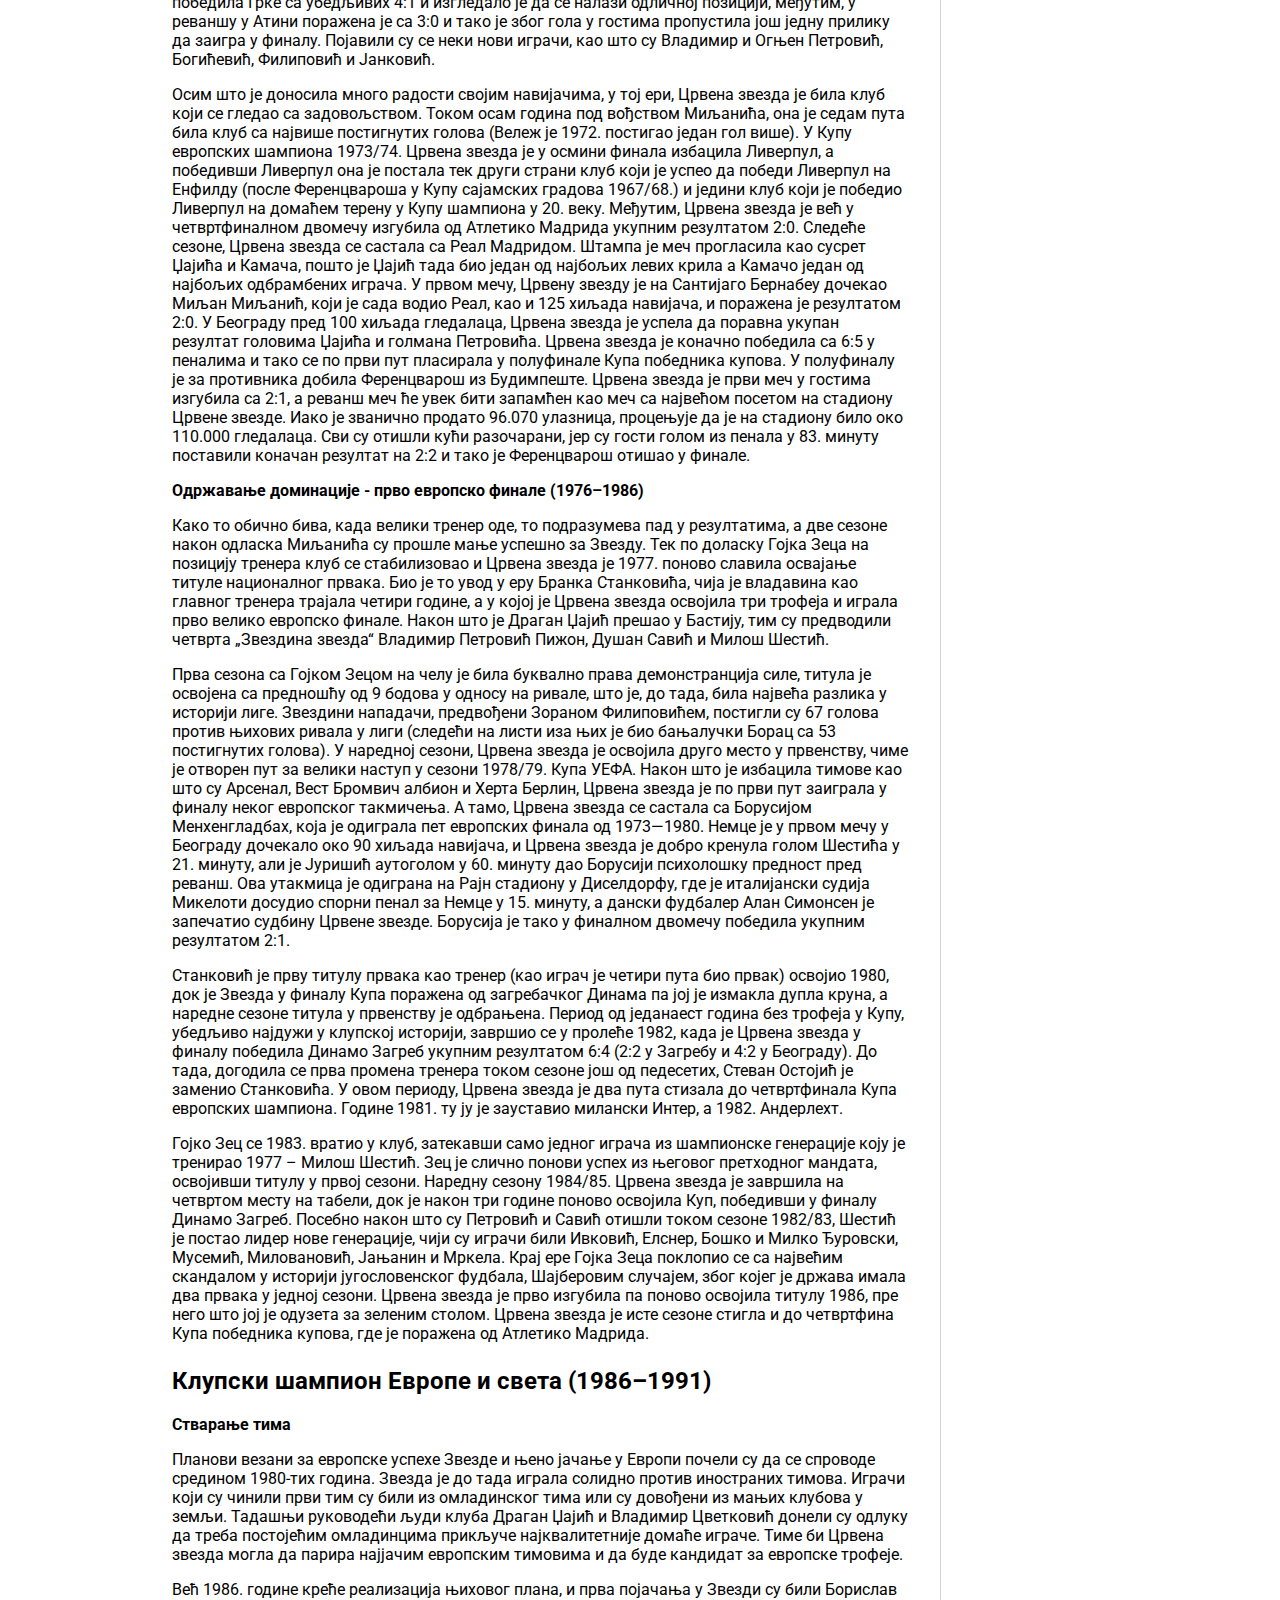
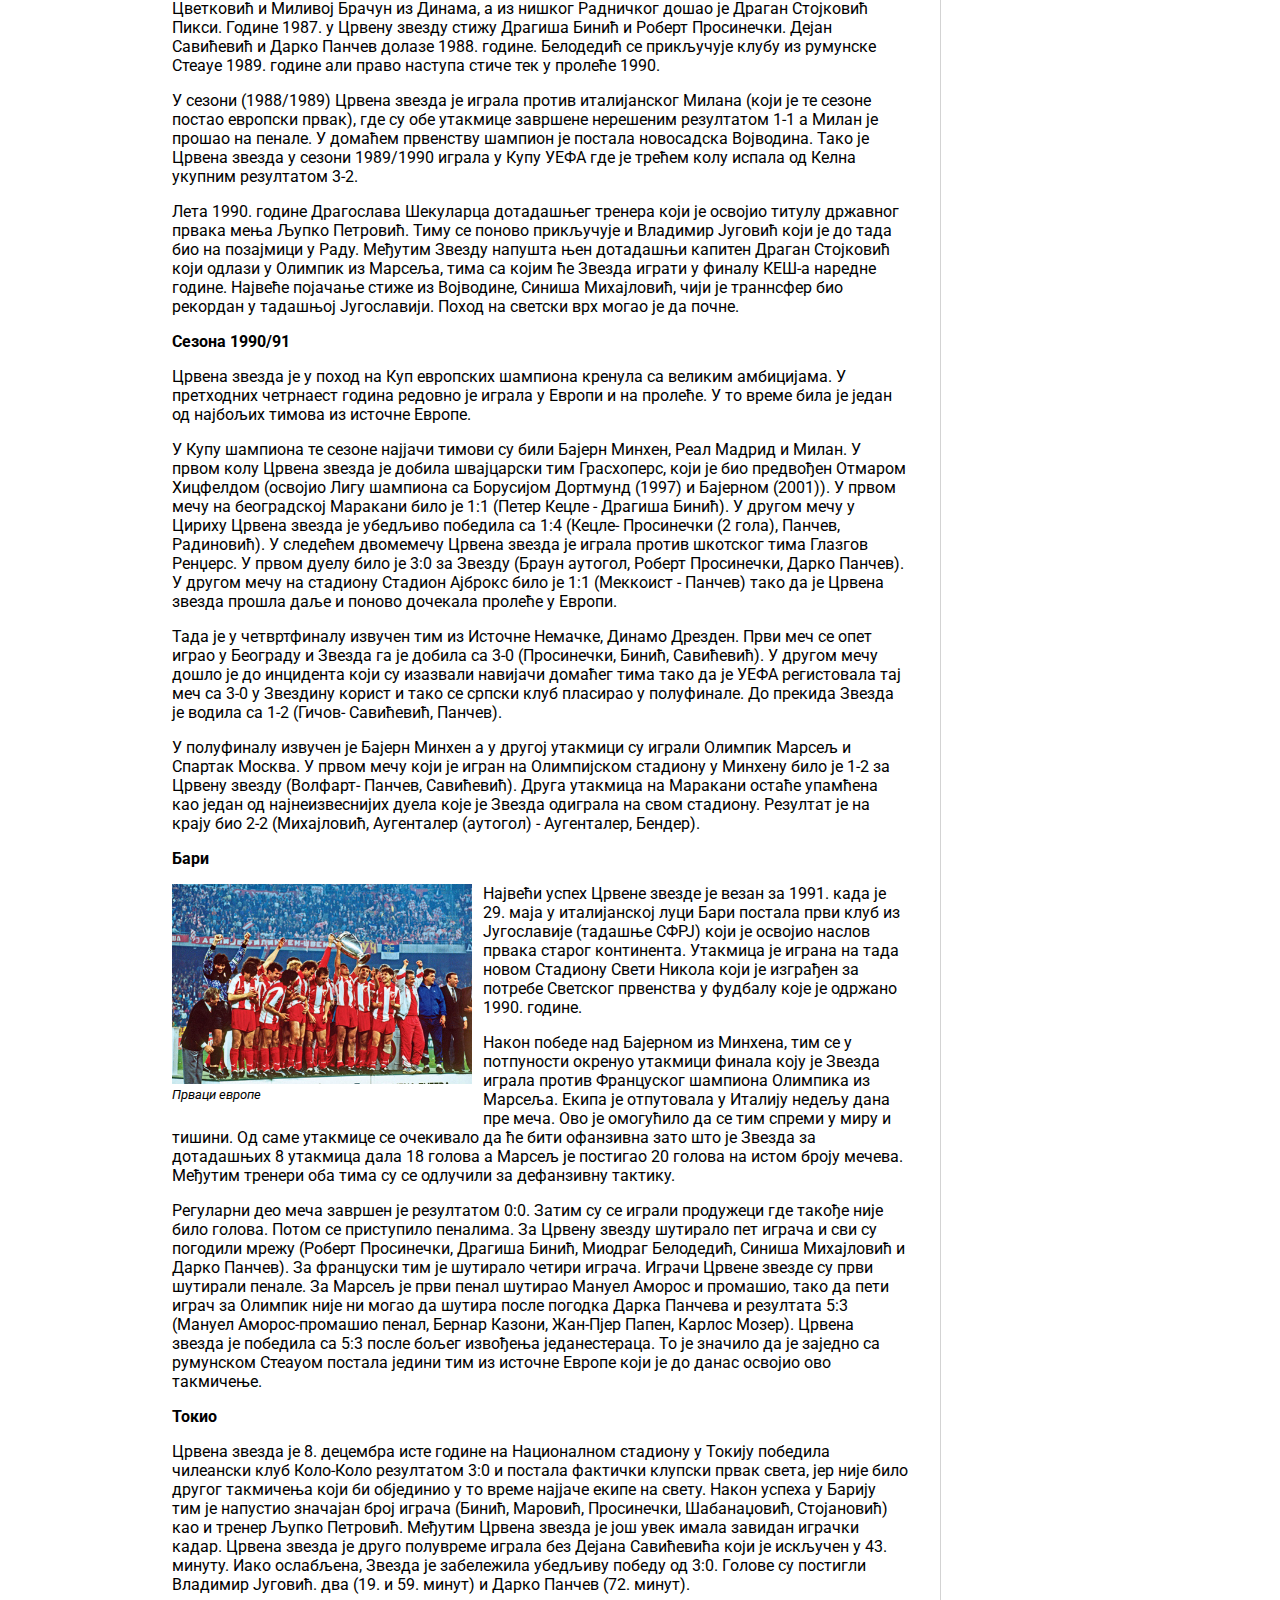
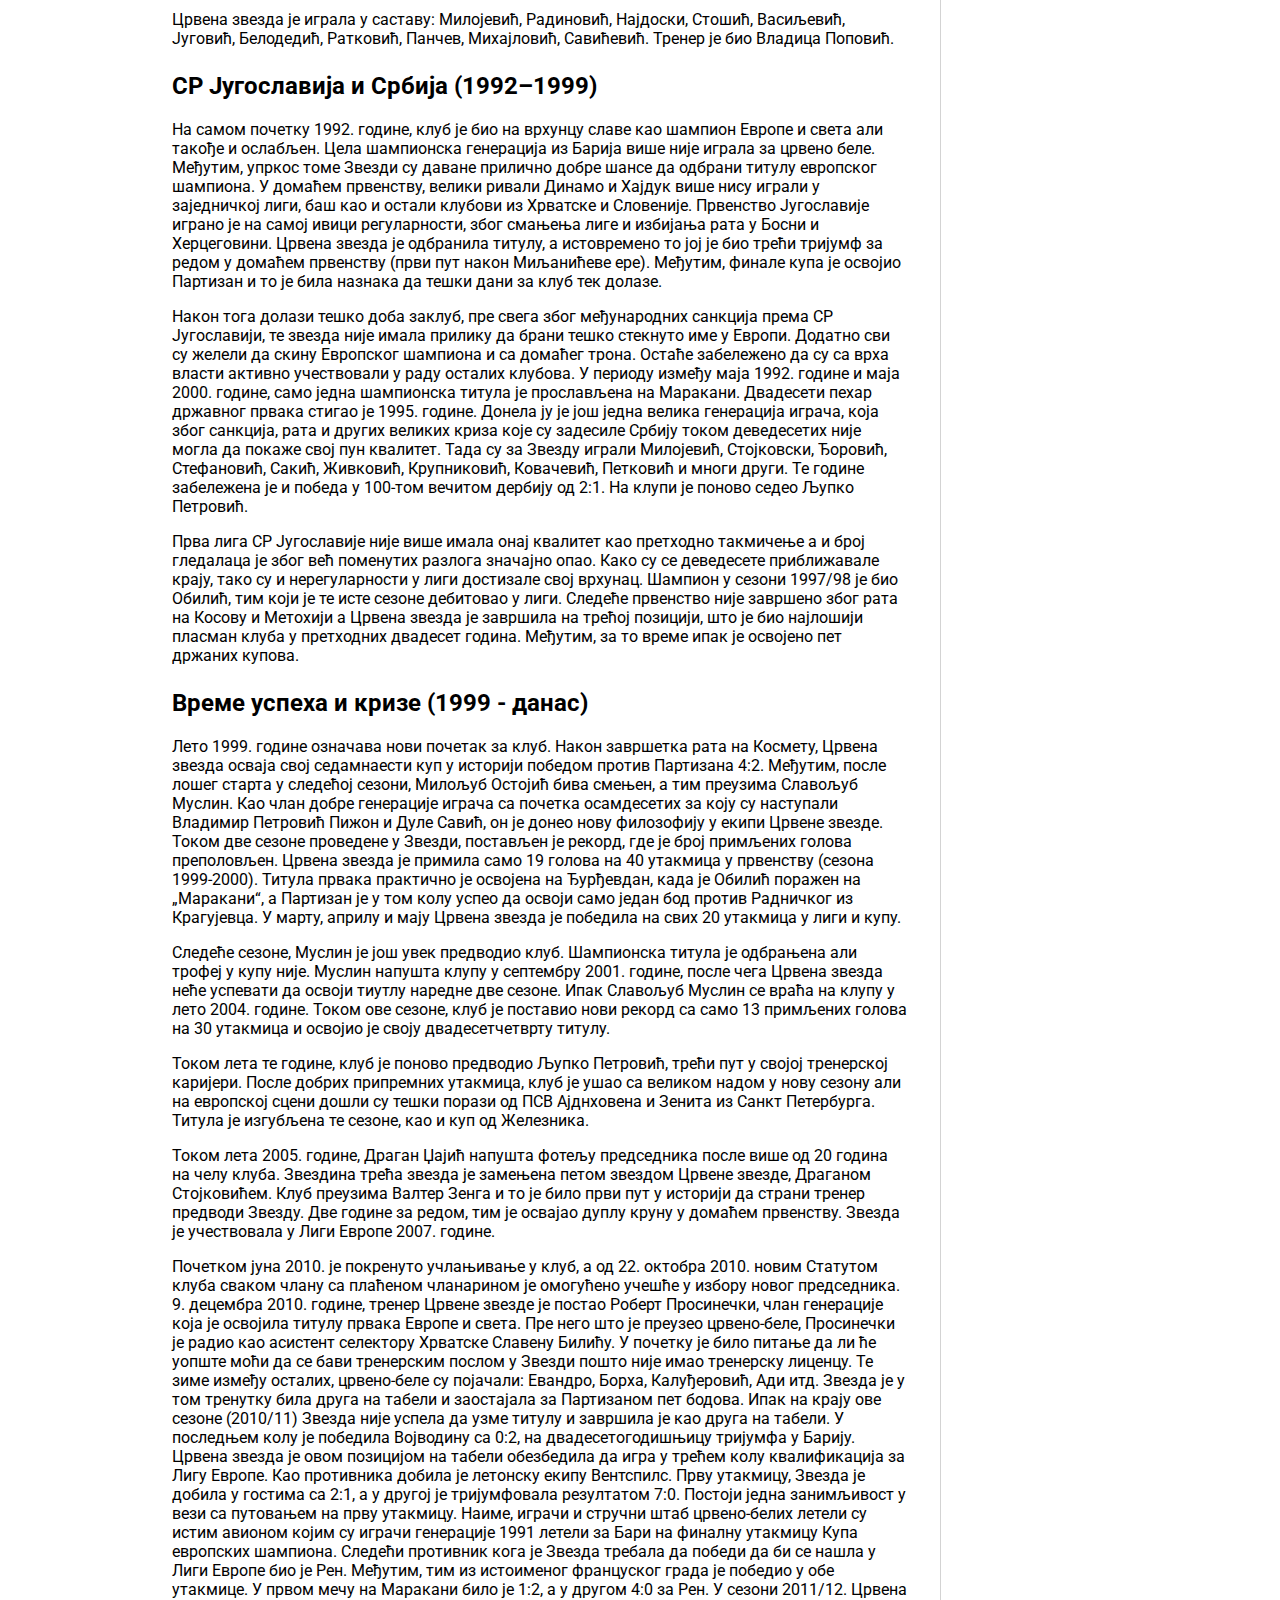
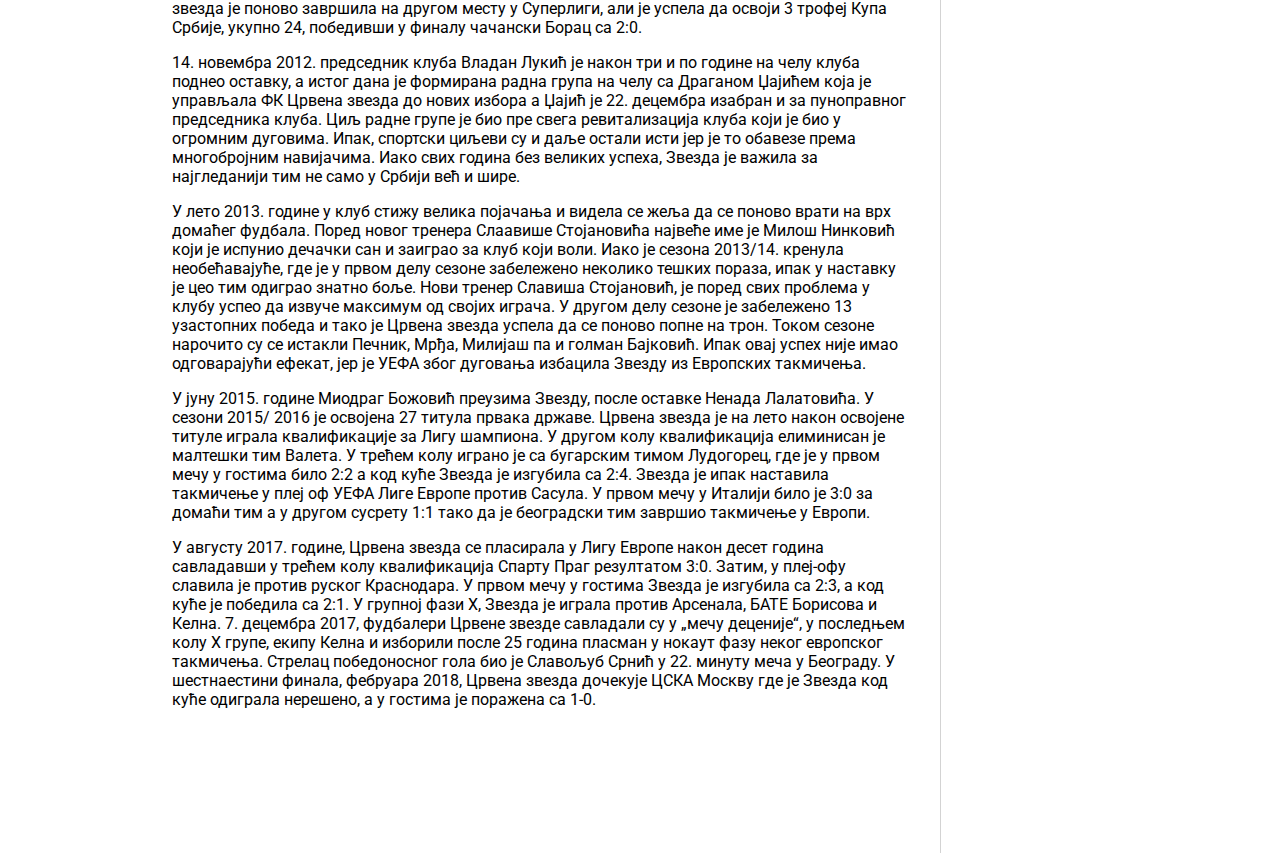
<file: cz-site/fudbal.html>
<!DOCTYPE html>
<html lang="sr">
	<head>
		<title>Фудбалски клуб Црвена звезда</title>
		<link rel="icon" type="image/x-icon" href="img/logo_sd_crvena_zvezda.png">
		<link rel="stylesheet" type="text/css" href="css/styles.css">
		<meta charset="utf-8">
		<meta name="viewport" content="width=device-width, initial-scale=1.0">
	</head>
	<body>

		<div class="wrapper">

			<!-- HEADER -->

			<header>
				<div class="logo">
					<img src="img/logo_fk_crvena_zvezda.png" alt="logo fudbalski klub crvena zvezda">
					<div>
						<p>ФУДБАЛСКИ КЛУБ</p>
						<p class="big">ЦРВЕНА ЗВЕЗДА</p>
					</div>
				</div>
				<div class="container">
					<div class="mask"></div>
				</div>
				<div id="menuButton">
					<img src="img/menu.png">
				</div>
			</header>

			<!-- NAVIGACIJA -->

			<nav>
				<ul>
					<li><a href="index.html">СД Црвена звезда</a></li>
					<li><a class="active">Фудбалски клуб</a></li>
					<li><a href="kosarka.html">Кошаркашки клуб</a></li>
					<li class="subMenu">
						<a href="javascript:void(0)" class="subButton">Остали клубови</a>
						<ul class="options">
							<li><a href="https://sr.wikipedia.org/wiki/%D0%9E%D0%9A_%D0%A6%D1%80%D0%B2%D0%B5%D0%BD%D0%B0_%D0%B7%D0%B2%D0%B5%D0%B7%D0%B4%D0%B0">Одбојка</a></li>
							<li><a href="https://sr.wikipedia.org/wiki/%D0%96%D0%9E%D0%9A_%D0%A6%D1%80%D0%B2%D0%B5%D0%BD%D0%B0_%D0%B7%D0%B2%D0%B5%D0%B7%D0%B4%D0%B0">Одбојка (женска)</a></li>
							<li><a href="https://sr.wikipedia.org/wiki/%D0%A0%D0%9A_%D0%A6%D1%80%D0%B2%D0%B5%D0%BD%D0%B0_%D0%B7%D0%B2%D0%B5%D0%B7%D0%B4%D0%B0">Рукомет</a></li>
							<li><a href="https://sr.wikipedia.org/wiki/%D0%96%D0%A0%D0%9A_%D0%A6%D1%80%D0%B2%D0%B5%D0%BD%D0%B0_%D0%B7%D0%B2%D0%B5%D0%B7%D0%B4%D0%B0">Рукомет (женски)</a></li>
							<li><a href="https://sr.wikipedia.org/wiki/%D0%92%D0%9A_%D0%A6%D1%80%D0%B2%D0%B5%D0%BD%D0%B0_%D0%B7%D0%B2%D0%B5%D0%B7%D0%B4%D0%B0">Ватерполо</a></li>
							<li><a href="https://sr.wikipedia.org/wiki/%D0%96%D0%92%D0%9A_%D0%A6%D1%80%D0%B2%D0%B5%D0%BD%D0%B0_%D0%B7%D0%B2%D0%B5%D0%B7%D0%B4%D0%B0">Ватерполо (женски)</a></li>
							<li><a href="https://sr.wikipedia.org/wiki/%D0%90%D0%9A_%D0%A6%D1%80%D0%B2%D0%B5%D0%BD%D0%B0_%D0%B7%D0%B2%D0%B5%D0%B7%D0%B4%D0%B0">Атлетика</a></li>
							<li><a href="https://sr.wikipedia.org/wiki/%D0%A2%D0%9A_%D0%A6%D1%80%D0%B2%D0%B5%D0%BD%D0%B0_%D0%B7%D0%B2%D0%B5%D0%B7%D0%B4%D0%B0">Тенис</a></li>
							<li><a href="https://sr.wikipedia.org/wiki/%D0%92%D0%B5%D1%81%D0%BB%D0%B0%D1%87%D0%BA%D0%B8_%D0%BA%D0%BB%D1%83%D0%B1_%D0%A6%D1%80%D0%B2%D0%B5%D0%BD%D0%B0_%D0%B7%D0%B2%D0%B5%D0%B7%D0%B4%D0%B0">Веслање</a></li>
							<li><a href="https://sr.wikipedia.org/wiki/%D0%A1%D0%9A_%D0%A6%D1%80%D0%B2%D0%B5%D0%BD%D0%B0_%D0%B7%D0%B2%D0%B5%D0%B7%D0%B4%D0%B0">Стрељаштво</a></li>
							<li><a href="https://sr.wikipedia.org/wiki/%D0%9C%D0%9A_%D0%A6%D1%80%D0%B2%D0%B5%D0%BD%D0%B0_%D0%B7%D0%B2%D0%B5%D0%B7%D0%B4%D0%B0">Мачевање</a></li>
							<li><a href="https://sr.wikipedia.org/wiki/%D0%A8%D0%9A_%D0%A6%D1%80%D0%B2%D0%B5%D0%BD%D0%B0_%D0%B7%D0%B2%D0%B5%D0%B7%D0%B4%D0%B0">Шах</a></li>
							<li><a href="https://sr.wikipedia.org/wiki/%D0%8F%D0%9A_%D0%A6%D1%80%D0%B2%D0%B5%D0%BD%D0%B0_%D0%B7%D0%B2%D0%B5%D0%B7%D0%B4%D0%B0">Џудо</a></li>
							<li><a href="https://sr.wikipedia.org/wiki/%D0%91%D0%BE%D0%BA%D1%81%D0%B5%D1%80%D1%81%D0%BA%D0%B8_%D0%BA%D0%BB%D1%83%D0%B1_%D0%A6%D1%80%D0%B2%D0%B5%D0%BD%D0%B0_%D0%B7%D0%B2%D0%B5%D0%B7%D0%B4%D0%B0">Бокс</a></li>
							<li><a href="https://sr.wikipedia.org/wiki/%D0%A1%D0%A2%D0%9A_%D0%A6%D1%80%D0%B2%D0%B5%D0%BD%D0%B0_%D0%B7%D0%B2%D0%B5%D0%B7%D0%B4%D0%B0">Стони тенис</a></li>
							<li><a href="https://sr.wikipedia.org/wiki/%D0%A1%D0%9A%D0%A5%D0%9B_%D0%A6%D1%80%D0%B2%D0%B5%D0%BD%D0%B0_%D0%B7%D0%B2%D0%B5%D0%B7%D0%B4%D0%B0">Хокеј на леду</a></li>
						</ul>
					</li>
				</ul>
			</nav>

			<!-- GLAVNI SADRZAJ -->
			<main>
				<section>
					<article>
						<h1>Фудбалски клуб Црвена звезда</h1>

						<p>
							<div class="image-content-left">
								<a href="img/zvezda_prvaci.jpg" target="_blank">
									<img src="img/zvezda_prvaci.jpg" alt="crvena zvezda prvaci sveta" width="350">
								</a>
								<p><i>Црвена звезда, прваци света</i></p>
							</div>
							ФК Црвена звезда је српски фудбалски клуб из Београда. Црвена звезда је најтрофејнији фудбалски клуб у Србији освојивши укупно 56 титула, укључујући 28 домаћих шампионата, 24 национална купа, два Митропа купа, један Куп шампиона и један Интерконтинентални куп. Највећи успех постигнут је 1991. године када осваја Куп европских шампиона у Барију и Интерконтинентални куп у Токију исте године. Поред тог успеха, издваја се и финале Купа УЕФА 1979, где су поражени од Борусије из Менхенгладбаха.
						</p>

						<p>Игра на свом стадиону који од 2014. носи име по легенди Црвене звезде Рајку Митићу, са капацитетом од 55.538 седећих места. Стадион је међу домаћом публиком познат као Маракана по називу истоименог стадиона у Бразилу, иако му то никад није био званичан назив. Према већини истраживања Црвена звезда је најпопуларнији клуб у Србији и Београду. Такође веома је популаран готово у свим суседним државама али и међу српском популацијом широм света.</p>

						<p>Клуб има дугогодишње ривалство са Партизаном. Од 2011. године постоји и женски клуб Црвене звезде.</p>
					</article>

					<article>
						<h2>Историја</h2>

						<p><b>Настанак и прва титула (1945—1951)</b></p>
						<p>Док је Други светски рат још увек трајао, у ослобођеним деловима земље извршена је целокупна реорганизација спортског живота. Велики број предратних клубова је престао да постоји, те су уместо њих оснивани нови. Један од најпознатијих фудбалских клубова који је тада угашен била је београдска Југославија.</p>

						<p>Током фебруара 1945. године омладинци, чланови Уједињеног савеза антифашистичке омладине Србије, почели су припреме за оснивачку скупштину једног омладинског фискултурног друштва, са циљем да буде састављено од разних спортских секција. У духу тог времена носило је назив Омладинско–фискултурно друштво (ОФД) које је 4. марта прерасло у Црвену звезду. Иницијатива за оснивање спортског друштва потекла је од Зорана Жујовића и Слободана Ћосића, а међу оснивачима су још били и Небојша Поповић, Светозар Глигорић, Мира Петровић и Милован Ћирић. Новооснованом клубу су тада припали стадион, и клупске просторије СК Југославије, а стицајем околности боја клуба је била иста као и боја клуба свеже угашене СК Југославије, али са тотално другачијим конотацијама. Црвена звезда нема никаквих додирних тачака са СК Југославијом те се не може сматрати никаквим наследником истог клуба, а главни разлог је чињеница да је Црвена звезда устројена према тзв. совјетском фискутлурном (спортском) моделу. Тим је добио име после дуге расправе између тадашњих потпредседника спортског друштва Слободана Ћосића и Зорана Жујовића. После бројних предлога (Младост, Ударник, Торпедо, Динамо, Локомотива итд.), најзад је Ћосић рекао: „Да наше друштво назовемо Звезда!“, на шта је Жујовић спонтано додао: „Одлично, само, кад је Звезда - нека буде црвена.“ Са овим предлогом сви присутни су се са задовољством сложили, мада је било предлога да се клуб назове и Плава звезда. Одређене су и боје: црвено-плаво-бело са белом петокраком звездом на црвеној подлози дреса. Прво руководство клуба су чинили Ђорђе Паљић који је био председник, Зоран Жујовић и Слободан Ћосић који су обављали функције потпредседника, Љубиша Секулић је био секретар, економ Предраг Ђајић, а вођа фудбалске секције је био Коста Томашевић.</p>

						<p>Прва утакмица је одиграна против Првог батаљона Друге бригаде КНОЈ-а. Звезда је добила тај меч са 3-2, а стрелац првог гола је био Коста Томашевић. Утакмица је одиграна на стадиону „Авала“ (бивше игралиште СК Југославије) пред око 3000 гледалаца. Седам дана касније Звезда је играла против играча британске армије и победила са 12:0.</p>

						<p>Током 1945. године клуб је одиграо око 36 мечева. Црвена звезда је забележила победе у 30 мечева, играла нерешено 5 и изгубила један меч од Румуније у Темишвару 23. септембра 1945. године.</p>

						<p>Након прве четири сезоне без иједног освојеног трофеја, Црвена звезда је освојила Куп Југославије 1948. победом од 3:0 у финалу над Партизаном. Тај успех је поновљен и у наредне две године, победама у финалима прво над Нашим крилима (3:2), а затим и над загребачким Динамом (3:0). Низ великог успеха је настављен и 1951. када је клуб по први пут постао првак Југославије. Иако се на само три кола пред крај првенства чинило да је првенство решено јер је Динамо имао пет бодова више у односу на Звезду, а тада су се за победу добијала два бода. Прво је Звезда искористила пораз Загрепчана од Сарајева, а затим их је и међусобном дуелу савладала. На тај начин им је пред последње коло пришла на само бод заостатка. У том последњем колу БСК је успео да Динаму узме бод, а Црвена звезда је успела да добије Партизан са 2:0. О титули првака је одлучила боља гол-разлика која је била на страни Звезде.</p>

						<p><b>Педесете - прва ера доминације (1952—1958)</b></p>

						<p>
							<div class="image-content-right">
								<a href="img/bora_kostic.jpg" target="_blank">
									<img src="img/bora_kostic.jpg" alt="Bora Kostic" width="200">
								</a>
								<p><i>Бора Костић, најбољи стрелац</i></p>
							</div>
							Црвена звезда је наредну титулу освојила у сезони 1952/53., али су се праве промене у клубу догодиле средином те деценије. Тада је на место председника клуба дошао Душан Благојевић, Слободан Ћосић је постао генерални секретар, а на месту техничког директора се нашао Аца Обрадовић, познатији под надимком „Доктор О“.
						</p>

						<p>Они су створили генерацију играча која је пет година доминирала домаћим првенством и која је остварила значајне резултате и на међународној сцени. У Европа купу I, ова генерација је успела да стигне до полуфинала у сезони 1956/57. Након тога је освојен и Дунавски куп 1958. Тим у коме су играли фудбалери као што су Беара, Дурковић, Станковић, Поповић, Митић, Костић, Шекуларац, освојили су четири титуле првака и два Купа, и при томе ни у једној од тих пет сезоне нису остали без трофеја.</p>

						<p>Звездина игра била је брза и нападачка, што је клубу веома брзо донело велику популарност у земљи и свету. Паралелно са успесима на терену, Обрадовић је оформио основу стручног рада на којој ће се базирати каснији велики успеси Црвене звезде.</p>

						<p><b>Криза и нови стадион Црвене звезде (1958—1966)</b></p>

						<p>
							<div class="image-content-left">
								<a href="img/marakana.jpg" target="_blank">
									<img src="img/marakana.jpg" alt="Marakana stadion Rajko Mitic" width="300">
								</a>
								<p><i>Стадион "Рајко Митић"</i></p>
							</div>
							Крај педесетих био је први период доминације једног клуба на југословенској фудбалској сцени. У наредних седам сезона, Црвена звезда је успела да освоји само једну титулу и један куп, што није било довољно за клуб са реномеом и амбицијама какав је Црвена звезда. Пласман током ових сезона је био најгори у историји клуба (укључујући и седмо место 1963). Црвена звезда је чак четири пута завршавала испод трећег места на табели (пре и после тога, Црвена звезда никада није падала испод трећег места у СФРЈ, СРЈ, СЦГ и Србији). Чак и тада, било је јасно да је Црвена звезда далеко најпопуларнији клуб у земљи, а њени порази су тешко падали навијачима. Тако да се дешавало да су у неким приликама навијачи Звезде улетали на терен и рушили голове. У сезони 1962/63, клуб је успео да постигне само 21 гол, што је, на пример, половина износа који је Војводина постигла, иако је она завршила пет места ниже на табели.
						</p>


						<p>Са друге стране, Црвена звезда је остварила добре резултате на међународној сцени. У Купу сајамских градова 1961/62, Црвена звезда је у четвртфиналу избацила Еспањол, док је у полуфиналу за противника добила Барселону. У обе утакмице Барселона се показала као бољи тим и Црвена звезда је елиминисана. Међутим, после само осам месеци, каталонски клуб је поражен од Црвене звезде у истом такмичењу, само овај пут у другом колу. На крају чак ни победа од 2:0 код куће против Роме у четвртфиналу није била довољна за пролаз даље, јер је први меч Рома добила са убедљивих 3:0.</p>

						<p>Поред међународних успеха, Црвена звезда је крајем 1959. почела са изградњом новог стадиона на месту старог. У наредне четири године, Црвена звезда је своје домаће утакмице играла на стадиону ЈНА и Омладинском стадиону (ово се може узети као један од разлога за лоше резултате у овом периоду). Нови стадион је отворен 1. септембра 1963. утакмицом Црвене звезде и Ријеке (2:1), а временом је стадион, због свог великог капацитета и атмосфере коју су навијачи стварали, добио надимак Маракана, по чувеном стадиону Маракана у Бразилу. Током прве сезоне постојања стадиона, Црвена звезда је под вођство тренера Милорада Павића освојила дуплу круну. Кључни моменат десио се 1966, када је нови тренер постао Миљан Миљанић. У наредних осам година, Миљанић је трансформисао Црвену звезду у високоцењени европски клуб. До тада југословенски фудбал је прошао кроз уводну фазу тестирања и доминација Црвене звезде и Партизана се наставила. У наредних 25 година Звезда ће бити константан фаворит за трофеје, док ће се само њихови противници мењати. Године 1968, Црвена звезда је освојила свој други трофеј Митропа купа, а након освајања се повукла из Митропа купа да би се више посветила другим европским такмичењима.</p>

						<p><b>Миљанићева ера (1966–1975)</b></p>

						<p>
							<div class="image-content-right">
								<a href="img/dragan_dzajic.jpg" target="_blank">
									<img src="img/dragan_dzajic.jpg" alt="Dragan Dzajic" width="200">
								</a>
								<p><i>Драган Џајић</i></p>
							</div>
							Миљан Миљанић је био фудбалер Црвене звезде током педесетих, али је славу постигао тек за време његовог мандата као главног тренера Црвене звезде, где је постављен у лето 1966. године. У првој сезони, он је потпуно променио поставу играча и клуб је завршио пети на табели, исто као и претходне године. Након тога, генерација коју је предводио Драган Џајић, један од најбољих југословенских фудбалера свих времена и један од најбољих левих крила света, почела је да оставља дубок траг у југословенском фудбалу. То је било први пут да је Црвена звезда освојила три првенствене титуле заредом, а сваки навијач Звезде је знао имена Дујковића, Ђорића, Дојчиновског, Карасија, Аћимовића, Лазаревића, Кривокуће и Остојића. У то време Црвена звезда је такође постала звучно име на европском нивоу, постављајући стандарде које је мали број клубова са истока могао да прати. Фокус на Куп Југославије 1971. довео је до тога да у сезони 1970/71. клуб забележи свој други најгори пласман икад, шесто место, међутим тај утисак је побољшан освајањем Купа. Поред освајања Купа, Црвена звезда је такође стигла и до полуфинала у Купу европских шампиона 1970/71, где ју је ипак избацио грчки Панатинаикос. У првом мечу, Црвена звезда је пред 100.000 својих навијача у Београду победила Грке са убедљивих 4:1 и изгледало је да се налази одличној позицији, међутим, у реваншу у Атини поражена је са 3:0 и тако је због гола у гостима пропустила још једну прилику да заигра у финалу. Појавили су се неки нови играчи, као што су Владимир и Огњен Петровић, Богићевић, Филиповић и Јанковић.
						</p>

						<p>Осим што је доносила много радости својим навијачима, у тој ери, Црвена звезда је била клуб који се гледао са задовољством. Током осам година под вођством Миљанића, она је седам пута била клуб са највише постигнутих голова (Вележ је 1972. постигао један гол више). У Купу европских шампиона 1973/74. Црвена звезда је у осмини финала избацила Ливерпул, а победивши Ливерпул она је постала тек други страни клуб који је успео да победи Ливерпул на Енфилду (после Ференцвароша у Купу сајамских градова 1967/68.) и једини клуб који је победио Ливерпул на домаћем терену у Купу шампиона у 20. веку. Међутим, Црвена звезда је већ у четвртфиналном двомечу изгубила од Атлетико Мадрида укупним резултатом 2:0. Следеће сезоне, Црвена звезда се састала са Реал Мадридом. Штампа је меч прогласила као сусрет Џајића и Камача, пошто је Џајић тада био један од најбољих левих крила а Камачо један од најбољих одбрамбених играча. У првом мечу, Црвену звезду је на Сантијаго Бернабеу дочекао Миљан Миљанић, који је сада водио Реал, као и 125 хиљада навијача, и поражена је резултатом 2:0. У Београду пред 100 хиљада гледалаца, Црвена звезда је успела да поравна укупан резултат головима Џајића и голмана Петровића. Црвена звезда је коначно победила са 6:5 у пеналима и тако се по први пут пласирала у полуфинале Купа победника купова. У полуфиналу је за противника добила Ференцварош из Будимпеште. Црвена звезда је први меч у гостима изгубила са 2:1, а реванш меч ће увек бити запамћен као меч са највећом посетом на стадиону Црвене звезде. Иако је званично продато 96.070 улазница, процењује да је на стадиону било око 110.000 гледалаца. Сви су отишли кући разочарани, јер су гости голом из пенала у 83. минуту поставили коначан резултат на 2:2 и тако је Ференцварош отишао у финале.</p>

						<p><b>Одржавање доминације - прво европско финале (1976–1986)</b></p>

						<p>Како то обично бива, када велики тренер оде, то подразумева пад у резултатима, а две сезоне након одласка Миљанића су прошле мање успешно за Звезду. Тек по доласку Гојка Зеца на позицију тренера клуб се стабилизовао и Црвена звезда је 1977. поново славила освајање титуле националног првака. Био је то увод у еру Бранка Станковића, чија је владавина као главног тренера трајала четири године, а у којој је Црвена звезда освојила три трофеја и играла прво велико европско финале. Након што је Драган Џајић прешао у Бастију, тим су предводили четврта „Звездина звезда“ Владимир Петровић Пижон, Душан Савић и Милош Шестић.</p>

						<p>Прва сезона са Гојком Зецом на челу је била буквално права демонстранција силе, титула је освојена са предношћу од 9 бодова у односу на ривале, што је, до тада, била највећа разлика у историји лиге. Звездини нападачи, предвођени Зораном Филиповићем, постигли су 67 голова против њихових ривала у лиги (следећи на листи иза њих је био бањалучки Борац са 53 постигнутих голова). У наредној сезони, Црвена звезда је освојила друго место у првенству, чиме је отворен пут за велики наступ у сезони 1978/79. Купа УЕФА. Након што је избацила тимове као што су Арсенал, Вест Бромвич албион и Херта Берлин, Црвена звезда је по први пут заиграла у финалу неког европског такмичења. А тамо, Црвена звезда се састала са Борусијом Менхенгладбах, која је одиграла пет европских финала од 1973—1980. Немце је у првом мечу у Београду дочекало око 90 хиљада навијача, и Црвена звезда је добро кренула голом Шестића у 21. минуту, али је Јуришић аутоголом у 60. минуту дао Борусији психолошку предност пред реванш. Ова утакмица је одиграна на Рајн стадиону у Диселдорфу, где је италијански судија Микелоти досудио спорни пенал за Немце у 15. минуту, а дански фудбалер Алан Симонсен је запечатио судбину Црвене звезде. Борусија је тако у финалном двомечу победила укупним резултатом 2:1.</p>

						<p>Станковић је прву титулу првака као тренер (као играч је четири пута био првак) освојио 1980, док је Звезда у финалу Купа поражена од загребачког Динама па јој је измакла дупла круна, а наредне сезоне титула у првенству је одбрањена. Период од једанаест година без трофеја у Купу, убедљиво најдужи у клупској историји, завршио се у пролеће 1982, када је Црвена звезда у финалу победила Динамо Загреб укупним резултатом 6:4 (2:2 у Загребу и 4:2 у Београду). До тада, догодила се прва промена тренера током сезоне још од педесетих, Стеван Остојић је заменио Станковића. У овом периоду, Црвена звезда је два пута стизала до четвртфинала Купа европских шампиона. Године 1981. ту ју је зауставио милански Интер, а 1982. Андерлехт.</p>

						<p>Гојко Зец се 1983. вратио у клуб, затекавши само једног играча из шампионске генерације коју је тренирао 1977 – Милош Шестић. Зец је слично понови успех из његовог претходног мандата, освојивши титулу у првој сезони. Наредну сезону 1984/85. Црвена звезда је завршила на четвртом месту на табели, док је након три године поново освојила Куп, победивши у финалу Динамо Загреб. Посебно након што су Петровић и Савић отишли током сезоне 1982/83, Шестић је постао лидер нове генерације, чији су играчи били Ивковић, Елснер, Бошко и Милко Ђуровски, Мусемић, Миловановић, Јањанин и Мркела. Крај ере Гојка Зеца поклопио се са највећим скандалом у историји југословенског фудбала, Шајберовим случајем, због којег је држава имала два првака у једној сезони. Црвена звезда је прво изгубила па поново освојила титулу 1986, пре него што јој је одузета за зеленим столом. Црвена звезда је исте сезоне стигла и до четвртфина Купа победника купова, где је поражена од Атлетико Мадрида.</p>

						<h2>Клупски шампион Европе и света (1986–1991)</h2>

						<p><b>Стварање тима</b></p>
						
						<p>Планови везани за европске успехе Звезде и њено јачање у Европи почели су да се спроводе средином 1980-тих година. Звезда је до тада играла солидно против иностраних тимова. Играчи који су чинили први тим су били из омладинског тима или су довођени из мањих клубова у земљи. Тадашњи руководећи људи клуба Драган Џајић и Владимир Цветковић донели су одлуку да треба постојећим омладинцима прикључе најквалитетније домаће играче. Тиме би Црвена звезда могла да парира најјачим европским тимовима и да буде кандидат за европске трофеје.</p>

						<p>Већ 1986. године креће реализација њиховог плана, и прва појачања у Звезди су били Борислав Цветковић и Миливој Брачун из Динама, а из нишког Радничког дошао је Драган Стојковић Пикси. Године 1987. у Црвену звезду стижу Драгиша Бинић и Роберт Просинечки. Дејан Савићевић и Дарко Панчев долазе 1988. године. Белодедић се прикључује клубу из румунске Стеауе 1989. године али право наступа стиче тек у пролеће 1990.</p>

						<p>У сезони (1988/1989) Црвена звезда је играла против италијанског Милана (који је те сезоне постао европски првак), где су обе утакмице завршене нерешеним резултатом 1-1 а Милан је прошао на пенале. У домаћем првенству шампион је постала новосадска Војводина. Тако је Црвена звезда у сезони 1989/1990 играла у Купу УЕФА где је трећем колу испала од Келна укупним резултатом 3-2.</p>

						<p>Лета 1990. године Драгослава Шекуларца дотадашњег тренера који је освојио титулу државног првака мења Љупко Петровић. Тиму се поново прикључује и Владимир Југовић који је до тада био на позајмици у Раду. Међутим Звезду напушта њен дотадашњи капитен Драган Стојковић који одлази у Олимпик из Марсеља, тима са којим ће Звезда играти у финалу КЕШ-а наредне године. Највеће појачање стиже из Војводине, Синиша Михајловић, чији је траннсфер био рекордан у тадашњој Југославији. Поход на светски врх могао је да почне.</p>

						<p><b>Сезона 1990/91</b></p>

						<p>Црвена звезда је у поход на Куп европских шампиона кренула са великим амбицијама. У претходних четрнаест година редовно је играла у Европи и на пролеће. У то време била је један од најбољих тимова из источне Европе.</p>

						<p>У Купу шампиона те сезоне најјачи тимови су били Бајерн Минхен, Реал Мадрид и Милан. У првом колу Црвена звезда је добила швајцарски тим Грасхоперс, који је био предвођен Отмаром Хицфелдом (освојио Лигу шампиона са Борусијом Дортмунд (1997) и Бајерном (2001)). У првом мечу на београдској Маракани било је 1:1 (Петер Кецле - Драгиша Бинић). У другом мечу у Цириху Црвена звезда је убедљиво победила са 1:4 (Кецле- Просинечки (2 гола), Панчев, Радиновић). У следећем двомемечу Црвена звезда је играла против шкотског тима Глазгов Ренџерс. У првом дуелу било је 3:0 за Звезду (Браун аутогол, Роберт Просинечки, Дарко Панчев). У другом мечу на стадиону Стадион Ајброкс било је 1:1 (Меккоист - Панчев) тако да је Црвена звезда прошла даље и поново дочекала пролеће у Европи.</p>

						<p>Тада је у четвртфиналу извучен тим из Источне Немачке, Динамо Дрезден. Први меч се опет играо у Београду и Звезда га је добила са 3-0 (Просинечки, Бинић, Савићевић). У другом мечу дошло је до инцидента који су изазвали навијачи домаћег тима тако да је УЕФА регистовала тај меч са 3-0 у Звездину корист и тако се српски клуб пласирао у полуфинале. До прекида Звезда је водила са 1-2 (Гичов- Савићевић, Панчев).</p>

						<p>У полуфиналу извучен је Бајерн Минхен а у другој утакмици су играли Олимпик Марсељ и Спартак Москва. У првом мечу који је игран на Олимпијском стадиону у Минхену било је 1-2 за Црвену звезду (Волфарт- Панчев, Савићевић). Друга утакмица на Маракани остаће упамћена као један од најнеизвеснијих дуела које је Звезда одиграла на свом стадиону. Резултат је на крају био 2-2 (Михајловић, Аугенталер (аутогол) - Аугенталер, Бендер).</p>

						<p><b>Бари</b></p>

						<p>
							<div class="image-content-left">
								<a href="img/bari_prvaci_evrope.jpg" target="_blank">
									<img src="img/bari_prvaci_evrope.jpg" alt="Crvena zvezda prvaci evrope Bari" width="300">
								</a>
								<p><i>Прваци европе</i></p>
							</div>
							Највећи успех Црвене звезде је везан за 1991. када је 29. маја у италијанској луци Бари постала први клуб из Југославије (тадашње СФРЈ) који је освојио наслов првака старог континента. Утакмица је играна на тада новом Стадиону Свети Никола који је изграђен за потребе Светског првенства у фудбалу које је одржано 1990. године.
						</p>

						<p>Након победе над Бајерном из Минхена, тим се у потпуности окренуо утакмици финала коју је Звезда играла против Француског шампиона Олимпика из Марсеља. Екипа је отпутовала у Италију недељу дана пре меча. Ово је омогућило да се тим спреми у миру и тишини. Од саме утакмице се очекивало да ће бити офанзивна зато што је Звезда за дотадашњих 8 утакмица дала 18 голова а Марсељ је постигао 20 голова на истом броју мечева. Међутим тренери оба тима су се одлучили за дефанзивну тактику.</p>

						<p>Регуларни део меча завршен је резултатом 0:0. Затим су се играли продужеци где такође није било голова. Потом се приступило пеналима. За Црвену звезду шутирало пет играча и сви су погодили мрежу (Роберт Просинечки, Драгиша Бинић, Миодраг Белодедић, Синиша Михајловић и Дарко Панчев). За француски тим је шутирало четири играча. Играчи Црвене звезде су први шутирали пенале. За Марсељ је први пенал шутирао Мануел Аморос и промашио, тако да пети играч за Олимпик није ни могао да шутира после погодка Дарка Панчева и резултата 5:3 (Мануел Аморос-промашио пенал, Бернар Казони, Жан-Пјер Папен, Карлос Мозер). Црвена звезда је победила са 5:3 после бољег извођења једанестераца. То је значило да је заједно са румунском Стеауом постала једини тим из источне Европе који је до данас освојио ово такмичење.</p>

						<p><b>Токио</b></p>

						<p>Црвена звезда је 8. децембра исте године на Националном стадиону у Токију победила чилеански клуб Коло-Коло резултатом 3:0 и постала фактички клупски првак света, јер није било другог такмичења који би објединио у то време најјаче екипе на свету. Након успеха у Барију тим је напустио значајан број играча (Бинић, Маровић, Просинечки, Шабанаџовић, Стојановић) као и тренер Љупко Петровић. Међутим Црвена звезда је још увек имала завидан играчки кадар. Црвена звезда је друго полувреме играла без Дејана Савићевића који је искључен у 43. минуту. Иако ослабљена, Звезда је забележила убедљиву победу од 3:0. Голове су постигли Владимир Југовић. два (19. и 59. минут) и Дарко Панчев (72. минут).</p>

						<p>Црвена звезда је играла у саставу: Милојевић, Радиновић, Најдоски, Стошић, Васиљевић, Југовић, Белодедић, Ратковић, Панчев, Михајловић, Савићевић. Тренер је био Владица Поповић.</p>

						<h2>СР Југославија и Србија (1992–1999)</h2>

						<p>На самом почетку 1992. године, клуб је био на врхунцу славе као шампион Европе и света али такође и ослабљен. Цела шампионска генерација из Барија више није играла за црвено беле. Међутим, упркос томе Звезди су даване прилично добре шансе да одбрани титулу европског шампиона. У домаћем првенству, велики ривали Динамо и Хајдук више нису играли у заједничкој лиги, баш као и остали клубови из Хрватске и Словеније. Првенство Југославије играно је на самој ивици регуларности, због смањења лиге и избијања рата у Босни и Херцеговини. Црвена звезда је одбранила титулу, а истовремено то јој је био трећи тријумф за редом у домаћем првенству (први пут након Миљанићеве ере). Међутим, финале купа је освојио Партизан и то је била назнака да тешки дани за клуб тек долазе.</p>

						<p>Након тога долази тешко доба заклуб, пре свега због међународних санкција према СР Југославији, те звезда није имала прилику да брани тешко стекнуто име у Европи. Додатно сви су желели да скину Европског шампиона и са домаћег трона. Остаће забележено да су са врха власти активно учествовали у раду осталих клубова. У периоду између маја 1992. године и маја 2000. године, само једна шампионска титула је прослављена на Маракани. Двадесети пехар државног првака стигао је 1995. године. Донела ју је још једна велика генерација играча, која због санкција, рата и других великих криза које су задесиле Србију током деведесетих није могла да покаже свој пун квалитет. Тада су за Звезду играли Милојевић, Стојковски, Ђоровић, Стефановић, Сакић, Живковић, Крупниковић, Ковачевић, Петковић и многи други. Те године забележена је и победа у 100-том вечитом дербију од 2:1. На клупи је поново седео Љупко Петровић.</p>

						<p>Прва лига СР Југославије није више имала онај квалитет као претходно такмичење а и број гледалаца је због већ поменутих разлога значајно опао. Како су се деведесете приближавале крају, тако су и нерегуларности у лиги достизале свој врхунац. Шампион у сезони 1997/98 је био Обилић, тим који је те исте сезоне дебитовао у лиги. Следеће првенство није завршено због рата на Косову и Метохији а Црвена звезда је завршила на трећој позицији, што је био најлошији пласман клуба у претходних двадесет година. Међутим, за то време ипак је освојено пет држаних купова.</p>

						<h2>Време успеха и кризе (1999 - данас)</h2>

						<p>Лето 1999. године означава нови почетак за клуб. Након завршетка рата на Космету, Црвена звезда осваја свој седамнаести куп у историји победом против Партизана 4:2. Међутим, после лошег старта у следећој сезони, Милољуб Остојић бива смењен, а тим преузима Славољуб Муслин. Као члан добре генерације играча са почетка осамдесетих за коју су наступали Владимир Петровић Пижон и Дуле Савић, он је донео нову филозофију у екипи Црвене звезде. Током две сезоне проведене у Звезди, постављен је рекорд, где је број примљених голова преполовљен. Црвена звезда је примила само 19 голова на 40 утакмица у првенству (сезона 1999-2000). Титула првака практично је освојена на Ђурђевдан, када је Обилић поражен на „Маракани“, а Партизан је у том колу успео да освоји само један бод против Радничког из Крагујевца. У марту, априлу и мају Црвена звезда је победила на свих 20 утакмица у лиги и купу.</p>

						<p>Следеће сезоне, Муслин је још увек предводио клуб. Шампионска титула је одбрањена али трофеј у купу није. Муслин напушта клупу у септембру 2001. године, после чега Црвена звезда неће успевати да освоји тиутлу наредне две сезоне. Ипак Славољуб Муслин се враћа на клупу у лето 2004. године. Током ове сезоне, клуб је поставио нови рекорд са само 13 примљених голова на 30 утакмица и освојио је своју двадесетчетврту титулу.</p>


						<p>Током лета те године, клуб је поново предводио Љупко Петровић, трећи пут у својој тренерској каријери. После добрих припремних утакмица, клуб је ушао са великом надом у нову сезону али на европској сцени дошли су тешки порази од ПСВ Ајднховена и Зенита из Санкт Петербурга. Титула је изгубљена те сезоне, као и куп од Железника.</p>

						<p>Током лета 2005. године, Драган Џајић напушта фотељу председника после више од 20 година на челу клуба. Звездина трећа звезда је замењена петом звездом Црвене звезде, Драганом Стојковићем. Клуб преузима Валтер Зенга и то је било први пут у историји да страни тренер предводи Звезду. Две године за редом, тим је освајао дуплу круну у домаћем првенству. Звезда је учествовала у Лиги Европе 2007. године.</p>

						<p>Почетком јуна 2010. је покренуто учлањивање у клуб, а од 22. октобра 2010. новим Статутом клуба сваком члану са плаћеном чланарином је омогућено учешће у избору новог председника. 9. децембра 2010. године, тренер Црвене звезде је постао Роберт Просинечки, члан генерације која је освојила титулу првака Европе и света. Пре него што је преузео црвено-беле, Просинечки је радио као асистент селектору Хрватске Славену Билићу. У почетку је било питање да ли ће уопште моћи да се бави тренерским послом у Звезди пошто није имао тренерску лиценцу. Те зиме између осталих, црвено-беле су појачали: Евандро, Борха, Калуђеровић, Ади итд. Звезда је у том тренутку била друга на табели и заостајала за Партизаном пет бодова. Ипак на крају ове сезоне (2010/11) Звезда није успела да узме титулу и завршила је као друга на табели. У последњем колу је победила Војводину са 0:2, на двадесетогодишњицу тријумфа у Барију. Црвена звезда је овом позицијом на табели обезбедила да игра у трећем колу квалификација за Лигу Европе. Као противника добила је летонску екипу Вентспилс. Прву утакмицу, Звезда је добила у гостима са 2:1, a у другој је тријумфовала резултатом 7:0. Постоји једна занимљивост у вези са путовањем на прву утакмицу. Наиме, играчи и стручни штаб црвено-белих летели су истим авионом којим су играчи генерације 1991 летели за Бари на финалну утакмицу Купа европских шампиона. Следећи противник кога је Звезда требала да победи да би се нашла у Лиги Европе био је Рен. Међутим, тим из истоименог француског града је победио у обе утакмице. У првом мечу на Маракани било је 1:2, а у другом 4:0 за Рен. У сезони 2011/12. Црвена звезда је поново завршила на другом месту у Суперлиги, али је успела да освоји 3 трофеј Купа Србије, укупно 24, победивши у финалу чачански Борац са 2:0.</p>

						<p>14. новембра 2012. председник клуба Владан Лукић је након три и по године на челу клуба поднео оставку, а истог дана је формирана радна група на челу са Драганом Џајићем која је управљала ФК Црвена звезда до нових избора а Џајић је 22. децембра изабран и за пуноправног председника клуба. Циљ радне групе је био пре свега ревитализација клуба који је био у огромним дуговима. Ипак, спортски циљеви су и даље остали исти јер је то обавезе према многобројним навијачима. Иако свих година без великих успеха, Звезда је важила за најгледанији тим не само у Србији већ и шире.</p>


						<p>У лето 2013. године у клуб стижу велика појачања и видела се жеља да се поново врати на врх домаћег фудбала. Поред новог тренера Слаавише Стојановића највеће име је Милош Нинковић који је испунио дечачки сан и заиграо за клуб који воли. Иако је сезона 2013/14. кренула необећавајуће, где је у првом делу сезоне забележено неколико тешких пораза, ипак у наставку је цео тим одиграо знатно боље. Нови тренер Славиша Стојановић, је поред свих проблема у клубу успео да извуче максимум од својих играча. У другом делу сезоне је забележено 13 узастопних победа и тако је Црвена звезда успела да се поново попне на трон. Током сезоне нарочито су се истакли Печник, Мрђа, Милијаш па и голман Бајковић. Ипак овај успех није имао одговарајући ефекат, јер је УЕФА због дуговања избацила Звезду из Европских такмичења.</p>

						<p>У јуну 2015. године Миодраг Божовић преузима Звезду, после оставке Ненада Лалатовића. У сезони 2015/ 2016 је освојена 27 титула првака државе. Црвена звезда је на лето након освојене титуле играла квалификације за Лигу шампиона. У другом колу квалификација елиминисан је малтешки тим Валета. У трећем колу играно је са бугарским тимом Лудогорец, где је у првом мечу у гостима било 2:2 а код куће Звезда је изгубила са 2:4. Звезда је ипак наставила такмичење у плеј оф УЕФА Лиге Европе против Сасула. У првом мечу у Италији било је 3:0 за домаћи тим а у другом сусрету 1:1 тако да је београдски тим завршио такмичење у Европи.</p>

						<p>У августу 2017. године, Црвена звезда се пласирала у Лигу Европе након десет година савладавши у трећем колу квалификација Спарту Праг резултатом 3:0. Затим, у плеј-офу славила је против руског Краснодара. У првом мечу у гостима Звезда је изгубила са 2:3, а код куће је победила са 2:1. У групној фази Х, Звезда је играла против Арсенала, БАТЕ Борисова и Келна. 7. децембра 2017, фудбалери Црвене звезде савладали су у „мечу деценије“, у последњем колу Х групе, екипу Келна и изборили после 25 година пласман у нокаут фазу неког европског такмичења. Стрелац победоносног гола био је Славољуб Срнић у 22. минуту меча у Београду. У шестнаестини финала, фебруара 2018, Црвена звезда дочекује ЦСКА Москву где је Звезда код куће одиграла нерешено, а у гостима је поражена са 1-0.</p>
					</article>
				</section>


				<!-- BOCNI SADRZAJ -->

				<aside>
					<h2>Спољне везе</h2>
					<h3>Вести</h3>
					<p><a href="http://hotsport.rs/kljucna-rec/crvena-zvezda/">Најновије вести из Спортског друштва Црвена звезда</a></p>				
					<h3>Свет спорта</h3>
					<p><a href="https://www.fifa.com/worldcup/">ФИФА: Светско првенство у фудбалу</a></p><hr>
					<p><a href="https://www.uefa.com/">Званична страница УЕФА</a></p><hr>
					<p><a href="http://www.fiba.basketball/">Званична страница ФИБА</a></p>
				</aside>
			</main>
			<!-- FOOTER -->

			<footer>
				<div>
					<h3>Стадион "Рајко Митић"</h3>
					<p>Адреса: Рајка Митића 1, Београд</p>
					<p>Телефон: 011 2067790</p>
					<p><a href="http://www.iticket.rs/">ПРОДАЈА КАРАТА ЗА ФУДБАЛСКЕ УТАКМИЦЕ</a></p>
				</div>
				<div class="right">
					<h3>Хала "Александар Николић"</h3>
					<p>Адреса: Чарлија Чаплина 39, Београд</p>
					<p>Телефон: 011 2766566</p>
					<p><a href="http://www.eventim.rs/rs/ulaznice/kk-crvena-zvezda-telekom-hala-pionir-beograd-335219/event.html">ПРОДАЈА КАРАТА ЗА КОШАРКАШКЕ УТАКМИЦЕ</a></p>
				</div>
			</footer>

		</div>
		<script src="js/script.js"></script>
	</body>
</html>
</file>
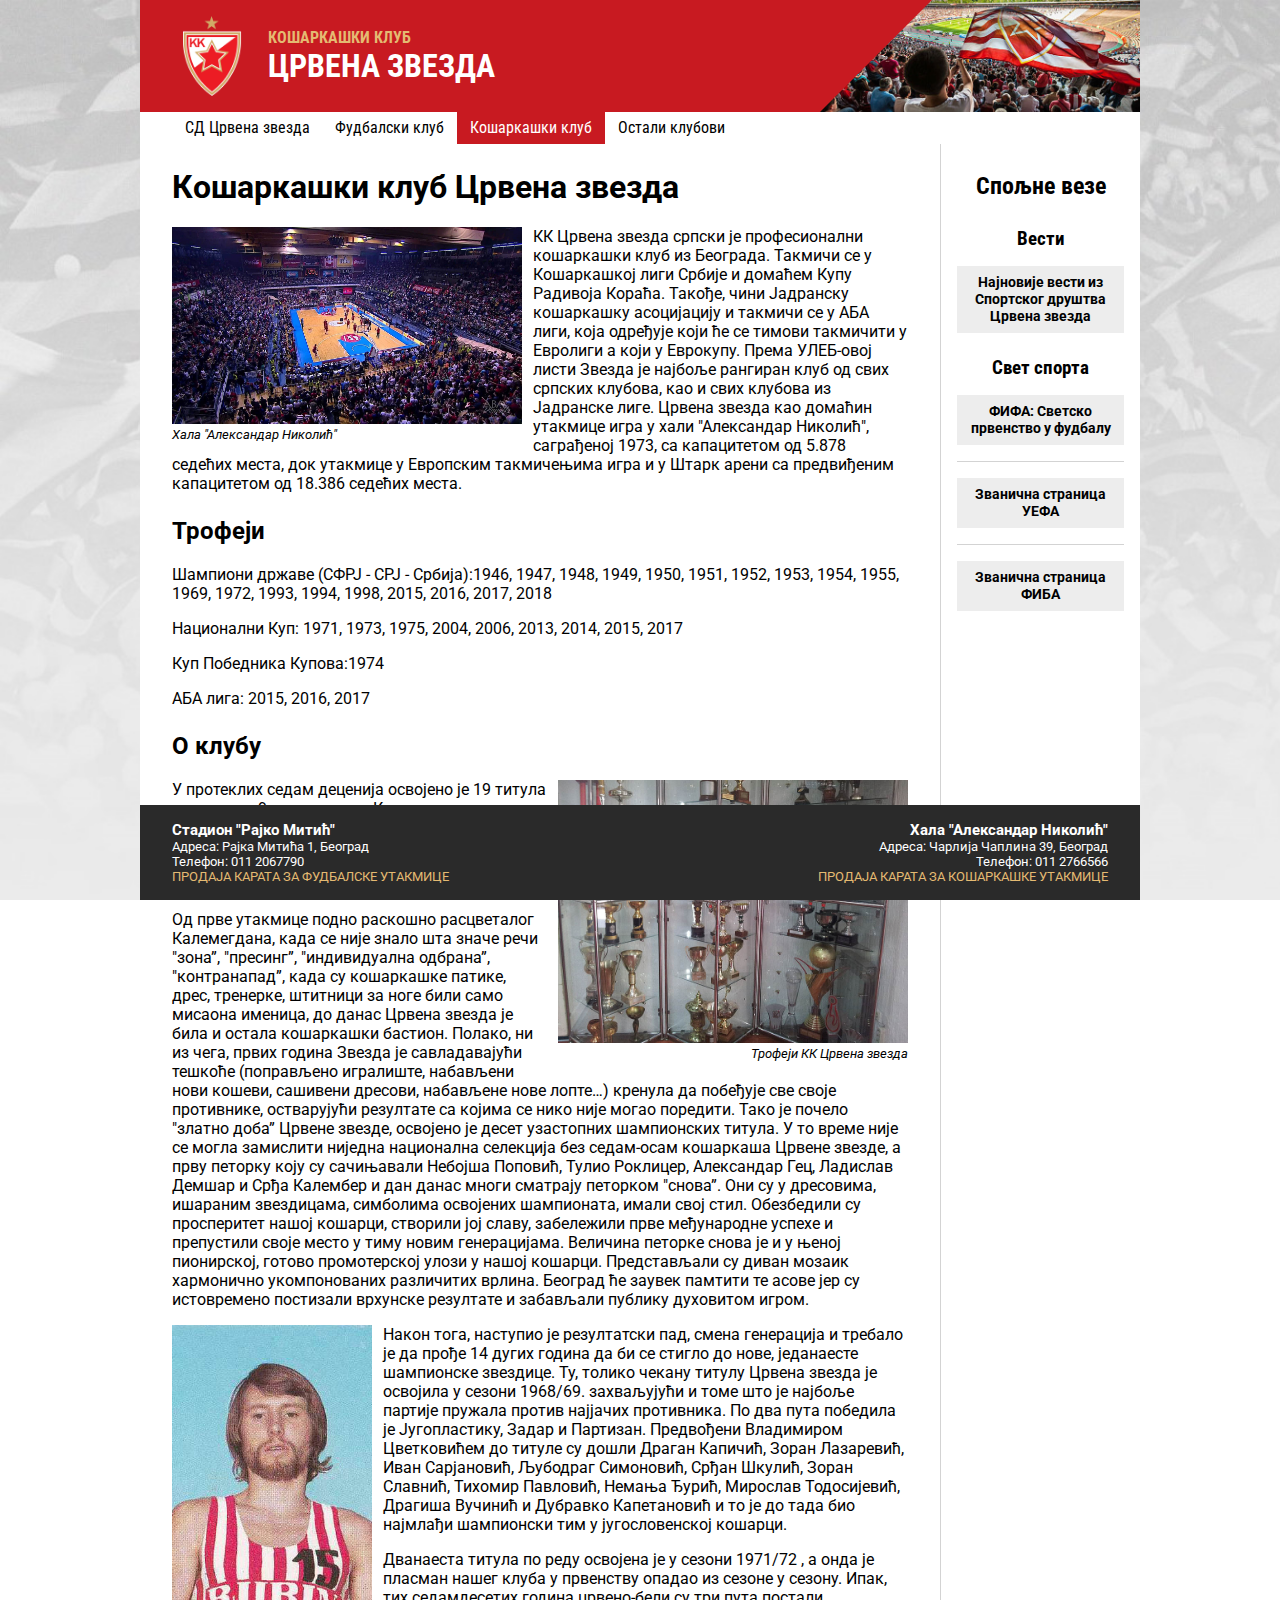
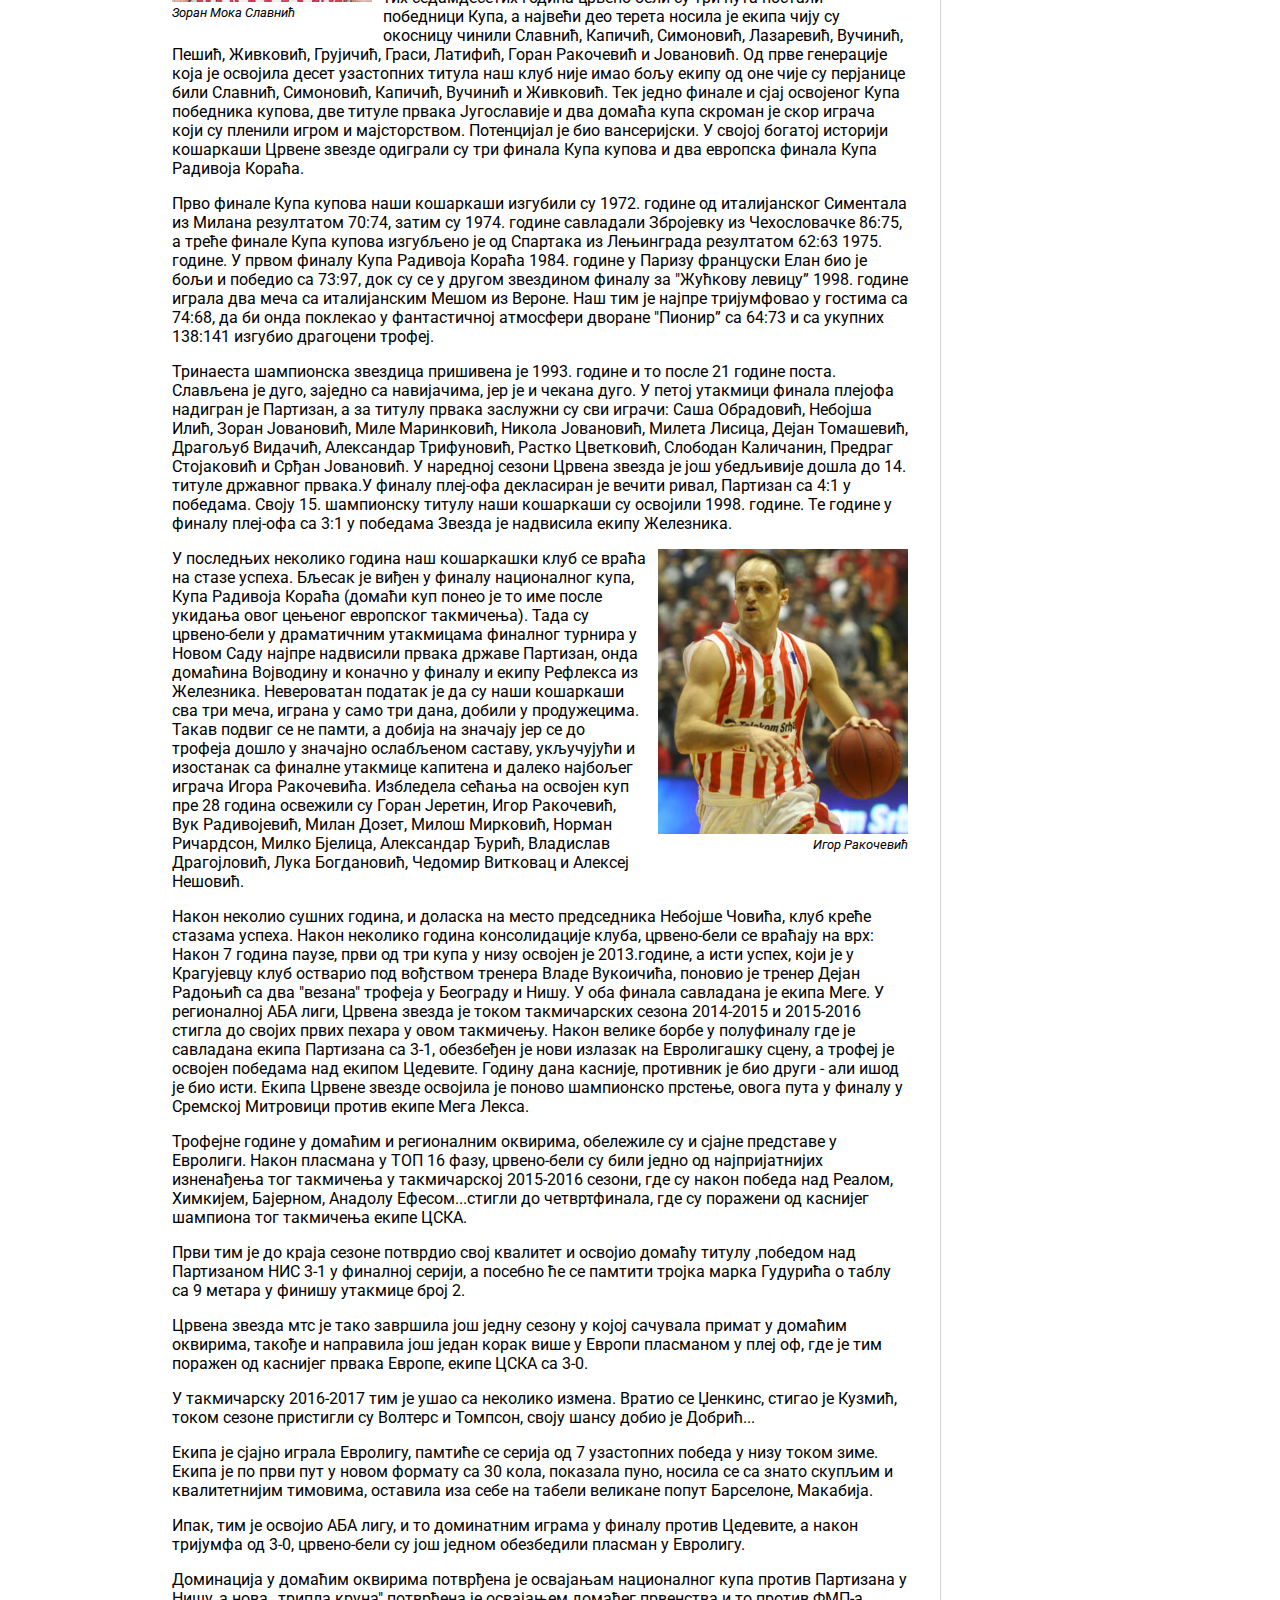
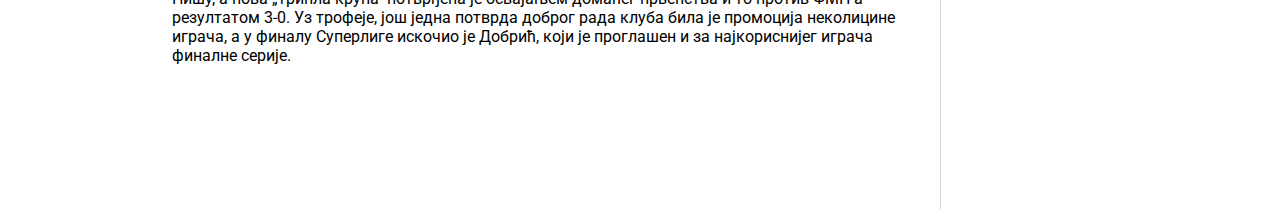
<file: cz-site/kosarka.html>
<!DOCTYPE html>
<html lang="sr">
	<head>
		<title>Кошаркашки клуб Црвена звезда</title>
		<link rel="icon" type="image/x-icon" href="img/logo_sd_crvena_zvezda.png">
		<link rel="stylesheet" type="text/css" href="css/styles.css">
		<meta charset="utf-8">
		<meta name="viewport" content="width=device-width, initial-scale=1.0">
	</head>
	<body>

		<div class="wrapper">

			<!-- HEADER -->

			<header>
				<div class="logo">
					<img src="img/logo_kk_crvena_zvezda.png" alt="logo fudbalski klub crvena zvezda">
					<div>
						<p>КОШАРКАШКИ КЛУБ</p>
						<p class="big">ЦРВЕНА ЗВЕЗДА</p>
					</div>
				</div>
				<div class="container">
					<div class="mask"></div>
				</div>
				<div id="menuButton">
					<img src="img/menu.png">
				</div>
			</header>

			<!-- NAVIGACIJA -->

			<nav>
				<ul>
					<li><a href="index.html">СД Црвена звезда</a></li>
					<li><a href="fudbal.html">Фудбалски клуб</a></li>
					<li><a class="active">Кошаркашки клуб</a></li>
					<li class="subMenu">
						<a href="javascript:void(0)" class="subButton">Остали клубови</a>
						<ul class="options">
							<li><a href="https://sr.wikipedia.org/wiki/%D0%9E%D0%9A_%D0%A6%D1%80%D0%B2%D0%B5%D0%BD%D0%B0_%D0%B7%D0%B2%D0%B5%D0%B7%D0%B4%D0%B0">Одбојка</a></li>
							<li><a href="https://sr.wikipedia.org/wiki/%D0%96%D0%9E%D0%9A_%D0%A6%D1%80%D0%B2%D0%B5%D0%BD%D0%B0_%D0%B7%D0%B2%D0%B5%D0%B7%D0%B4%D0%B0">Одбојка (женска)</a></li>
							<li><a href="https://sr.wikipedia.org/wiki/%D0%A0%D0%9A_%D0%A6%D1%80%D0%B2%D0%B5%D0%BD%D0%B0_%D0%B7%D0%B2%D0%B5%D0%B7%D0%B4%D0%B0">Рукомет</a></li>
							<li><a href="https://sr.wikipedia.org/wiki/%D0%96%D0%A0%D0%9A_%D0%A6%D1%80%D0%B2%D0%B5%D0%BD%D0%B0_%D0%B7%D0%B2%D0%B5%D0%B7%D0%B4%D0%B0">Рукомет (женски)</a></li>
							<li><a href="https://sr.wikipedia.org/wiki/%D0%92%D0%9A_%D0%A6%D1%80%D0%B2%D0%B5%D0%BD%D0%B0_%D0%B7%D0%B2%D0%B5%D0%B7%D0%B4%D0%B0">Ватерполо</a></li>
							<li><a href="https://sr.wikipedia.org/wiki/%D0%96%D0%92%D0%9A_%D0%A6%D1%80%D0%B2%D0%B5%D0%BD%D0%B0_%D0%B7%D0%B2%D0%B5%D0%B7%D0%B4%D0%B0">Ватерполо (женски)</a></li>
							<li><a href="https://sr.wikipedia.org/wiki/%D0%90%D0%9A_%D0%A6%D1%80%D0%B2%D0%B5%D0%BD%D0%B0_%D0%B7%D0%B2%D0%B5%D0%B7%D0%B4%D0%B0">Атлетика</a></li>
							<li><a href="https://sr.wikipedia.org/wiki/%D0%A2%D0%9A_%D0%A6%D1%80%D0%B2%D0%B5%D0%BD%D0%B0_%D0%B7%D0%B2%D0%B5%D0%B7%D0%B4%D0%B0">Тенис</a></li>
							<li><a href="https://sr.wikipedia.org/wiki/%D0%92%D0%B5%D1%81%D0%BB%D0%B0%D1%87%D0%BA%D0%B8_%D0%BA%D0%BB%D1%83%D0%B1_%D0%A6%D1%80%D0%B2%D0%B5%D0%BD%D0%B0_%D0%B7%D0%B2%D0%B5%D0%B7%D0%B4%D0%B0">Веслање</a></li>
							<li><a href="https://sr.wikipedia.org/wiki/%D0%A1%D0%9A_%D0%A6%D1%80%D0%B2%D0%B5%D0%BD%D0%B0_%D0%B7%D0%B2%D0%B5%D0%B7%D0%B4%D0%B0">Стрељаштво</a></li>
							<li><a href="https://sr.wikipedia.org/wiki/%D0%9C%D0%9A_%D0%A6%D1%80%D0%B2%D0%B5%D0%BD%D0%B0_%D0%B7%D0%B2%D0%B5%D0%B7%D0%B4%D0%B0">Мачевање</a></li>
							<li><a href="https://sr.wikipedia.org/wiki/%D0%A8%D0%9A_%D0%A6%D1%80%D0%B2%D0%B5%D0%BD%D0%B0_%D0%B7%D0%B2%D0%B5%D0%B7%D0%B4%D0%B0">Шах</a></li>
							<li><a href="https://sr.wikipedia.org/wiki/%D0%8F%D0%9A_%D0%A6%D1%80%D0%B2%D0%B5%D0%BD%D0%B0_%D0%B7%D0%B2%D0%B5%D0%B7%D0%B4%D0%B0">Џудо</a></li>
							<li><a href="https://sr.wikipedia.org/wiki/%D0%91%D0%BE%D0%BA%D1%81%D0%B5%D1%80%D1%81%D0%BA%D0%B8_%D0%BA%D0%BB%D1%83%D0%B1_%D0%A6%D1%80%D0%B2%D0%B5%D0%BD%D0%B0_%D0%B7%D0%B2%D0%B5%D0%B7%D0%B4%D0%B0">Бокс</a></li>
							<li><a href="https://sr.wikipedia.org/wiki/%D0%A1%D0%A2%D0%9A_%D0%A6%D1%80%D0%B2%D0%B5%D0%BD%D0%B0_%D0%B7%D0%B2%D0%B5%D0%B7%D0%B4%D0%B0">Стони тенис</a></li>
							<li><a href="https://sr.wikipedia.org/wiki/%D0%A1%D0%9A%D0%A5%D0%9B_%D0%A6%D1%80%D0%B2%D0%B5%D0%BD%D0%B0_%D0%B7%D0%B2%D0%B5%D0%B7%D0%B4%D0%B0">Хокеј на леду</a></li>
						</ul>
					</li>
				</ul>
			</nav>

			<!-- GLAVNI SADRZAJ -->
			<main>
				<section>
					<article>
						<h1>Кошаркашки клуб Црвена звезда</h1>

						<p>
							<div class="image-content-left">
								<a href="img/pionir.jpg" target="_blank">
									<img src="img/pionir.jpg" alt="crvena zvezda hala pionir aleksandar nikolic" width="350">
								</a>
								<p><i>Хала "Александар Николић"</i></p>
							</div>
							КК Црвена звезда српски је професионални кошаркашки клуб из Београдa. Такмичи се у Кошаркашкој лиги Србије и домаћем Купу Радивоја Кораћа. Такође, чини Јадранску кошаркашку асоцијацију и такмичи се у АБА лиги, која одређује који ће се тимови такмичити у Евролиги а који у Еврокупу. Према УЛЕБ-овој листи Звезда је најбоље рангиран клуб од свих српских клубова, као и свих клубова из Јадранске лиге.

							Црвена звезда као домаћин утакмице игра у хали "Александар Николић", саграђеној 1973, са капацитетом од 5.878 седећих места, док утакмице у Европским такмичењима игра и у Штарк арени са предвиђеним капацитетом од 18.386 седећих места.
						</p>

						<h2>Трофеји</h2>

						<p>Шампиони државе (СФРЈ - СРЈ - Србија):1946, 1947, 1948, 1949, 1950, 1951, 1952, 1953, 1954, 1955, 1969, 1972, 1993, 1994, 1998, 2015, 2016, 2017, 2018
						</p>
						<p>Национални Куп: 1971, 1973, 1975, 2004, 2006, 2013, 2014, 2015, 2017</p>
						<p>Куп Победника Купова:1974</p>
						<p>АБА лига: 2015, 2016, 2017</p>
					</article>

					<article>
						<h2>О клубу</h2>

						<p>
							<div class="image-content-right">
								<a href="img/kk_zvezda_trofeji.jpg" target="_blank">
									<img src="img/kk_zvezda_trofeji.jpg" alt="crvena zvezda kosarka trofeji" width="350">
								</a>
								<p><i>Трофеји КК Црвена звезда</i></p>
							</div>
							У протеклих седам деценија освојено је 19 титула шампиона, 9 националних Купова, три регионалне АБА лиге, и Куп европских победника купова, док су бројни црвено-бели асови освајали олимпијске медаље, као и медаље на светским и европским првенствима.
						</p>

						<p>Од прве утакмице подно раскошно расцветалог Калемегдана, када се није знало шта значе речи "зона”, "пресинг”, "индивидуална одбрана”, "контранапад”, када су кошаркашке патике, дрес, тренерке, штитници за ноге били само мисаона именица, до данас Црвена звезда је била и остала кошаркашки бастион. Полако, ни из чега, првих година Звезда је савладавајући тешкоће (поправљено игралиште, набављени нови кошеви, сашивени дресови, набављене нове лопте…) кренула да побеђује све своје противнике, остварујући резултате са којима се нико није могао поредити. Тако је почело "златно доба” Црвене звезде, освојено је десет узастопних шампионских титула. У то време није се могла замислити ниједна национална селекција без седам-осам кошаркаша Црвене звезде, а прву петорку коју су сачињавали Небојша Поповић, Тулио Роклицер, Александар Гец, Ладислав Демшар и Срђа Калембер и дан данас многи сматрају петорком "снова”. Они су у дресовима, ишараним звездицама, симболима освојених шампионата, имали свој стил. Обезбедили су просперитет нашој кошарци, створили јој славу, забележили прве међународне успехе и препустили своје место у тиму новим генерацијама. Величина петорке снова је и у њеној пионирској, готово промотерској улози у нашој кошарци. Представљали су диван мозаик хармонично укомпонованих различитих врлина. Београд ће заувек памтити те асове јер су истовремено постизали врхунске резултате и забављали публику духовитом игром.</p>

						<p>
							<div class="image-content-left">
								<a href="img/moka_slavnic.jpg" target="_blank">
									<img src="img/moka_slavnic.jpg" alt="Zoran Moka Slavnic" width="200">
								</a>
								<p><i>Зоран Мока Славнић</i></p>
							</div>
							Након тога, наступио је резултатски пад, смена генерација и требало је да прође 14 дугих година да би се стигло до нове, једанаесте шампионске звездице. Ту, толико чекану титулу Црвена звезда је освојила у сезони 1968/69. захваљујући и томе што је најбоље партије пружала против најјачих противника. По два пута победила је Југопластику, Задар и Партизан. Предвођени Владимиром Цветковићем до титуле су дошли Драган Капичић, Зоран Лазаревић, Иван Сарјановић, Љубодраг Симоновић, Срђан Шкулић, Зоран Славнић, Тихомир Павловић, Немања Ђурић, Мирослав Тодосијевић, Драгиша Вучинић и Дубравко Капетановић и то је до тада био најмлађи шампионски тим у југословенској кошарци.
						</p>

						<p>Дванаеста титула по реду освојена је у сезони 1971/72 , а онда је пласман нашег клуба у првенству опадао из сезоне у сезону. Ипак, тих седамдесетих година црвено-бели су три пута постали победници Купа, а највећи део терета носила је екипа чију су окосницу чинили Славнић, Капичић, Симоновић, Лазаревић, Вучинић, Пешић, Живковић, Грујичић, Граси, Латифић, Горан Ракочевић и Јовановић. Од прве генерације која је освојила десет узастопних титула наш клуб није имао бољу екипу од оне чије су перјанице били Славнић, Симоновић, Капичић, Вучинић и Живковић. Тек једно финале и сјај освојеног Купа победника купова, две титуле првака Југославије и два домаћа купа скроман је скор играча који су пленили игром и мајсторством. Потенцијал је био вансеријски. У својој богатој историји кошаркаши Црвене звезде одиграли су три финала Купа купова и два европска финала Купа Радивоја Кораћа.</p>

						<p>Прво финале Купа купова наши кошаркаши изгубили су 1972. године од италијанског Симентала из Милана резултатом 70:74, затим су 1974. године савладали Збројевку из Чехословачке 86:75, а треће финале Купа купова изгубљено је од Спартака из Лењинграда резултатом 62:63 1975. године. У првом финалу Купа Радивоја Кораћа 1984. године у Паризу француски Елан био је бољи и победио са 73:97, док су се у другом звездином финалу за "Жућкову левицу” 1998. године играла два меча са италијанским Мешом из Вероне. Наш тим је најпре тријумфовао у гостима са 74:68, да би онда поклекао у фантастичној атмосфери дворане "Пионир” са 64:73 и са укупних 138:141 изгубио драгоцени трофеј.</p>

						<p>Тринаеста шампионска звездица пришивена је 1993. године и то после 21 године поста. Слављена је дуго, заједно са навијачима, јер је и чекана дуго. У петој утакмици финала плејофа надигран је Партизан, а за титулу првака заслужни су сви играчи: Саша Обрадовић, Небојша Илић, Зоран Јовановић, Миле Маринковић, Никола Јовановић, Милета Лисица, Дејан Томашевић, Драгољуб Видачић, Александар Трифуновић, Растко Цветковић, Слободан Каличанин, Предраг Стојаковић и Срђан Јовановић. У наредној сезони Црвена звезда је још убедљивије дошла до 14. титуле државног првака.У финалу плеј-офа декласиран је вечити ривал, Партизан са 4:1 у победама. Своју 15. шампионску титулу наши кошаркаши су освојили 1998. године. Те године у финалу плеј-офа са 3:1 у победама Звезда је надвисила екипу Железника.</p>

						<p>
							<div class="image-content-right">
								<a href="img/igor_rakocevic.jpg" target="_blank">
									<img src="img/igor_rakocevic.jpg" alt="Igor Rakocevic" width="250">
								</a>
								<p><i>Игор Ракочевић</i></p>
							</div>
							У последњих неколико година наш кошаркашки клуб се враћа на стазе успеха. Бљесак је виђен у финалу националног купа, Купа Радивоја Кораћа (домаћи куп понео је то име после укидања овог цењеног европског такмичења). Тада су црвено-бели у драматичним утакмицама финалног турнира у Новом Саду најпре надвисили првака државе Партизан, онда домаћина Војводину и коначно у финалу и екипу Рефлекса из Железника. Невероватан податак је да су наши кошаркаши сва три меча, играна у само три дана, добили у продужецима. Такав подвиг се не памти, а добија на значају јер се до трофеја дошло у значајно ослабљеном саставу, укључујући и изостанак са финалне утакмице капитена и далеко најбољег играча Игора Ракочевића. Избледела сећања на освојен куп пре 28 година освежили су Горан Јеретин, Игор Ракочевић, Вук Радивојевић, Милан Дозет, Милош Мирковић, Норман Ричардсон, Милко Бјелица, Александар Ђурић, Владислав Драгојловић, Лука Богдановић, Чедомир Витковац и Алексеј Нешовић.
						</p>

						<p>Након неколио сушних година, и доласка на место председника Небојше Човића, клуб креће стазама успеха. Након неколико година консолидације клуба, црвено-бели се враћају на врх: Након 7 година паузе, први од три купа у низу освојен је 2013.године, а исти успех, који је у Крагујевцу клуб остварио под вођством тренера Владе Вукоичића, поновио је тренер Дејан Радоњић са два "везана" трофеја у Београду и Нишу. У оба финала савладана је екипа Меге. У регионалној АБА лиги, Црвена звезда је током такмичарских сезона 2014-2015 и 2015-2016 стигла до својих првих пехара у овом такмичењу. Након велике борбе у полуфиналу где је савладана екипа Партизана са 3-1, обезбеђен је нови излазак на Евролигашку сцену, а трофеј је освојен победама над екипом Цедевите. Годину дана касније, противник је био други - али ишод је био исти. Екипа Црвене звезде освојила је поново шампионско прстење, овога пута у финалу у Сремској Митровици против екипе Мега Лекса.</p>

						<p>Трофејне године у домаћим и регионалним оквирима, обележиле су и сјајне представе у Евролиги. Након пласмана у ТОП 16 фазу, црвено-бели су били једно од најпријатнијих изненађења тог такмичења у такмичарској 2015-2016 сезони, где су након победа над Реалом, Химкијем, Бајерном, Анадолу Ефесом...стигли до четвртфинала, где су поражени од каснијег шампиона тог такмичења екипе ЦСКА.</p>

						<p>Први тим је до краја сезоне потврдио свој квалитет и освојио домаћу титулу ,победом над Партизаном НИС 3-1 у финалној серији, а посебно ће се памтити тројка марка Гудурића о таблу са 9 метара у финишу утакмице број 2.</p>

						<p>Црвена звезда мтс је тако завршила још једну сезону у којој сачувала примат у домаћим оквирима, такође и направила још један корак више у Европи пласманом у плеј оф, где је тим поражен од каснијег првака Европе, екипе ЦСКА са 3-0.</p>

						<p>У такмичарску 2016-2017 тим је ушао са неколико измена. Вратио се Џенкинс, стигао је Кузмић, током сезоне пристигли су Волтерс и Томпсон, своју шансу добио је Добрић...</p>

						<p>Екипа је сјајно играла Евролигу, памтиће се серија од 7 узастопних победа у низу током зиме. Екипа је по први пут у новом формату са 30 кола, показала пуно, носила се са знато скупљим и квалитетнијим тимовима, оставила иза себе на табели великане попут Барселоне, Макабија.</p>

						<p>Ипак, тим је освојио АБА лигу, и то доминатним играма у финалу против Цедевите, а након тријумфа од 3-0, црвено-бели су још једном обезбедили пласман у Евролигу.</p>

						<p>Доминација у домаћим оквирима потврђена је освајањам националног купа против Партизана у Нишу, а нова „трипла круна" потврђена је освајањем домаћег првенства и то против ФМП-а резултатом 3-0. Уз трофеје, још једна потврда доброг рада клуба била је промоција неколицине играча, а у финалу Суперлиге искочио је Добрић, који је проглашен и за најкориснијег играча финалне серије.</p>
					</article>
				</section>


				<!-- BOCNI SADRZAJ -->

				<aside>
					<h2>Спољне везе</h2>
					<h3>Вести</h3>
					<p><a href="http://hotsport.rs/kljucna-rec/crvena-zvezda/">Најновије вести из Спортског друштва Црвена звезда</a></p>				
					<h3>Свет спорта</h3>
					<p><a href="https://www.fifa.com/worldcup/">ФИФА: Светско првенство у фудбалу</a></p><hr>
					<p><a href="https://www.uefa.com/">Званична страница УЕФА</a></p><hr>
					<p><a href="http://www.fiba.basketball/">Званична страница ФИБА</a></p>
				</aside>
			</main>
			<!-- FOOTER -->

			<footer>
				<div>
					<h3>Стадион "Рајко Митић"</h3>
					<p>Адреса: Рајка Митића 1, Београд</p>
					<p>Телефон: 011 2067790</p>
					<p><a href="http://www.iticket.rs/">ПРОДАЈА КАРАТА ЗА ФУДБАЛСКЕ УТАКМИЦЕ</a></p>
				</div>
				<div class="right">
					<h3>Хала "Александар Николић"</h3>
					<p>Адреса: Чарлија Чаплина 39, Београд</p>
					<p>Телефон: 011 2766566</p>
					<p><a href="http://www.eventim.rs/rs/ulaznice/kk-crvena-zvezda-telekom-hala-pionir-beograd-335219/event.html">ПРОДАЈА КАРАТА ЗА КОШАРКАШКЕ УТАКМИЦЕ</a></p>
				</div>
			</footer>

		</div>
		<script src="js/script.js"></script>
	</body>
</html>
</file>
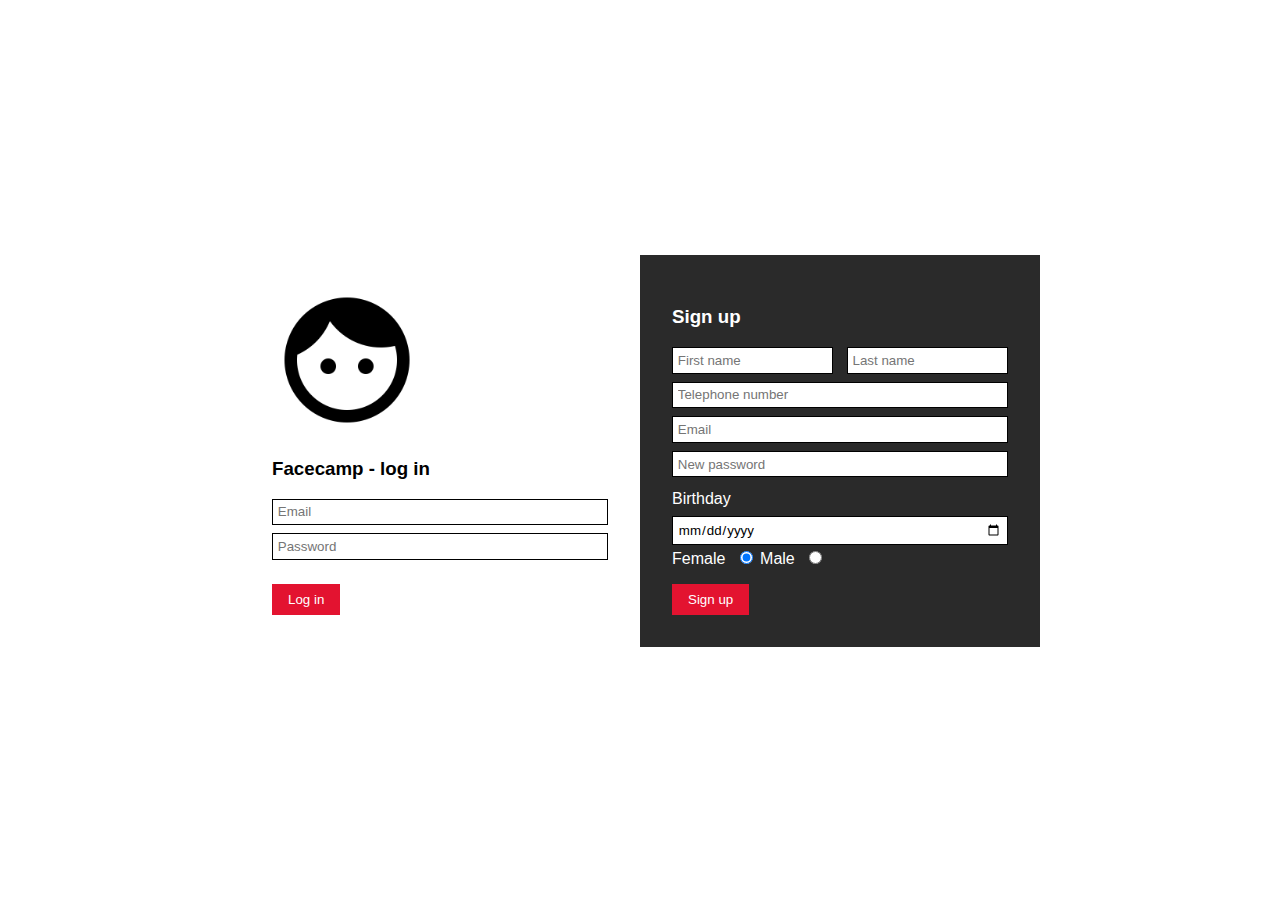
<file: projekat-3/home.html>
<!DOCTYPE html>
<html>
    <head>
        <title>Facecamp</title>
        <meta charset="UTF-8">
        <meta name="viewport" content="width=device-width, initial-scale=1.0">
        <link rel="stylesheet" type="text/css" href="css/main.css">
    </head>
    <body onload="checkLogin(), loadData()">

        <!-- HEADER -->

        <header>
            <div class="brand">
                <img src="img/logo.png" alt="facecamp logo" width="50px" height="50px"/>
                <p>Facecamp</p>
            </div>
            <nav>
                <a href="home.html">Home</a>
            </nav>
        </header>

        <!-- CONTENT -->
        
        <div class="wrapper">
            <div id="errors"></div>
            <div id="success"></div>
            <div class="content">
                <div class="left-sidebar">
                    <div id="user-image"></div>
                    <div id="username"></div>
                    <input type="file" id="profile-image" onchange="changeProfileImage()" />
                </div>
                <div class="main-content">
                    <div class="new-feed">
                        <div class="add-feed">
                            <button onclick="addStatus()">Share</button>
                            <textarea id="status" maxlength="140" placeholder="What's on your mind?" /></textarea>
                            <img id="post-image" src="img/photoIco.png" />
                        </div>
                        <div class="add-image">
                            <input type="file" id="add-image" onchange="addImage()"/>
                        </div>
                    </div>
                    <div id="feed-list"></div>
                </div>
            </div>
        </div>
    </body>
    <script src="https://ajax.googleapis.com/ajax/libs/jquery/3.3.1/jquery.min.js"></script>
    <script src="js/declare.js"></script>
    <script src="js/functions.js"></script>
    <script src="js/main.js"></script>
</html>
</file>
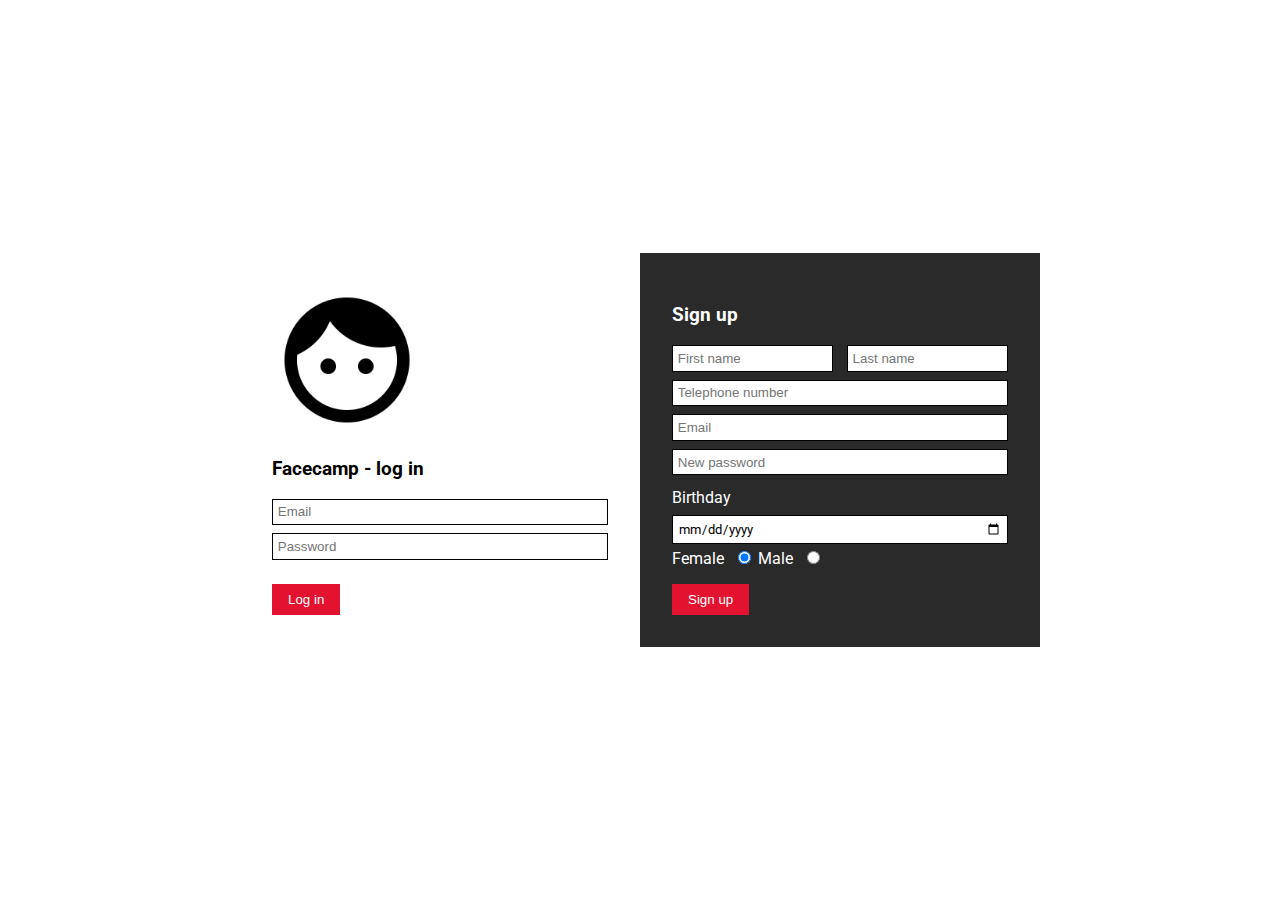
<file: projekat-3/image.html>
<!DOCTYPE html>
<html>
    <head>
        <title>Facecamp</title>
        <meta charset="UTF-8">
        <meta name="viewport" content="width=device-width, initial-scale=1.0">
        <link rel="stylesheet" type="text/css" href="css/main.css">
    </head>
    <body onload="checkLogin(), loadImageData()">

        <!-- HEADER -->

        <header>
            <div class="brand">
                <img src="img/logo.png" alt="facecamp logo" width="50px" height="50px"/>
                <p>Facecamp</p>
            </div>
            <nav>
                <a href="home.html">Home</a>
            </nav>
        </header>

        <!-- CONTENT -->

        <div class="wrapper">
            <div id="errors"></div>
            <div id="success"></div>
            <div class="content">
                <div class="left-sidebar" id="image-container">
                    <div id="image"></div>
                </div>
                <div class="main-content" id="image-comments-container">
                    <div class="image-meta">
                        <div id="author-image"></div>
                        <div id="author-name"></div>
                    </div>
                    <div id="comments"></div>
                    <div class="add-comment">
                        <input type="text" id="new-comment" placeholder="Insert comment" maxlength="20"/>
                        <button onclick="addComment()">Add Comment</button>
                    </div>
                </div>
            </div>
        </div>
    </body>
    <script src="https://ajax.googleapis.com/ajax/libs/jquery/3.3.1/jquery.min.js"></script>
    <script src="js/declare.js"></script>
    <script src="js/functions.js"></script>
    <script src="js/main.js"></script>
    <script src="js/image.js"></script>
</html>
</file>
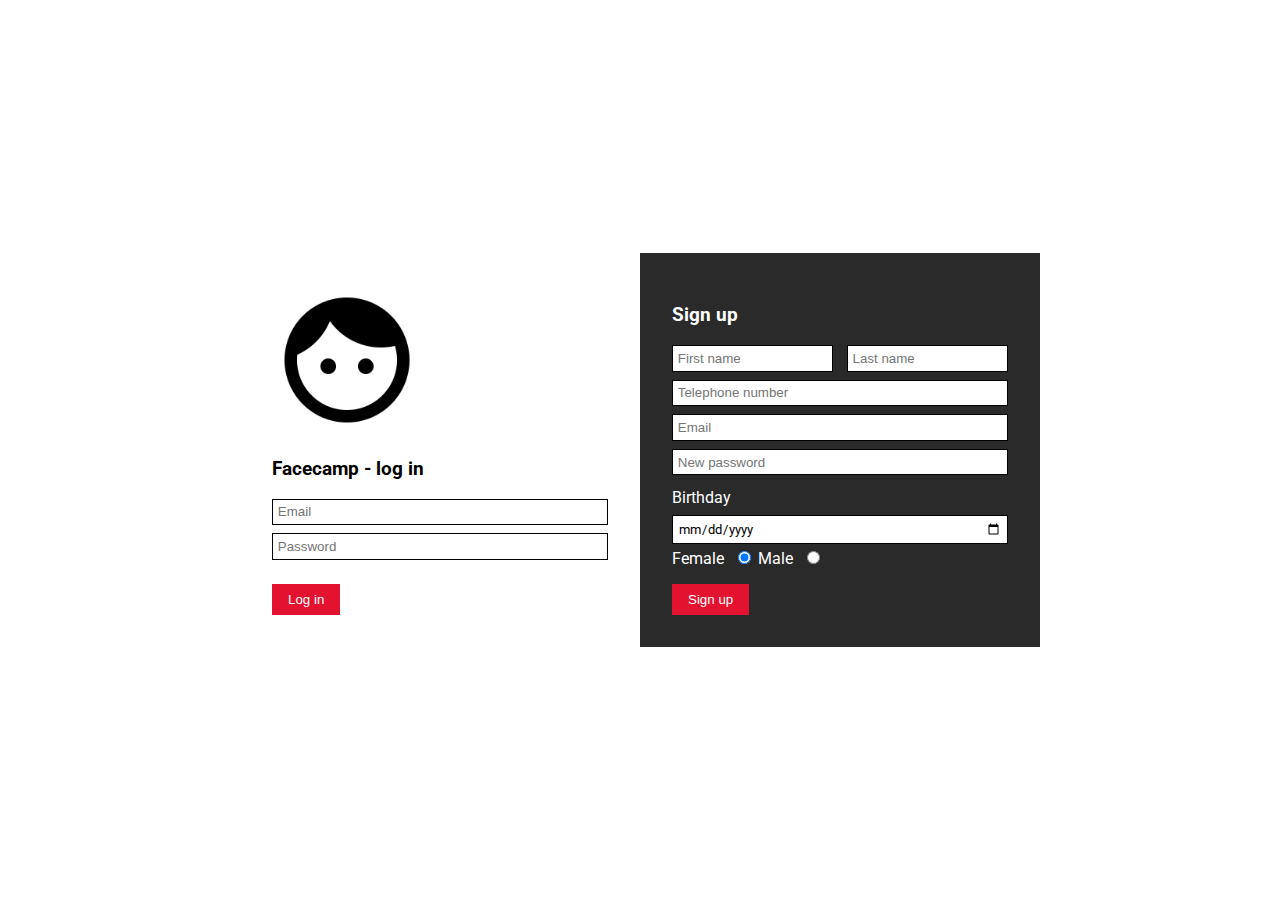
<file: projekat-3/users.html>
<!DOCTYPE html>
<html>
    <head>
        <title>Facecamp</title>
        <meta charset="UTF-8">
        <meta name="viewport" content="width=device-width, initial-scale=1.0">
        <link rel="stylesheet" type="text/css" href="css/main.css">
    </head>
    <body onload="checkLogin(), loadUserData()">

        <!-- HEADER -->

        <header>
            <div class="brand">
                <img src="img/logo.png" alt="facecamp logo" width="50px" height="50px"/>
                <p>Facecamp</p>
            </div>
            <nav>
                <a href="home.html">Home</a>
            </nav>
        </header>

        <!-- CONTENT -->

        <div class="wrapper">
            <div class="content">
                <div class="left-sidebar">
                    <div id="user-image"></div>
                    <div id="user-data"></div>
                </div>
                <div class="main-content">                
                    <div id="feed-list"></div>
                </div>
            </div>
        </div>
    </body>
    <script src="https://ajax.googleapis.com/ajax/libs/jquery/3.3.1/jquery.min.js"></script>
    <script src="js/declare.js"></script>
    <script src="js/functions.js"></script>
    <script src="js/main.js"></script>
    <script src="js/user.js"></script>
</html>
</file>
<file: cz-site-flex/css/styles.css>
/*DEFINISANJE EKSTERNOG FONTA*/

@import url('https://fonts.googleapis.com/css?family=Roboto+Condensed:300,400,700|Roboto:300,400,700');

body {
	padding: 0;
	margin: 0;
	background-image: url("../img/thumbnail_crvena-zvezda-fans-desktop-background.jpg");
	background-size: cover;
	background-repeat: no-repeat;
	background-attachment: fixed;
	font-family: "Roboto", sans-serif;
}
.wrapper {
	max-width: 1000px;
	margin: 0 auto;
	background-color: white;
}
h1, h2, h3, h4, h5, h6 {
	margin-top: 1.5rem;
}

@media only screen and (max-width: 800px) {
	.wrapper {
		width: 100%;
	}
}

/*HEADER*/

header {
	display: flex;
	align-items: center;
	justify-content: space-between;
	font-family: "Roboto Condensed", sans-serif;
	font-weight: 300;
	position: fixed;
	height: 7rem;
	width: 1000px;
	background-color: #c81a21;
	padding: .7rem 0 .7rem 2rem;
	box-sizing: border-box;
	color: white;
	z-index: 1; /*ako se stranica suzava po visini do mere da dodje footer do headera, header treba da bude iznad*/
}
header .logo {
	height: 5rem;
	display: flex;
	align-items: center;
}
header img {
	height: auto;
	width: 5rem;
	margin-right: 1rem;
}
header div p {
	margin: 0;
	font-weight: bold;
	color: #e4ba72;
}
header div.container {
	display: inline-block;
	float: right;
  height: 7rem;
  width: 20rem;
  overflow: hidden;
  background-image: url("../img/marakana_zastava.jpg");
  background-repeat: no-repeat;
  background-size: cover;
  background-position: right;
}
header .mask {
  width: 0;
  height: 0;
  border-top: 7rem solid #c81a21;
  border-right: 7rem solid transparent;
}
header .big {
	font-size: 2rem;
	color: white;
}

@media only screen and (max-width: 800px) {
	header {
		width: 100%;
	}
	header div.container {
		display: none;
	}
}

@media only screen and (max-width: 600px) {
	header {
		display: flex;
		justify-content: center;
		height: 3rem;
		padding: .5rem;
	}
	header img {
		margin: 0;
		width: 2rem;
	}
	header div.logo > div {
		display: none;
	}
}

/*NAVIGACIJA*/

nav {
	clear: both;
	font-family: "Roboto Condensed", sans-serif;
	position: fixed;
	top: 7rem; /*visina headera*/
	width: 1000px;
	padding-left: 2rem;
	box-sizing: border-box;
	z-index: 1; /*u slucaju ekrana niske rezolucije, ako opcije predju preko ravni footera, prikazi opcije u prvom planu*/
	background-color: white;
}
nav ul {
	margin: 0;
	padding: 0;
	list-style-type: none;
}
nav li {
	display: inline-block;
	float: left;
}
nav a {
	display: inline-block;
	box-sizing: border-box;
	padding: .4rem .8rem;
	text-decoration: none;
	color: black;
}
nav a:hover,
nav .subMenu:hover .subButton {
	background-color: #960b0e;
  color: white;
}
nav a.active,
nav a.active:hover {
	display: inline-block;
	box-sizing: border-box;
	background-color: #c81a21;
	color: white;
}
nav .subMenu {
	position: relative;
	display: inline-block;
}
nav .subMenu li {
	white-space: nowrap; /*ne dozvoljava dugackim recima da budu u dva reda u meniju*/
	width: 100%;
	box-sizing: border-box;
	border-top: 1px solid white;
	color: white;
}
nav .options {
	display: none;
	position: absolute;
	background-color: dimgrey;
}
nav .options a {
	display: block;
	width: auto;
	color: white;
}
nav .options a:hover {
	background-color: #2a2a2a;
	color: white;
}
nav .subMenu:hover .options {
	display: block;
}

@media only screen and (max-width: 800px) {
	nav {
		display: flex;
		width: 100%;
		padding-left: 0;
		justify-content: center;
		font-size: .9rem;
	}
}

@media only screen and (max-width: 600px) {
	nav {
		top: 3rem;
		text-align: center;
	}
	nav ul {
		display: flex;
		flex-direction: column;
		width: 100%;
	}
	nav li {
		float: none;
		text-align: center;
	}
	nav a {
		width: 100%;
	}
	nav .options {
		height: 5.7rem;
		overflow-y: scroll;
	}
}

/*GLAVNI*/

main {
	display: flex;
	height: 100%;
}

@media only screen and (max-width: 800px) {
	main {
		flex-direction: column;
	}
}

/*SADRZAJ*/

section {
	flex: 1 1 100%;
	box-sizing: border-box;
	padding: 0 2rem 2rem 2rem;
	margin: 9rem 0 6rem 0; /*gornja margina = visina headera + visina navigacije, donja margina = visina footera*/
	background-color: white;
}
section h1 {
	font-size: 2em;
}
section .image-content-left {
	float: left;
	margin: 0 .7rem 0 0;
	font-size: .8rem;
}
section .image-content-right {
	float: right;
	margin: 0 0 0 .7rem;
	font-size: .8rem;
	text-align: right;
}
section .image-content-left p,
section .image-content-right p {
	margin: 0 0 .5rem 0;
}
section img {
	max-width: 100%;
	height: auto;
}
section img:hover {
	opacity: .7;
}

@media only screen and (max-width: 800px) {
	section {
		margin-bottom: 0;
	}
}

@media only screen and (max-width: 600px) {
	section {
		padding: 0 1rem 1rem 1rem;
		margin: 10rem 0 0 0;
	}
	section .image-content-left {
		float: none;
		margin: 0 0 .7rem 0;
		font-size: .8rem;
	}
	section .image-content-right {
		float: none;
		margin: 0 0 .7rem 0;
		font-size: .8rem;
		text-align: right;
	}
	section .image-content-left p,
	section .image-content-right p {
		margin: 0;
		text-align: center;
	}
	section img {
		width: 100%;
	}
	section h1 {
		font-size: 1.5rem;
	}
	section h2 {
		font-size: 1.2rem;
	}
}

/*BOCNI PODACI*/

aside {
	flex: 0 0 200px;
	display: inline-block;
	box-sizing: border-box;
	padding: 0 1rem 1rem 1rem;
	text-align: center;
	border-left: 1px solid lightgrey;
	/*float: right;*/
	margin-top: 9rem;
	/*position: fixed;*/ /*naredne komande se ukljucuju ako treba da bude fiksiran sadrzaj, izbaciti float i margin-top komande u tom slucaju*/
	/*overflow: hidden;*/ /*ako bi sadrzaj previse rastegao sidebar, sakrij sadrzaj da ne prelazi preko footera*/
	/*top: 9rem;*/ /*visina headera + visina navigacije*/
	/*bottom: 7rem;*/ /*visina footera*/
	
}
aside h2 {
	font-family: "Roboto Condensed", sans-serif;
	margin: 1.75rem 0 1.75rem 0;
}
aside h3 {
	font-family: "Roboto Condensed", sans-serif;
	margin-bottom: 0;
}
aside a {
	display: inline-block;
	text-decoration: none;
	color: black;
	font-weight: bold;
	font-size: .9rem;
	padding: .5rem 0;
	background-color: #EDEDED;
}
aside a:hover {
	background-color: #960b0e;
  color: white;
}
aside hr {
	display: block;
  border: 0;
  border-top: 1px solid lightgrey;
}

@media only screen and (max-width: 800px) {
	aside {
		width: 100%;
		margin-top: 0;
		margin-bottom: 7rem;
	}
	aside hr {
		display: none;
	}
	aside a {
		padding: .5rem;
	}
}

@media only screen and (max-width: 600px) {
	aside {
		margin-bottom: 1rem;
	}
}

/*FOOTER*/

footer {
	clear: both;
	position: fixed;
	bottom: 0;
	background-color: #2a2a2a;
	width: 1000px;
	color: white;
	font-size: .8rem;
}
footer div {
	padding: 1rem 2rem;
	display: inline-block;
}
footer .right {
	float: right;
	text-align: right;
}
footer div p {
	margin: 0;
	padding: 0;
}
footer h3 {
	margin: 0;
}
footer a {
	margin: 0;
	text-decoration: none;
	color: #e4ba72;
}
footer a:hover {
	color: #886F44;
}

@media only screen and (max-width: 800px) {
	footer {
		width: 100%;
		font-size: .65rem;
	}
}

@media only screen and (max-width: 600px) {
	footer {
		position: static;
		display: flex;
		flex-direction: column;
		text-align: center;
		width: 100%;
		font-size: .65rem;
	}
	footer div {
		padding: .5rem 0;
	}
	footer .right {
		float: none;
		text-align: center;
		padding: 0 0 1rem 0;
	}
	footer a {
		font-size: .75rem;
	}
}
</file>
<file: cz-site/css/styles.css>
/*DEFINISANJE EKSTERNOG FONTA*/

@import url('https://fonts.googleapis.com/css?family=Roboto+Condensed:300,400,700|Roboto:300,400,700');

body {
	padding: 0;
	margin: 0;
	background-image: url("../img/thumbnail_crvena-zvezda-fans-desktop-background.jpg");
	background-size: cover;
	background-repeat: no-repeat;
	background-attachment: fixed;
	font-family: "Roboto", sans-serif;
}
.wrapper {
	max-width: 1000px;
	margin: 0 auto;
	background-color: white;
}
h1, h2, h3, h4, h5, h6 {
	margin-top: 1.5rem;
}

@media only screen and (max-width: 800px) {
	.wrapper {
		width: 100%;
	}
}

/*HEADER*/

header {
	display: flex;
	align-items: center;
	justify-content: space-between;
	font-family: "Roboto Condensed", sans-serif;
	font-weight: 300;
	position: fixed;
	height: 7rem;
	width: 1000px;
	background-color: #c81a21;
	padding: .7rem 0 .7rem 2rem;
	box-sizing: border-box;
	color: white;
	z-index: 1; /*ako se stranica suzava po visini do mere da dodje footer do headera, header treba da bude iznad*/
}
header .logo {
	height: 5rem;
	display: flex;
	align-items: center;
}
header .logo img {
	height: auto;
	width: 5rem;
	margin-right: 1rem;
}
header div p {
	margin: 0;
	font-weight: bold;
	color: #e4ba72;
}
header div.container {
	float: right;
	height: 7rem;
	width: 20rem;
	overflow: hidden;
	background-image: url("../img/marakana_zastava.jpg");
	background-repeat: no-repeat;
	background-size: cover;
	background-position: right;
}
header .mask {
	width: 0;
	height: 0;
	border-top: 7rem solid #c81a21;
	border-right: 7rem solid transparent;
}
header .big {
	font-size: 2rem;
	color: white;
}
#menuButton {
	display: none;
}

@media only screen and (max-width: 800px) {
	header {
		width: 100%;
	}
	header div.container {
		display: none;
	}
}

@media only screen and (max-width: 600px) {
	header {
		height: 4rem;
		padding: 1rem;
	}
	header .logo img {
		margin: 0;
		width: 3rem;
	}
	header div.logo > div {
		display: none;
	}
	header #menuButton {
		display: flex;
		align-items: center;
	}
	header #menuButton img {
		margin: 0;
		width: 2rem;
	}
}

/*NAVIGACIJA*/

nav {
	clear: both;
	font-family: "Roboto Condensed", sans-serif;
	position: fixed;
	top: 7rem; /*visina headera*/
	width: 1000px;
	padding-left: 2rem;
	box-sizing: border-box;
	z-index: 1; /*u slucaju ekrana niske rezolucije, ako opcije predju preko ravni footera, prikazi opcije u prvom planu*/
	background-color: white;
}
nav ul {
	margin: 0;
	padding: 0;
	list-style-type: none;
}
nav li {
	float: left;
}
nav a {
	display: inline-block;
	box-sizing: border-box;
	padding: .4rem .8rem;
	text-decoration: none;
	color: black;
}
nav a:hover,
nav .subMenu:hover .subButton {
	background-color: #960b0e;
	color: white;
}
nav a.active,
nav a.active:hover {
	display: inline-block;
	box-sizing: border-box;
	background-color: #c81a21;
	color: white;
}
nav .subMenu {
	position: relative;
	display: inline-block;
}
nav .subMenu li {
	white-space: nowrap; /*ne dozvoljava dugackim recima da budu u dva reda u meniju*/
	width: 100%;
	box-sizing: border-box;
	border-top: 1px solid white;
	color: white;
}
nav .options {
	display: none;
	position: absolute;
	background-color: dimgrey;
}
nav .options a {
	display: block;
	width: auto;
	color: white;
}
nav .options a:hover {
	background-color: #2a2a2a;
	color: white;
}
nav .subMenu:hover .options {
	display: block;
}

@media only screen and (max-width: 800px) {
	nav {
		display: flex;
		width: 100%;
		padding-left: 0;
		justify-content: center;
		font-size: .9rem;
	}
}

@media only screen and (max-width: 600px) {
	nav {
		display: none;
		top: 4rem;
		text-align: center;
	}
	nav ul {
		display: flex;
		flex-direction: column;
		width: 100%;
	}
	nav li {
		float: none;
		text-align: center;
		border-bottom: 1px solid #c81a21;
	}
	nav .subMenu li {
		border-bottom: none;
	}
	nav a {
		width: 100%;
	}
	nav .options {
		height: 7rem;
		overflow-y: scroll;
	}
}

/*GLAVNI*/

main {
	display: flex;
	height: 100%;
}

@media only screen and (max-width: 800px) {
	main {
		flex-direction: column;
	}
}

/*SADRZAJ*/

section {
	flex: 1 1 100%;
	box-sizing: border-box;
	padding: 0 2rem 2rem 2rem;
	margin: 9rem 0 6rem 0; /*gornja margina = visina headera + visina navigacije, donja margina = visina footera*/
	background-color: white;
}
section h1 {
	font-size: 2em;
}
section .image-content-left {
	float: left;
	margin: 0 .7rem 0 0;
	font-size: .8rem;
}
section .image-content-right {
	float: right;
	margin: 0 0 0 .7rem;
	font-size: .8rem;
	text-align: right;
}
section .image-content-left p,
section .image-content-right p {
	margin: 0 0 .5rem 0;
}
section img {
	max-width: 100%;
	height: auto;
}
section img:hover {
	opacity: .7;
}

@media only screen and (max-width: 800px) {
	section {
		margin-bottom: 0;
	}
}

@media only screen and (max-width: 600px) {
	section {
		padding: 0 1rem 1rem 1rem;
		margin: 3rem 0 0 0;
	}
	section .image-content-left {
		float: none;
		margin: 0 0 .7rem 0;
		font-size: .8rem;
	}
	section .image-content-right {
		float: none;
		margin: 0 0 .7rem 0;
		font-size: .8rem;
		text-align: right;
	}
	section .image-content-left p,
	section .image-content-right p {
		margin: 0;
		text-align: center;
	}
	section img {
		width: 100%;
	}
	section h1 {
		font-size: 1.5rem;
	}
	section h2 {
		font-size: 1.2rem;
	}
}

/*BOCNI PODACI*/

aside {
	flex: 0 0 200px;
	display: inline-block;
	box-sizing: border-box;
	padding: 0 1rem 1rem 1rem;
	text-align: center;
	border-left: 1px solid lightgrey;
	/*float: right;*/
	margin-top: 9rem;
	/*position: fixed;*/ /*naredne komande se ukljucuju ako treba da bude fiksiran sadrzaj, izbaciti float i margin-top komande u tom slucaju*/
	/*overflow: hidden;*/ /*ako bi sadrzaj previse rastegao sidebar, sakrij sadrzaj da ne prelazi preko footera*/
	/*top: 9rem;*/ /*visina headera + visina navigacije*/
	/*bottom: 7rem;*/ /*visina footera*/
	
}
aside h2 {
	font-family: "Roboto Condensed", sans-serif;
	margin: 1.75rem 0 1.75rem 0;
}
aside h3 {
	font-family: "Roboto Condensed", sans-serif;
	margin-bottom: 0;
}
aside a {
	display: inline-block;
	text-decoration: none;
	color: black;
	font-weight: bold;
	font-size: .9rem;
	padding: .5rem 0;
	background-color: #EDEDED;
}
aside a:hover {
	background-color: #960b0e;
  color: white;
}
aside hr {
	display: block;
	border: 0;
	border-top: 1px solid lightgrey;
}

@media only screen and (max-width: 800px) {
	aside {
		width: 100%;
		margin-top: 0;
		margin-bottom: 7rem;
	}
	aside hr {
		display: none;
	}
	aside a {
		padding: .5rem;
	}
}

@media only screen and (max-width: 600px) {
	aside {
		margin-bottom: 1rem;
	}
}

/*FOOTER*/

footer {
	clear: both;
	position: fixed;
	bottom: 0;
	background-color: #2a2a2a;
	width: 1000px;
	color: white;
	font-size: .8rem;
}
footer div {
	padding: 1rem 2rem;
	display: inline-block;
}
footer .right {
	float: right;
	text-align: right;
}
footer div p {
	margin: 0;
	padding: 0;
}
footer h3 {
	margin: 0;
}
footer a {
	margin: 0;
	text-decoration: none;
	color: #e4ba72;
}
footer a:hover {
	color: #886F44;
}

@media only screen and (max-width: 800px) {
	footer {
		width: 100%;
		font-size: .65rem;
	}
}

@media only screen and (max-width: 600px) {
	footer {
		position: static;
		display: flex;
		flex-direction: column;
		text-align: center;
		width: 100%;
		font-size: .65rem;
	}
	footer div {
		padding: .5rem 0;
	}
	footer .right {
		float: none;
		text-align: center;
		padding: 0 0 1rem 0;
	}
	footer a {
		font-size: .75rem;
	}
}
</file>
<file: projekat-2/css/style.css>
@import url('https://fonts.googleapis.com/css?family=Roboto');
* {
    font-family: 'Roboto';
}
body {
    margin: 0;
    padding: 0;
    display: flex;
    justify-content: center;
}
.wrap {
    width: 400px;
    box-sizing: border-box;
    display: flex;
    flex-direction: column;
    margin: 1rem;
    border: 2px solid lightgray;
    border-radius: .2rem;
}
div.section {
    padding: 1rem;
}
h3 {
    margin: 0;
    font-weight: 400;
}
input[type="text"] {
    width: 100%;
    box-sizing: border-box;
    border: none;
    border-bottom: 2px solid lightgray;
    padding: .5rem .5rem;
    margin: 1rem 0;
}
input[type="button"] {
    border: none;
    border-radius: .15rem;
    background-color: black;
    color: white;
    padding: .5rem 1rem;
    font-size: .75rem;
    cursor: pointer;
}
input[type="button"].btnGreen {
    background-color: #27a69b;
}
input[type="button"]:hover {
    opacity: .8;
}
hr {
    border: none;
    height: 1px;
    background-color: lightgray;
    margin: 1rem 0;
}
div.singleTask {
    display: flex;
    justify-content: space-between;
    align-items: center;
    padding: .5rem 1rem;
    font-size: .8rem;
    border-top: 1px solid lightgray;
    border-left: 1px solid lightgray;
    border-right: 1px solid lightgray;
    user-select: none;
}
div.singleTask:first-child {
    border-top-left-radius: .2rem;
    border-top-right-radius: .2rem;
}
div.singleTask:last-child {
    border-bottom: 1px solid lightgray;
    border-bottom-left-radius: .2rem;
    border-bottom-right-radius: .2rem;
    margin-bottom: 1rem;
}
i { 
    margin-left: 1rem;
    color: orange;
    cursor: pointer;
}
span {
    display: inline-block;
    overflow: auto;
    overflow-wrap: break-word;
    word-break: break-word;
}
</file>
<file: projekat-3/css/style.css>
@import url('https://fonts.googleapis.com/css?family=Roboto');
body {
    font-family: 'Roboto', sans-serif;
    margin: 0;
}
#wrapper {
    max-width: 800px;
    margin: 0 auto;
    display: flex;
    align-content: stretch;
}
/* Set default styles for tab content */
.tabcontent {
    box-sizing: border-box;
    color: white;
    padding: 2rem;
    width: 50%;
    align-self: flex-end;
}
label {
    display: inline-block;
    text-align: left;
    margin-top: .3rem;
    margin-right: .3rem;
}
input[type="text"],
input[type="password"] {
    box-sizing: border-box;
    margin: 0;
    padding: .3rem;
    border: 1px solid black;
    width: 100%;
    margin-bottom: .5rem;
}
input[type="date"] {
    font-family: 'Roboto', sans-serif;
    box-sizing: border-box;
    margin: 0;
    padding: .3rem;
    border: 1px solid black;
    width: 100%;
    margin-top: .5rem;
    margin-right: .4rem;
}
input[type="button"] {
    box-sizing: border-box;
    display: block;
    border: none;
    padding: .5rem 1rem;
    margin-top: 1rem;
    background-color: #e31330;
    color: white;
}
input[type="button"]:hover {
    background-color: #c0112a;
}
#fname, #lname {
    max-width: 48%;
}
.black-letters {
    color: black;
}
.wrap-input {
    display: flex;
    justify-content: space-between;
    align-items: center;
}
img {
    max-width: 100%;
    height: auto;
    padding: 0;
}
#statusBox {
    text-align: center;
    background-color: #e31330;
    color: white;
    margin-top: 2rem;
}
#signUp {background-color: #2a2a2a;}

@media only screen and (max-width: 479px) {
    #wrapper {
        flex-direction: column;
    }
    .tabcontent {
        width: 100%;
    }
}
</file>
<file: projekat-3/css/main.css>
@import url('https://fonts.googleapis.com/css?family=Roboto');

body {
	margin: 0;
	font-family: 'Roboto', sans-serif;
}
button {
    box-sizing: border-box;
    display: inline-block;
    border: none;
    padding: .5rem 1rem;
    background-color: #e31330;
    color: white;
}
button:hover {
    background-color: #c0112a;
}

/* HEADER SECTION */

header {
	color: white;
}
.brand {
	display: flex;
	align-items: center;
	background-color: white;
	color: black;
	padding: .7rem;
	font-size: 2rem;
	vertical-align: middle;
}
.brand img {
    height: auto;
}
.brand p {
	display: inline-block;
	font-weight: bold;
	margin: 0 2rem 0 1rem;
}
nav {
	text-align: right;
	background: #e31330;
	padding: 1rem;
}
nav a {
	color: white;
	text-decoration: none;
	margin-left: 15px;
}

/* CONTENT SECTION */

.wrapper {
	max-width: 960px;
	margin: 0 auto;
	padding: 20px;
}
#success, #errors {
	margin-bottom: 20px;
}
.content {
	display: flex;
}

/* LEFT SIDEBAR */

.left-sidebar {
	width: 200px;
	text-align: center;
}
#user-image {
	position: relative;
	cursor: pointer;
}
.change-image-text {
	display: none;
	font-size: 1rem;
	position: absolute;
	left: 50%;
	top: 50%;
	transform: translate(-50%, -50%);
	padding: .5rem;
	color: white;
	background-color: rgba(0,0,0,0.4);
}
#user-image:hover .change-image-text{
	display: inline-block;
}
#user-image img {
	max-width: 150px;
}
#username {
	display: inline-block;
	margin: .5rem 0;
}
/* position file inputs and private picture checkbox outside visible area */
#profile-image,
#add-image {
	position:absolute;
	top:-100px;
}

/* MAIN CONTENT */

.main-content {
	box-sizing: border-box;
	width: calc(100% - 200px);
	background-color: #eeeeee;
	padding: 1.5rem;
}
.new-feed,
#feed-list {
	margin-bottom: 20px;
}
.add-feed {
	width: 100%;
	display: flex;
}
#post-image {
	width: 40px;
	height: 40px;
	display: block;
	padding: .5rem;
}
#post-image:hover {
	background-color: lightgrey;
}
#status {
	display: inline-block;
	box-sizing: border-box;
	padding: .5rem;
	font-family: 'Roboto', sans-serif;
	resize: none;
	font-size: 1rem;
	width: 100%;
}

/* IMAGE PAGE */

#image-container {
	box-sizing: border-box;
    width: 70%;
    background: #000;
	padding: 10px;
	position: relative;
}
#image img {
	position: absolute;
	left: 50%;
	top: 50%;
	transform: translate(-50%, -50%);
	max-width: 100%;
    height: auto;
}
#image-comments-container {
	box-sizing: border-box;
	width: 28%;
    background: #f5f5f5;
    padding: 1.5rem;
}
.image-meta {
	display: flex;
	align-items: center;
}
.author-image {
	width: 40px;
	border-radius: 50%;
	margin-right: 10px;
}
.author-name {
	margin: 0;
}
.comment-author-image {
	width: 20px;
	border-radius: 50%;
    float: left;
    margin-right: 10px;
}
#comments {
	height: 400px;
	overflow-y: scroll;
	margin: 1rem 0;
}
.comment-author-name {
	margin: 0;
	font-weight: bold;
	/* font-size: 12px; */
}
.comment-content {
	margin: .2rem 0;
	font-size: .9rem;
}
.comment-datetime {
    font-size: 11px;
    margin: 0 0 30px;
}
#new-comment {
	margin-bottom: 1rem;
}

/* USER NOTIFICATION MESSAGES */

.error-msg {
    background: #ff6a30;
    padding: 10px;
    border-radius: 5px;
    color: #fdf0e7;
    font-size: 12px;
}
.success-msg {
	background: #47b947;
    padding: 10px;
    border-radius: 5px;
    color: #eaecea;
    font-size: 12px;
}

/* SINGLE POST */

.feed-content {
	background: white;
    border: 1px solid #e2dede;
	margin-bottom: .8rem;
	overflow: auto;
	display: flex;
	flex-direction: row;
}
.feed-author {
	background-color: #f5f5f5;
	padding: .8rem .8rem .5rem .8rem;
}
.feed-author img {
    width: 50px;
	height: 50px;
	border-radius: 50%;
}
.feed-author a {
	display: inline-block;
}
.feed-body {
	text-align: left;
	padding: .8rem;
}
.feed-body a img {
	width: 100%;
	height: auto;
	margin-top: .8rem;
}
.post-username {
	margin: 0;
}
.post-time {
	margin: 0;
	font-size: .7rem;
}
.post-content {
	display: inline-block;
	margin: 1rem 0 0 0;
}

/* SINGLE PROFILE CONTENT */

#user-data {
	font-size: .8rem;
	margin: .5rem 0;
}
#user-data p {
	font-size: 1rem;
	font-weight: bold;
	margin: 0;
}

@media only screen and (max-width: 769px) {
	.wrapper {
		padding: 0;
	}
	.content {
		flex-direction: column;
	}
	.left-sidebar {
		width: 100%;
	}
	.main-content {
		width: 100%;
		padding: .2rem;
	}
	.new-feed, #feed-list {
		padding: 1rem .2rem 0 .2rem;
	}
	#image-container {
		width: 100%;
	}
	#image-comments-container {
		width: 100%;
	}
}
</file>
